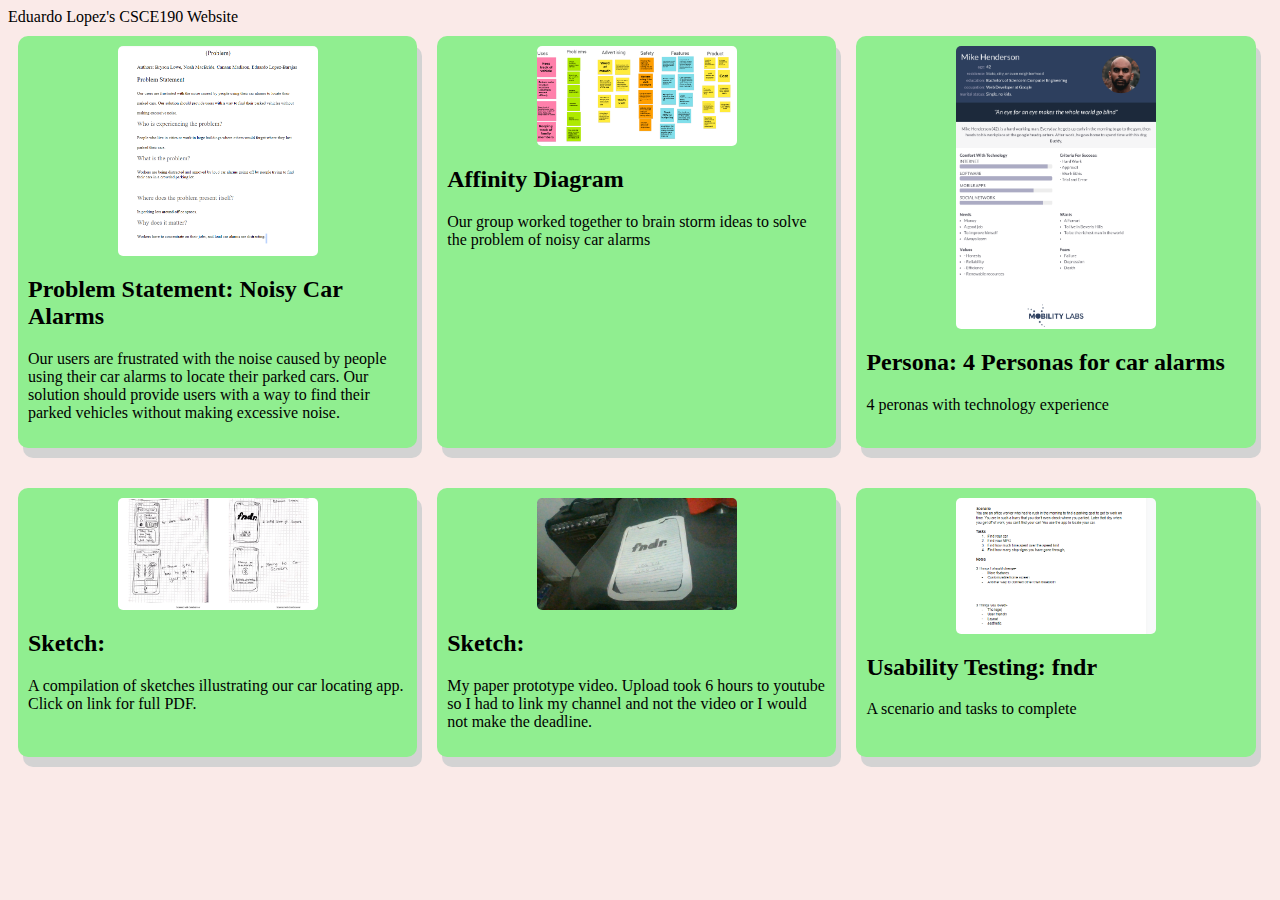
<file: index.html>
<!DOCTYPE html>
<html> 
    <head> 
        <title> Eduardo Lopez CSCE190 Website </title>
        <link rel="stylesheet" href="styles.css"
        >    
    </head>
        <body>
            <hl> Eduardo Lopez's CSCE190 Website </hl>
              
        <div class="assignments">
            <!-- Problem Statement Assignment-->
                <section class ="assignment">
                    <a href="files/problem-statement.pdf"><img src="Images/ss.png.png"></a>
                    <section class="ass-details">
                        <a href="files/problem-statement.pdf"><h2> Problem Statement: Noisy Car Alarms</h2></a>
                        <p> 
                            Our users are frustrated with the noise caused by people using their car alarms to locate their parked cars. Our solution should provide users with a way to find their parked vehicles without making excessive noise.
                        </p>
                    
                    </section>
                </section>
                <!--Affinity Diagram Assignment -->
                <section class ="assignment">
                    <a href="files/CSCE.pdf"><img src="Images/Screenshot (14).png"></a>
                    <section class="ass-details">
                        <a href="files/CSCE.pdf"><h2> Affinity Diagram </h2></a>
                        <p> 
                            Our group worked together to brain storm ideas to solve the problem of noisy car alarms 
                        </p>
                    
                    </section>
                </section> 

                <!--Persona Assignment -->
                <section class ="assignment">
                    <a href="files/combinepdf.pdf"><img src="Images/persona4.png"></a>
                    <section class="ass-details">
                        <a href="files/combinepdf.pdf"><h2> Persona: 4 Personas for car alarms </h2></a>
                        <p> 
                            4 peronas with technology experience
                        </p>
                    
                    </section> 
                </section> 
                <!--Sketching Assignment -->
                <section class ="assignment">
                    <a href="files/Sketch.pdf"><img src="Images/Sketch.png"></a>
                    <section class="ass-details">
                        <a href="files/Sketch.pdf"><h2> Sketch: </h2></a>
                        <p> 
                            A compilation of sketches illustrating our car locating app. Click on link for full PDF. 
                        </p>
                    
                    </section> 
                <!--Paper Prototype Assignment-->
                </section> 
                <section class ="assignment">
                    <a href="https://www.youtube.com/channel/UCJc8E-SKDl4Zlh_8WezN9YQ"><img src="Images/paper.jpg"></a>
                    <section class="ass-details">
                        <a href="https://www.youtube.com/channel/UCJc8E-SKDl4Zlh_8WezN9YQ"><h2> Sketch: </h2></a>
                        <p> 
                            My paper prototype video. Upload took 6 hours to youtube so I had to link my channel and not the video or I would not make the deadline.
                        </p>
                    
                    </section> 
                </section> 
                <!--Usability Testing Script Assignment-->
            </section> 
            <section class ="assignment">
                <a href="files/Usabilty Testing Script.pdf"><img src="Images/script.png"></a>
                <section class="ass-details">
                    <a href="files/Usabilty Testing Script.pdf"><h2> Usability Testing: fndr </h2></a>
                    <p> 
                       A scenario and tasks to complete
                    </p>
                
                </section> 
            </section> 
        </div>
        </body>
</file>
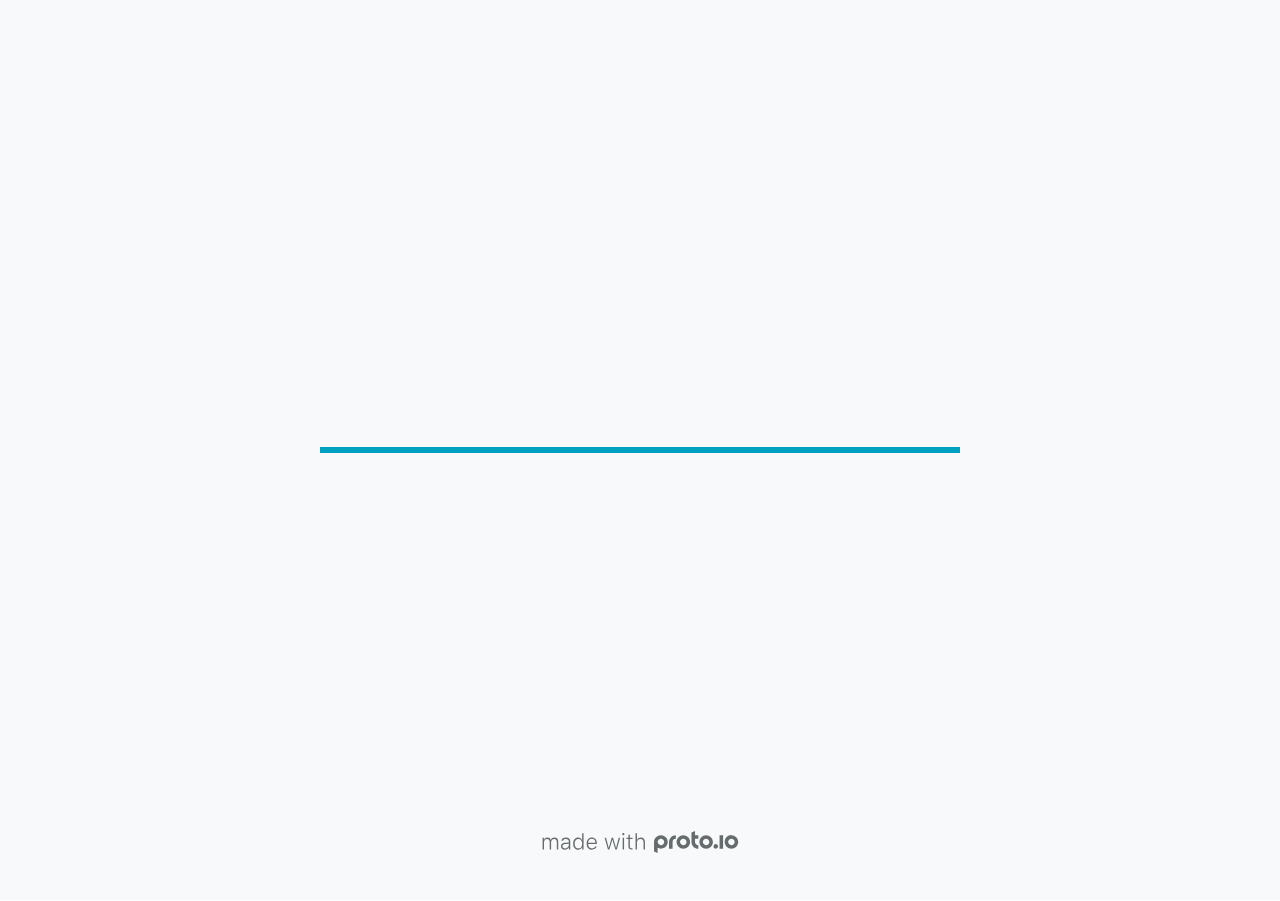
<file: CSCE190/HiFi/index.html>
<!DOCTYPE HTML>
	<head>

		<meta charset="utf-8">

		<title>FNDR. - Proto.io</title>

		
			<meta name="HandheldFriendly" content="True">
			<meta name="MobileOptimized" content="375"> 

			
			
			
			<meta name="viewport" content="minimum-scale=1.00, maximum-scale=1.00, initial-scale=1.00, user-scalable=no, shrink-to-fit=no" />

			
				<meta name="apple-mobile-web-app-capable" content="yes" />
				<meta name="apple-mobile-web-app-status-bar-style" content="black-translucent" />
			

			<meta name="format-detection" content="telephone=no">


			

            
            <link rel="icon" sizes="192x192" href="./assets/branding/android-icon-hires.png">
            <link rel="icon" sizes="128x128" href="./assets/branding/android-icon.png">

            
            <link href="./assets/branding/apple-touch-icon-retina180.png" sizes="180x180" rel="apple-touch-icon">

            
            <link href="./assets/branding/apple-touch-icon-retina.png" sizes="114x114" rel="apple-touch-icon">

            
            <link href="./assets/branding/apple-touch-icon.png" sizes="57x57" rel="apple-touch-icon">

            
            <link href="./assets/branding/startup.png" media="(device-width: 320px)" rel="apple-touch-startup-image">

            
            <link href="./assets/branding/startup-retina.png" media="(device-width: 320px) and (device-height: 480px) and (-webkit-device-pixel-ratio: 2)" rel="apple-touch-startup-image">

            
            <link href="./assets/branding/startup-568.png" media="(device-width: 320px) and (device-height: 568px) and (-webkit-device-pixel-ratio: 2)" rel="apple-touch-startup-image">

            
            <link href="./assets/branding/startup-retina-6.png" media="(device-width: 375px) and (device-height: 667px) and (orientation: portrait) and (-webkit-device-pixel-ratio: 2)" rel="apple-touch-startup-image">

            
            <link href="./assets/branding/startup-retina-6plus.png" media="(device-width: 414px) and (device-height: 736px) and (orientation: portrait) and (-webkit-device-pixel-ratio: 3)" rel="apple-touch-startup-image">

            
            <link href="./assets/branding/startup-retina-6plus-landscape.png" media="(device-width: 414px) and (device-height: 736px) and (orientation: landscape) and (-webkit-device-pixel-ratio: 3)" rel="apple-touch-startup-image">

            
            <link href="./assets/branding/startup-ipad.png" media="(device-width: 768px) and (orientation: portrait)" rel="apple-touch-startup-image">

            
            <link href="./assets/branding/startup-ipad-landscape.png" media="(device-width: 768px) and (orientation: landscape)" rel="apple-touch-startup-image">

            
            <link href="./assets/branding/startup-ipad-retina.png" media="(device-width: 768px) and (orientation: portrait) and (-webkit-device-pixel-ratio: 2)" rel="apple-touch-startup-image">

            
            <link href="./assets/branding/startup-ipad-landscape-retina.png" media="(device-width: 768px) and (orientation: landscape) and (-webkit-device-pixel-ratio: 2)" rel="apple-touch-startup-image">

            
            <link href="./assets/branding/startup-ipad-pro.png" media="(device-width: 1024px) and (orientation: portrait) and (-webkit-device-pixel-ratio: 2)" rel="apple-touch-startup-image">

            
            <link href="./assets/branding/startup-ipad-pro-landscape.png" media="(device-width: 1024px) and (orientation: landscape) and (-webkit-device-pixel-ratio: 2)" rel="apple-touch-startup-image">

			<meta http-equiv="cleartype" content="on"> 


			 
		    <script type="text/javascript" src="./scripts/plugins/jquery/jquery.js"></script>

			
				<link rel="stylesheet" href="./stylesheets/player-export.css" />
				<script type="text/javascript" src="./scripts/player-export.js"></script>
			

			
			<script type="text/javascript" src="./libraries/common/components.js"></script> 
			<link type="text/css" rel="Stylesheet" href="./libraries/common/components.1.00.css" /> 

			
					<script type="text/javascript" src="./libraries/metro/components.js"></script> 
					<link type="text/css" rel="Stylesheet" href="./libraries/metro/components.1.00.css" /> 
				
					<script type="text/javascript" src="./libraries/ios9/components.js"></script> 
					<link type="text/css" rel="Stylesheet" href="./libraries/ios9/components.1.00.css" /> 
				
				<script type="text/javascript" src="./data/data.js"></script> 
			

		<style>
			body { width: 375px; height: 667px; }
			.landscape, .landscape .prx-page { min-height: 375px; }
			.portrait, .portrait .prx-page { min-height: 667px; }
		</style>

		<script type="text/javascript">

			prx.ver = '6.6.60.0';
			prx.url.account = 'https://brysonlowe.proto.io';
			prx.url.staticassets = 'https://gal.proto.io';
			prx.url.devices = 'https://dteyv52hbg2at.cloudfront.net/devices';
			prx.url.static = 'https://dteyv52hbg2at.cloudfront.net';
			prx.url.siteurl = 'proto.io';
			prx.url.crossmsg = 'https://brysonlowe.proto.io';

			prx.nodejsassetsserver = {};
			prx.nodejsassetsserver.host = ".proto.io";
			prx.nodejsassetsserver.subdomainprefix = "https://at";
			prx.nodejsassetsserver.maxsubdomains = "20";

			prx.device_library = 'ios9';
			prx.devices[prx.device] = {
				name: prx.device
				,defaultOrientation: 'portrait'
				,portrait_applies: 1 //new
				,portrait: [375,667]
				,landscape_applies: 1 //new
				,landscape: [667,375]
				,allow_orientation_change: 1 //new
				,statusbar_skin: 'default' // new
				,statusbarheightportrait: 0
				,statusbarheightlandscape: 0
				,navigationbar_skin: 'default' //new
				,navigationbarheightportrait: 0
				,navigationbarheightlandscape: 0
				,normalportrait: [375,667]
				,normallandscape: [667,375]
				,device_s3bucket: 'd4ef61c1-1c68-4222-8ad5-0b8391e1843b'
				,dpr: '1.00'
				,deviceType: "default"
                ,showiPhoneXNotch: false
                ,hasCustomSkinNotch: false
				,appleWatchRoundedCorners: false
				,scrollType: "default"
				,initialscale: 1.00
				,targetdensitydpi: "device-dpi"
			}

			prx.projectsettings.id = 'ddecb836-3154-4238-9ae7-2954792974ac';
			prx.projectsettings.s3b = 'brysonlowe-1095878-proto';
			prx.projectsettings.account = 'brysonlowe';
			prx.projectsettings.statusbar = '0'; 
			prx.projectsettings.statusbarapplies = '0';
			prx.projectsettings.navigationbar = '0';
			prx.projectsettings.navigationbarapplies = '0';
			prx.projectsettings.initialpageid = -1;
			
			
			prx.projectsettings.flashactions = 1;
			prx.projectsettings.gatrackingcode = '';

			prx.export2html = '1' == true;
			prx.mobPlayer = 0;

			prx.user.country = 'US';

			prx.s3Links = []; 
			var sLinkedAssets = [];
			
				sLinkedAssets["p_7d44de2ef6087ce9bda629e68796c9de.jpg"]="https://cdn.imgbin.com/23/1/1/imgbin-traffic-light-yellow-traffic-light-ttwUqTQ06iKpvx9cHg3KnQWKz.jpg";
				

			prx.csrf_token = '8B951BB85D52D4EBD54BAFD44AE6296F1296CBE7A6E8C4429F1515EFF4882E6C';

            

            
                            prx.assetsAccessToken = "eyJ0eXAiOiJKV1QiLCJhbGciOiJIUzI1NiJ9.eyJkIjp7InVpZCI6Ii0xIiwicHJvamVjdF9pZCI6ImRkZWNiODM2LTMxNTQtNDIzOC05YWU3LTI5NTQ3OTI5NzRhYyJ9LCJ2IjowLCJleHAiOjE2MDYyODEzNzcsImlhdCI6MTYwNjEwMTM3N30.dOgbisnhWmtgglwzkDdjUQZQ5YEKbIwdm4BH3SOGLhk";

			prx.iniPlayer.iniPreLoad();

		</script>
	</head>

	

			<body class="player device-cursor-touch mobile-device-true " " id="mbd" >

				
				<div id="window-wrapper">
					<div id="dragarea"></div>
					<div id="statusbar"></div>
					<div id="underlay" style=""></div>

					<div class="prx-page" data-role="page" id="p-3" data-id="3"></div>
					
						<div class="prx-page" data-role="page" id="p-1" data-id="1"></div>
					
								<div class="prx-page" data-role="page" id="p-2" data-id="2"></div>
							
								<div class="prx-page" data-role="page" id="p-4" data-id="4"></div>
							
					<div id="navigationbar"></div>
					<div id="overlay"></div>
					<div id="trash"></div>
					<div id="quick-audios"></div>
				</div>

				 
			<div id="loader-wrapper">
				
				<div class="progress">
					<div class="progress-bar"></div>
				</div>
				<div id="poweredby"></div>
			</div>
			


			</body>
		

</html>
</file>
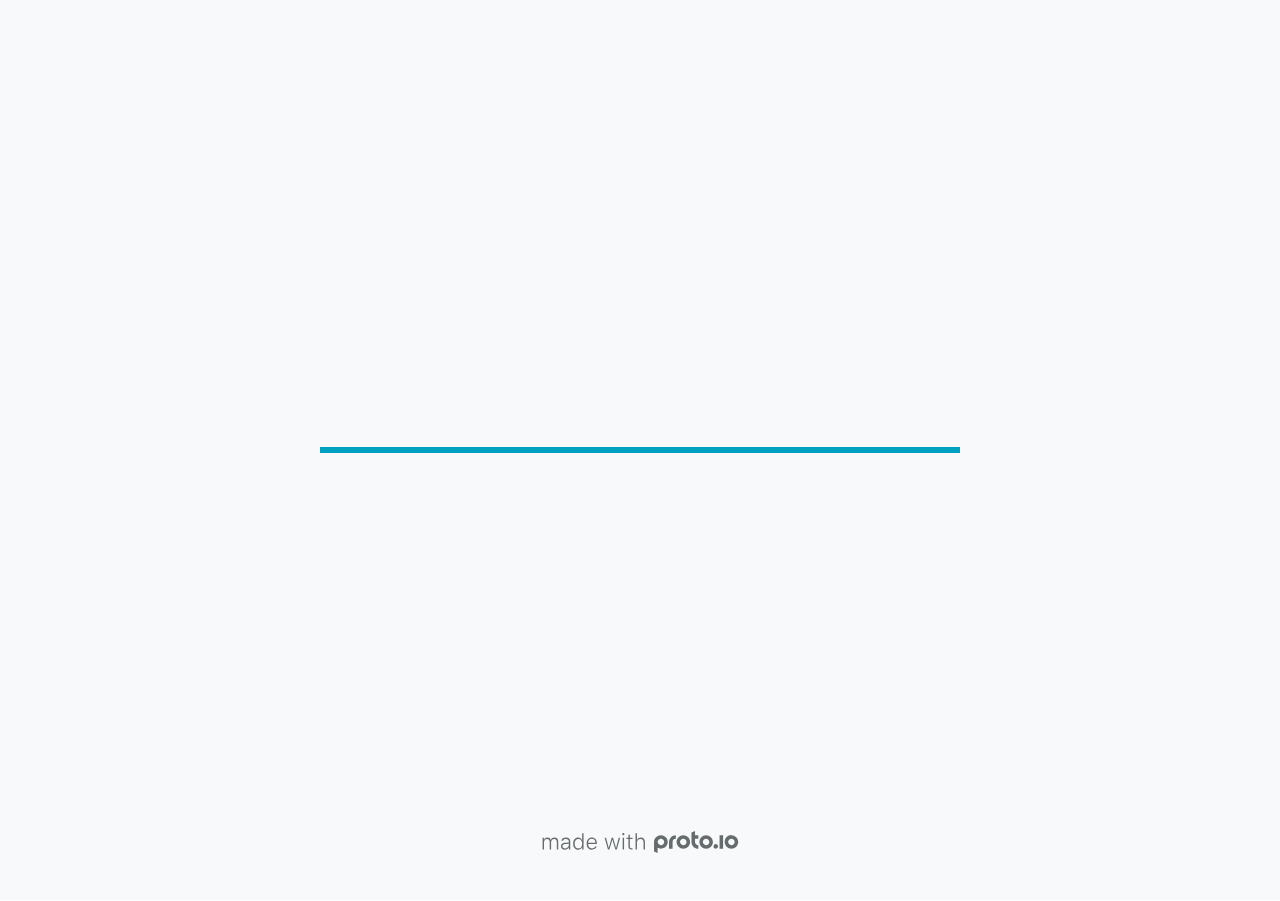
<file: files/lofi_Prototype (1)/index.html>
<!DOCTYPE HTML>
	<head>

		<meta charset="utf-8">

		<title>FNDR. - Proto.io</title>

		
			<meta name="HandheldFriendly" content="True">
			<meta name="MobileOptimized" content="375"> 

			
			
			
			<meta name="viewport" content="minimum-scale=1.00, maximum-scale=1.00, initial-scale=1.00, user-scalable=no, shrink-to-fit=no" />

			
				<meta name="apple-mobile-web-app-capable" content="yes" />
				<meta name="apple-mobile-web-app-status-bar-style" content="black-translucent" />
			

			<meta name="format-detection" content="telephone=no">


			

            
            <link rel="icon" sizes="192x192" href="./assets/branding/android-icon-hires.png">
            <link rel="icon" sizes="128x128" href="./assets/branding/android-icon.png">

            
            <link href="./assets/branding/apple-touch-icon-retina180.png" sizes="180x180" rel="apple-touch-icon">

            
            <link href="./assets/branding/apple-touch-icon-retina.png" sizes="114x114" rel="apple-touch-icon">

            
            <link href="./assets/branding/apple-touch-icon.png" sizes="57x57" rel="apple-touch-icon">

            
            <link href="./assets/branding/startup.png" media="(device-width: 320px)" rel="apple-touch-startup-image">

            
            <link href="./assets/branding/startup-retina.png" media="(device-width: 320px) and (device-height: 480px) and (-webkit-device-pixel-ratio: 2)" rel="apple-touch-startup-image">

            
            <link href="./assets/branding/startup-568.png" media="(device-width: 320px) and (device-height: 568px) and (-webkit-device-pixel-ratio: 2)" rel="apple-touch-startup-image">

            
            <link href="./assets/branding/startup-retina-6.png" media="(device-width: 375px) and (device-height: 667px) and (orientation: portrait) and (-webkit-device-pixel-ratio: 2)" rel="apple-touch-startup-image">

            
            <link href="./assets/branding/startup-retina-6plus.png" media="(device-width: 414px) and (device-height: 736px) and (orientation: portrait) and (-webkit-device-pixel-ratio: 3)" rel="apple-touch-startup-image">

            
            <link href="./assets/branding/startup-retina-6plus-landscape.png" media="(device-width: 414px) and (device-height: 736px) and (orientation: landscape) and (-webkit-device-pixel-ratio: 3)" rel="apple-touch-startup-image">

            
            <link href="./assets/branding/startup-ipad.png" media="(device-width: 768px) and (orientation: portrait)" rel="apple-touch-startup-image">

            
            <link href="./assets/branding/startup-ipad-landscape.png" media="(device-width: 768px) and (orientation: landscape)" rel="apple-touch-startup-image">

            
            <link href="./assets/branding/startup-ipad-retina.png" media="(device-width: 768px) and (orientation: portrait) and (-webkit-device-pixel-ratio: 2)" rel="apple-touch-startup-image">

            
            <link href="./assets/branding/startup-ipad-landscape-retina.png" media="(device-width: 768px) and (orientation: landscape) and (-webkit-device-pixel-ratio: 2)" rel="apple-touch-startup-image">

            
            <link href="./assets/branding/startup-ipad-pro.png" media="(device-width: 1024px) and (orientation: portrait) and (-webkit-device-pixel-ratio: 2)" rel="apple-touch-startup-image">

            
            <link href="./assets/branding/startup-ipad-pro-landscape.png" media="(device-width: 1024px) and (orientation: landscape) and (-webkit-device-pixel-ratio: 2)" rel="apple-touch-startup-image">

			<meta http-equiv="cleartype" content="on"> 


			 
		    <script type="text/javascript" src="./scripts/plugins/jquery/jquery.js"></script>

			
				<link rel="stylesheet" href="./stylesheets/player-export.css" />
				<script type="text/javascript" src="./scripts/player-export.js"></script>
			

			
			<script type="text/javascript" src="./libraries/common/components.js"></script> 
			<link type="text/css" rel="Stylesheet" href="./libraries/common/components.1.00.css" /> 

			
					<script type="text/javascript" src="./libraries/ios9/components.js"></script> 
					<link type="text/css" rel="Stylesheet" href="./libraries/ios9/components.1.00.css" /> 
				
				<script type="text/javascript" src="./data/data.js"></script> 
			

		<style>
			body { width: 375px; height: 667px; }
			.landscape, .landscape .prx-page { min-height: 375px; }
			.portrait, .portrait .prx-page { min-height: 667px; }
		</style>

		<script type="text/javascript">

			prx.ver = '6.6.59.0';
			prx.url.account = 'https://brysonlowe.proto.io';
			prx.url.staticassets = 'https://gal.proto.io';
			prx.url.devices = 'https://dteyv52hbg2at.cloudfront.net/devices';
			prx.url.static = 'https://dteyv52hbg2at.cloudfront.net';
			prx.url.siteurl = 'proto.io';
			prx.url.crossmsg = 'https://brysonlowe.proto.io';

			prx.nodejsassetsserver = {};
			prx.nodejsassetsserver.host = ".proto.io";
			prx.nodejsassetsserver.subdomainprefix = "https://at";
			prx.nodejsassetsserver.maxsubdomains = "20";

			prx.device_library = 'ios9';
			prx.devices[prx.device] = {
				name: prx.device
				,defaultOrientation: 'portrait'
				,portrait_applies: 1 //new
				,portrait: [375,667]
				,landscape_applies: 1 //new
				,landscape: [667,375]
				,allow_orientation_change: 1 //new
				,statusbar_skin: 'default' // new
				,statusbarheightportrait: 0
				,statusbarheightlandscape: 0
				,navigationbar_skin: 'default' //new
				,navigationbarheightportrait: 0
				,navigationbarheightlandscape: 0
				,normalportrait: [375,667]
				,normallandscape: [667,375]
				,device_s3bucket: 'd4ef61c1-1c68-4222-8ad5-0b8391e1843b'
				,dpr: '1.00'
				,deviceType: "default"
                ,showiPhoneXNotch: false
                ,hasCustomSkinNotch: false
				,appleWatchRoundedCorners: false
				,scrollType: "default"
				,initialscale: 1.00
				,targetdensitydpi: "device-dpi"
			}

			prx.projectsettings.id = 'ddecb836-3154-4238-9ae7-2954792974ac';
			prx.projectsettings.s3b = 'brysonlowe-1095878-proto';
			prx.projectsettings.account = 'brysonlowe';
			prx.projectsettings.statusbar = '0'; 
			prx.projectsettings.statusbarapplies = '0';
			prx.projectsettings.navigationbar = '0';
			prx.projectsettings.navigationbarapplies = '0';
			prx.projectsettings.initialpageid = -1;
			
			
			prx.projectsettings.flashactions = 1;
			prx.projectsettings.gatrackingcode = '';

			prx.export2html = '1' == true;
			prx.mobPlayer = 0;

			prx.user.country = 'US';

			prx.s3Links = []; 
			var sLinkedAssets = [];
			
				sLinkedAssets["p_7d44de2ef6087ce9bda629e68796c9de.jpg"]="https://cdn.imgbin.com/23/1/1/imgbin-traffic-light-yellow-traffic-light-ttwUqTQ06iKpvx9cHg3KnQWKz.jpg";
				

			prx.csrf_token = '26BA511F17EB8E945E847BFA54D4B855D544211B7D218EB12BF89B368EF2ED8B';

            

            
                            prx.assetsAccessToken = "eyJ0eXAiOiJKV1QiLCJhbGciOiJIUzI1NiJ9.eyJkIjp7InVpZCI6Ii0xIiwicHJvamVjdF9pZCI6ImRkZWNiODM2LTMxNTQtNDIzOC05YWU3LTI5NTQ3OTI5NzRhYyJ9LCJ2IjowLCJleHAiOjE2MDQ5OTE5MzMsImlhdCI6MTYwNDgxMTkzM30.rwMid_fXSN8hQ_b7a4ZKVxP0LUykrqlrzN5xBt6PKOg";

			prx.iniPlayer.iniPreLoad();

		</script>
	</head>

	

			<body class="player device-cursor-touch mobile-device-true " " id="mbd" >

				
				<div id="window-wrapper">
					<div id="dragarea"></div>
					<div id="statusbar"></div>
					<div id="underlay" style=""></div>

					<div class="prx-page" data-role="page" id="p-3" data-id="3"></div>
					
						<div class="prx-page" data-role="page" id="p-1" data-id="1"></div>
					
								<div class="prx-page" data-role="page" id="p-2" data-id="2"></div>
							
								<div class="prx-page" data-role="page" id="p-4" data-id="4"></div>
							
					<div id="navigationbar"></div>
					<div id="overlay"></div>
					<div id="trash"></div>
					<div id="quick-audios"></div>
				</div>

				 
			<div id="loader-wrapper">
				
				<div class="progress">
					<div class="progress-bar"></div>
				</div>
				<div id="poweredby"></div>
			</div>
			


			</body>
		

</html>
</file>
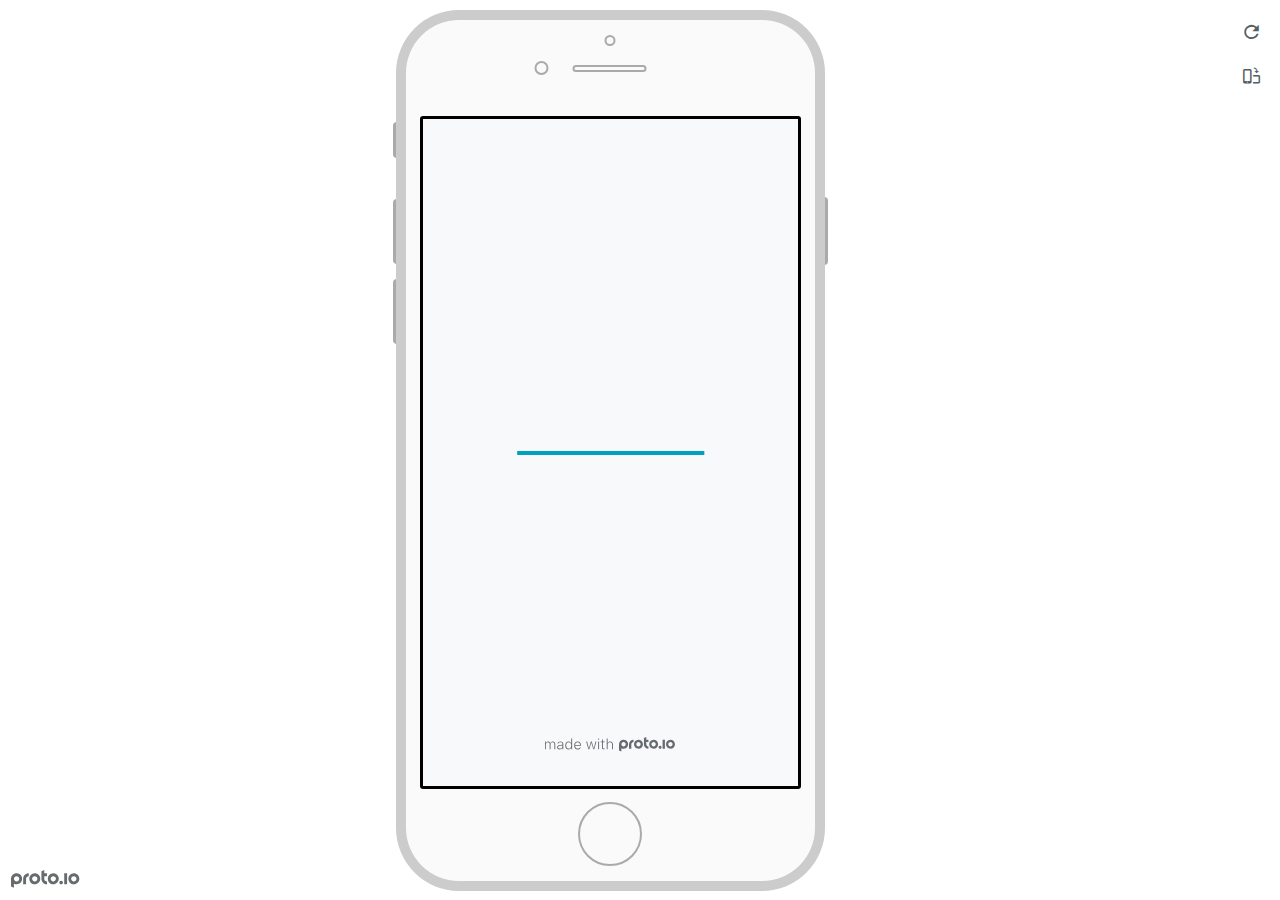
<file: CSCE190/HiFi/frame.html>
<!DOCTYPE HTML>
    <head>
    <meta charset="utf-8">

    <title>FNDR. - Proto.io player</title>

    

			<link type="text/css" rel="stylesheet" href="./stylesheets/preview-export-min.css">
			<script type="text/javascript" src="./scripts/preview-export-min.js"></script>

		

    <script type="text/javascript">
        var prx = window.prx || {};
        prx.orientation = 'portrait';
        prx.orientations = {};
        prx.orientations.portrait = 1;
        prx.orientations.landscape = 1;
        prx.project = {};
        prx.project.id = 'ddecb836-3154-4238-9ae7-2954792974ac';
        prx.project.title = 'FNDR.';
        prx.project.version = 0;
        prx.project.livepreview = 0;
        prx.project.account = "brysonlowe";
        prx.activePage = {};
        prx.usercountry = "us";
        
            prx.user = false;
        
        prx.skin = 'apple-phone-iphone8-1';
        prx.ver = '6.6.60.0';
        //prx.flashactions = 1;
		prx.flashactions = 1; //we are not using the DB value anymore

        prx.nodejsassetsserver = {};
        prx.nodejsassetsserver.host = ".proto.io";
        prx.nodejsassetsserver.subdomainprefix = "https://at";
        prx.nodejsassetsserver.maxsubdomains = "20";
        prx.account = "brysonlowe";
        prx.browserShowScreenshots = 'true';
        prx.url.crossmsg = 'https://brysonlowe.proto.io';
        prx.playerUrl = 'https://brysonlowe.proto.io/player/';
        prx.spaces = false;
        prx.csrf_token = '979D0EBFEF12F6ABEE43A5B51D767B70286F04FDEF73E62CFE7B2383558B9307';

        
    </script>

    

</head>


<body style="background-color:#FFFFFF">

    

    <div class="page-sidebar">
        
        <div class="sidebar-action-buttons">

            
                <span class="header-action-button player-icon-reload embed-icon-reload" id="refresh-preview">
                    <span class="tooltip">Refresh preview</span>
                </span>
                
                    <span  class="header-action-button player-icon-rotate embed-icon-rotate" id="change-orientation">
                        <span class="tooltip">Change orientation</span>
                    </span>
                

        </div>

    </div>

    <div id="maincontent" class="portrait">

        <div id="shortcut-pressed-outer">
            <div id="shortcut-pressed"></div>
        </div>
        

			<div class="frame_generic">
				
				<div class="body_generic skin_apple-phone-iphone8-1 skin-wrapper skin-os-apple skin-device-phone skin-model-iphone8 skin-size-1 skin-color-white skin-orientation-portrait skin-dimensions-375-667">

					<div class="buttons top"></div>
					<div class="detail-top"></div>
					<div class="web-search"></div>
					<div class="buttons left"></div>

					<div class="body_generic_inner">
						
						<iframe id="pio-playerframe" src="index.html" scrolling="NO" style="width: 375px; height: 667px;" webkitAllowFullScreen mozallowfullscreen allowFullScreen allowvr allow="autoplay"></iframe>
						
                                <script type="text/javascript">
                                    // remove parameter from address bar immediately if no changes
                                    let url = new URL(window.location.href);
                                    url.searchParams.delete('hc');
									url.searchParams.delete('ap');
                                    window.history.replaceState({}, document.title, url.toString());
                                </script>
                            
					</div>

					<div class="buttons right"></div>
					<div class="detail-bottom"></div>
				</div>
				
			</div>
		
    </div>

    

    
            <div id="branding"></div>
        
</body>


<script type="text/javascript">
    
</script>
</html>
</file>
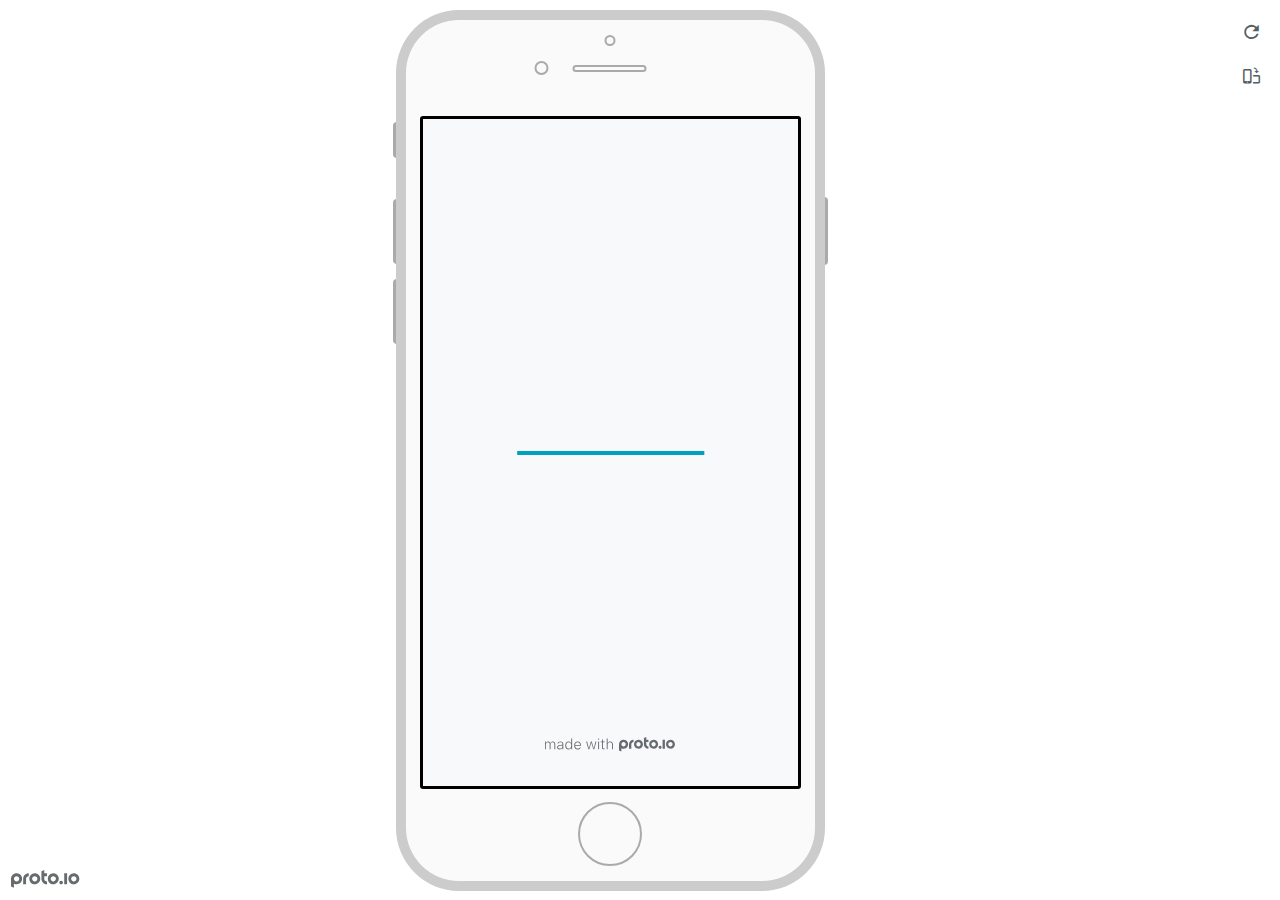
<file: files/lofi_Prototype (1)/frame.html>
<!DOCTYPE HTML>
    <head>
    <meta charset="utf-8">

    <title>FNDR. - Proto.io player</title>

    

			<link type="text/css" rel="stylesheet" href="./stylesheets/preview-export-min.css">
			<script type="text/javascript" src="./scripts/preview-export-min.js"></script>

		

    <script type="text/javascript">
        var prx = window.prx || {};
        prx.orientation = 'portrait';
        prx.orientations = {};
        prx.orientations.portrait = 1;
        prx.orientations.landscape = 1;
        prx.project = {};
        prx.project.id = 'ddecb836-3154-4238-9ae7-2954792974ac';
        prx.project.title = 'FNDR.';
        prx.project.version = 0;
        prx.project.livepreview = 0;
        prx.project.account = "brysonlowe";
        prx.activePage = {};
        prx.usercountry = "us";
        
            prx.user = false;
        
        prx.skin = 'apple-phone-iphone8-1';
        prx.ver = '6.6.59.0';
        //prx.flashactions = 1;
		prx.flashactions = 1; //we are not using the DB value anymore

        prx.nodejsassetsserver = {};
        prx.nodejsassetsserver.host = ".proto.io";
        prx.nodejsassetsserver.subdomainprefix = "https://at";
        prx.nodejsassetsserver.maxsubdomains = "20";
        prx.account = "brysonlowe";
        prx.browserShowScreenshots = 'true';
        prx.url.crossmsg = 'https://brysonlowe.proto.io';
        prx.playerUrl = 'https://brysonlowe.proto.io/player/';
        prx.spaces = false;
        prx.csrf_token = '54ECFE434C9FEDEDBB19301BA9D8C420319BF0A400FA635BB75209A5F6808179';

        
    </script>

    

</head>


<body style="background-color:#FFFFFF">

    

    <div class="page-sidebar">
        
        <div class="sidebar-action-buttons">

            
                <span class="header-action-button player-icon-reload embed-icon-reload" id="refresh-preview">
                    <span class="tooltip">Refresh preview</span>
                </span>
                
                    <span  class="header-action-button player-icon-rotate embed-icon-rotate" id="change-orientation">
                        <span class="tooltip">Change orientation</span>
                    </span>
                

        </div>

    </div>

    <div id="maincontent" class="portrait">

        <div id="shortcut-pressed-outer">
            <div id="shortcut-pressed"></div>
        </div>
        

			<div class="frame_generic">
				
				<div class="body_generic skin_apple-phone-iphone8-1 skin-wrapper skin-os-apple skin-device-phone skin-model-iphone8 skin-size-1 skin-color-white skin-orientation-portrait skin-dimensions-375-667">

					<div class="buttons top"></div>
					<div class="detail-top"></div>
					<div class="web-search"></div>
					<div class="buttons left"></div>

					<div class="body_generic_inner">
						
						<iframe id="pio-playerframe" src="index.html" scrolling="NO" style="width: 375px; height: 667px;" webkitAllowFullScreen mozallowfullscreen allowFullScreen allowvr allow="autoplay"></iframe>
						
                                <script type="text/javascript">
                                    // remove parameter from address bar immediately if no changes
                                    let url = new URL(window.location.href);
                                    url.searchParams.delete('hc');
									url.searchParams.delete('ap');
                                    window.history.replaceState({}, document.title, url.toString());
                                </script>
                            
					</div>

					<div class="buttons right"></div>
					<div class="detail-bottom"></div>
				</div>
				
			</div>
		
    </div>

    

    
            <div id="branding"></div>
        
</body>


<script type="text/javascript">
    
</script>
</html>
</file>
<file: styles.css>
body { 
    background: rgb(250, 234, 232); 
    font-family: 'Times New Roman', Times, serif
}
.assignments{
    display:flex;
    flex-wrap: wrap;
}
.assignment{
    width:30%;
    padding:10px;
    margin: 10px;
    background: lightgreen;
    margin-bottom: 30px;
    border-radius: 10px;
    box-shadow: 5px 10px lightgray;
}

.assignment img {
    width:200px; 
    border: 2px salmon;
    margin-right: 20px;
    border-radius: 5px;
    display:block;
    margin:auto;
    
}
h1 {
    color: purple;
    text-align: center
}

a {
    text-decoration: none;
    color: black 
}

.assignment a:hover {
    color: darkgray;
}
</file>
<file: CSCE190/HiFi/stylesheets/player-export.css>
/*!
 * 
 *                                                                       
 *                              ::;;;;                                   
 *    ::,,,,::    ::,,  ,,,,::::::11ii::,,::,,,,::      ::::,,::,,,,::   
 *  ,,111111ii,,::1111::111111ii::111111::111111ii,,    ii11,,ii111111,, 
 *  11ii::;;11;;ii11::iiii::;;11;;11ii::ii11::::11ii    ii11;;11;;::ii11 
 *  11;;  ::11ii11;;::11ii  ::11ii11ii,,iiii..  iiii    ii11;;11::  ;;11 
 *  1111;;ii11;;11;;,,ii11::ii11;;ii11;;;;11;;;;11;;;;;;ii11::11ii;;11ii 
 *  11111111;;::11;;  ::ii1111;;  ::ii11::ii1111ii::11ii;;11,,;;1111ii:: 
 *  11;;,,::  ,,::,,      ::,,        ::::  ::::    ,,,,::::    ::,,     
 *  ;;;;                                                                 
 *                                                                       
 *  Build: 11/11/2020, 10:54:08 AM
 */

/*!
 * Waves v0.5.5
 * http://fian.my.id/Waves
 *
 * Copyright 2014 Alfiana E. Sibuea and other contributors
 * Released under the MIT license
 * https://github.com/fians/Waves/blob/master/LICENSE
 */.mask-inner{position:relative;background-size:100% 100%;background-repeat:no-repeat}.mask-inner .mask-inner{transform:none!important}.mask-border .mborder,.mask-filter{height:100%;width:100%}.mask-border .mborder{border:1px solid hsla(0,0%,100%,.8);position:absolute;pointer-events:none}.mask-border .area-border{border:1px solid #00a1c0;left:0;top:0;position:absolute;transform-origin:0 0;box-sizing:border-box}.mask-border .mask-radius{width:100%;height:100%;overflow:hidden;position:absolute}.mask-border .mask-radius .mask-radius-border{position:relative;width:100%;height:100%;border:1px solid hsla(0,0%,100%,.8)}.mask-border.hide-handles .prx-resizable-handle{opacity:0;pointer-events:none!important}.mask-border.hide-handles .area-border{border:1px dashed #b4bcbf}.mask-wrapper{overflow:hidden;height:100%;pointer-events:none}.mask-wrapper.borderPos-inside{box-sizing:border-box}.mask-wrapper.borderPos-outside{width:100%;height:100%}.mask-wrapper.borderPos-outside .mask-inner{box-sizing:content-box}.mask-edit-mode-handles{pointer-events:none}.mask-edit-mode-handles.hide-handles .prx-resizable-handle,.mask-edit-mode-handles.hide-handles .prx-rotate-handle{opacity:0;pointer-events:none!important}.mask-edit-mode-handles.hide-handles .xborder{border-color:#b4bcbf!important}abbr,address,article,aside,audio,b,blockquote,body,caption,cite,code,dd,del,dfn,div,dl,dt,em,fieldset,figure,footer,form,h1,h2,h3,h4,h5,h6,header,hgroup,html,i,iframe,img,ins,kbd,label,legend,li,mark,menu,nav,object,ol,p,pre,q,samp,section,small,span,strong,sub,sup,table,tbody,td,tfoot,th,thead,time,tr,ul,var,video{margin:0;padding:0;border:0;outline:0;font-size:100%;background:transparent}article,aside,details,figcaption,figure,footer,header,hgroup,nav,section{display:block}audio,canvas,video{display:inline-block;*display:inline;*zoom:1}[hidden],audio:not([controls]){display:none}html{font-size:100%;-webkit-text-size-adjust:100%;-ms-text-size-adjust:100%}body{margin:0;font-size:13px}body,button,input,select,textarea{font-family:sans-serif;color:#222}a{color:#00e}a:visited{color:#551a8b}a:hover{color:#06e}a:focus{outline:thin dotted}a:active,a:hover{outline:0}abbr[title]{border-bottom:1px dotted}b,strong{font-weight:700}blockquote{margin:1em 40px}dfn{font-style:italic}hr{display:block;height:1px;border:0;border-top:1px solid #ccc;margin:1em 0;padding:0}ins{background:#ff9;text-decoration:none}ins,mark{color:#000}mark{background:#ff0;font-style:italic;font-weight:700}code,kbd,pre,samp{font-family:monospace,serif;_font-family:courier new,monospace;font-size:1em}pre{white-space:pre;white-space:pre-wrap;word-wrap:break-word}q{quotes:none}q:after,q:before{content:"";content:none}small{font-size:85%}sub,sup{font-size:75%;line-height:0;position:relative;vertical-align:baseline}sup{top:-.5em}sub{bottom:-.25em}ol,ul{margin:1em 0;padding:0 0 0 40px}dd{margin:0 0 0 40px}nav ol,nav ul{list-style:none;list-style-image:none;margin:0;padding:0}img{border:0;-ms-interpolation-mode:bicubic}svg:not(:root){overflow:hidden}figure,form{margin:0}fieldset{margin:0}fieldset,legend{border:0;padding:0}legend{*margin-left:-7px}button,input,select,textarea{font-size:100%;margin:0;vertical-align:baseline;*vertical-align:middle}button,input{line-height:normal;*overflow:visible}table button,table input{*overflow:auto}[role=button],button,input[type=button],input[type=reset],input[type=submit]{-webkit-appearance:button}input[type=checkbox],input[type=radio]{box-sizing:border-box;padding:0}input[type=search]{-webkit-appearance:textfield;-moz-box-sizing:content-box;-webkit-box-sizing:content-box;box-sizing:content-box}input[type=search]::-webkit-search-decoration{-webkit-appearance:none}button::-moz-focus-inner{border:0;padding:0}textarea{overflow:auto;vertical-align:top;resize:vertical}input:invalid,textarea:invalid{background-color:#f0dddd}table{border-collapse:collapse;border-spacing:0}td{vertical-align:top}.nocallout{-webkit-touch-callout:none}textarea[contenteditable]{-webkit-appearance:none}.gifhidden{position:absolute;left:-100%}.ir{display:block;border:0;text-indent:-999em;overflow:hidden;background-color:transparent;background-repeat:no-repeat;text-align:left;direction:ltr}.ir br{display:none}.hidden{display:none!important;visibility:hidden}.visuallyhidden{border:0;clip:rect(0 0 0 0);height:1px;margin:-1px;overflow:hidden;padding:0;position:absolute;width:1px}.visuallyhidden.focusable:active,.visuallyhidden.focusable:focus{clip:auto;height:auto;margin:0;overflow:visible;position:static;width:auto}.invisible{visibility:hidden}.clearfix:after,.clearfix:before{content:"";display:table}.clearfix:after{clear:both}.clearfix{*zoom:1}@media print{*{background:transparent!important;color:#000!important;text-shadow:none!important;filter:none!important;-ms-filter:none!important}a,a:visited{text-decoration:underline}a[href]:after{content:" (" attr(href) ")"}abbr[title]:after{content:" (" attr(title) ")"}.ir a:after,a[href^="#"]:after,a[href^="javascript:"]:after{content:""}blockquote,pre{border:1px solid #999;page-break-inside:avoid}thead{display:table-header-group}img,tr{page-break-inside:avoid}img{max-width:100%!important}@page{margin:.5cm}h2,h3,p{orphans:3;widows:3}h2,h3{page-break-after:avoid}}#eval-iframe{display:none}body{-webkit-appearance:none;-webkit-box-flex:1;-webkit-touch-callout:none;-webkit-tap-highlight-color:rgba(0,0,0,0)}*{-webkit-user-select:none;-khtml-user-select:none;-moz-user-select:-moz-none;-o-user-select:none;user-select:none}input,textarea{-webkit-user-select:text;-khtml-user-select:text;-moz-user-select:text;-o-user-select:text;user-select:text}#dragarea{font-family:Helvetica,Arial,sans-serif;text-align:left}.text{height:95%;overflow:auto}.wrap{overflow:hidden}.pos,.spos{position:absolute}.action-highlight{position:absolute;top:0;left:0;height:100%;width:100%;background:rgba(255,255,0,.5);background:rgba(64,208,255,.3);opacity:0;pointer-events:none;-webkit-transition:opacity .2s ease-in;transition:opacity .2s ease-in;border:2px solid #40c8f4;padding:3px;box-sizing:border-box}.action-highlight-simple-visible,.action-highlight-visible{opacity:1}#appModeNote{background-color:#333;border-top:5px solid #000;bottom:0;color:#f0f0f0;display:none;font-family:helvetica;left:0;padding:10px 0;position:fixed;text-align:center;width:100%}#appModeNote em{display:block;font-size:20px;font-weight:700;line-height:26px}#appModeNote span{display:block;font-size:14px;line-height:20px}.hidden{display:none}.prx-page.loadedFrom{display:block}.prx-page.loadedTo{z-index:999999}.prx-page.loadedTo-1{z-index:10000000}.prx-page.loadedTo-2{z-index:10000001}.prx-page.loadedTo-3{z-index:10000002}.prx-page.loadedTo-4{z-index:10000003}.prx-page.loadedTo-5{z-index:10000004}.prx-page.loadedTo-6{z-index:10000005}.prx-page.loadedTo-7{z-index:10000006}.prx-page.loadedTo-8{z-index:10000007}.prx-page.loadedTo-9{z-index:10000008}.prx-page.loadedTo-10{z-index:10000009}.prx-page.loadedTo-11{z-index:10000010}.prx-page.loadedTo-12{z-index:10000011}.prx-page.loadedTo-13{z-index:10000012}.prx-page.loadedTo-14{z-index:10000013}.prx-page.loadedTo-15{z-index:10000014}.prx-page.loadedTo-16{z-index:10000015}.prx-page.loadedTo-17{z-index:10000016}.prx-page.loadedTo-18{z-index:10000017}.prx-page.loadedTo-19{z-index:10000018}.prx-page.loadedTo-20{z-index:10000019}.prx-page.loadedTo-21{z-index:10000020}.prx-page.loadedTo-22{z-index:10000021}.prx-page.loadedTo-23{z-index:10000022}.prx-page.loadedTo-24{z-index:10000023}.prx-page.loadedTo-25{z-index:10000024}.prx-page.loadedTo-26{z-index:10000025}.prx-page.loadedTo-27{z-index:10000026}.prx-page.loadedTo-28{z-index:10000027}.prx-page.loadedTo-29{z-index:10000028}.prx-page.loadedTo-30{z-index:10000029}#navigationbar,#statusbar{background:transparent 0 0;display:block;width:100%;border:0;top:0;position:fixed;z-index:1}#loader-wrapper{background:#f8f9fa;height:100%;left:0;position:fixed;top:0;width:100%;z-index:99999;font-size:11px}#loader-wrapper .progress{position:absolute;top:50%;left:50%;transform:translate(-50%,-50%);-ms-transform:translate(-50%,-50%);-webkit-transform:translate(-50%,-50%);width:50%;height:4px;background-color:#ddd}#loader-wrapper .progress-bar{position:relative;width:0;height:4px;-webkit-transition:.4s linear;-moz-transition:.4s linear;-o-transition:.4s linear;transition:.4s linear;-webkit-transition-property:width,background-color;-moz-transition-property:width,background-color;-o-transition-property:width,background-color;transition-property:width,background-color}#loader-wrapper .progress-bar:before,.progress-bar:after{content:"";position:absolute;top:0;left:0;right:0}#loader-wrapper .progress-bar:before{bottom:0;background-color:#ddd}#loader-wrapper .progress-bar:after{z-index:2;bottom:0;background:#00a1c0}#loader-wrapper #app-icon{position:absolute;top:50%;left:50%;transform:translate(-50%,-150%);-ms-transform:translate(-50%,-150%);-webkit-transform:translate(-50%,-150%);width:114px;height:114px}#loader-wrapper #poweredby{position:absolute;bottom:5%;left:50%;transform:translate(-50%);-ms-transform:translate(-50%);-webkit-transform:translate(-50%);width:100%;height:16px;background-image:url(/images/player/player-logo.svg);background-repeat:no-repeat;background-position:top;background-size:auto 200%;z-index:99999}body{-moz-transition:opacity .3s linear;-o-transition:opacity .3s linear;-webkit-transition:opacity .3s linear;transition:opacity .3s linear}.reloading{background:#fff!important;opacity:0}@media (min-width:481px) and (max-width:1079px){#loader-wrapper .progress,#loader-wrapper .progress-bar{height:4px}}@media (min-width:1080px){#loader-wrapper #poweredby{height:24px}#loader-wrapper .progress,#loader-wrapper .progress-bar{height:6px}}@media (width:1280px) and (height:768px){#loader-wrapper .progress,#loader-wrapper .progress-bar{height:2px}}.pointer-events-none{pointer-events:none!important}body .prx-page{-webkit-trans1form:translate3d(0,0,0)}.prx-page .type-symbol .box{-w1ebkit-transform:translateZ(0)}html{background:transparent}body{background:#fff;overflow:hidden}body.mobile-device-true *{-webkit-text-size-adjust:100%}body.mobile-device-false *{-webkit-text-size-adjust:initial}#window-wrapper{width:100%;height:100%;overflow:hidden;position:relative}#dragarea{background:transparent;display:none}#overlay,#quick-audios,#trash,#underlay{position:absolute;top:0;left:0}#quick-audios,#trash{display:none}.visible{display:block!important}.iScrollHorizontalScrollbar,.iScrollVerticalScrollbar{z-index:auto!important}.overlay{position:fixed;left:0;right:0;bottom:0;top:0}.ui-mobile-viewport-transitioning,.ui-mobile-viewport-transitioning .prx-page{o1verflow:visible!important}.box[style*="z-index:0;"],.box[style*="z-index: 0;"]{z-index:auto!important}.box[data-mpoverlay="1"]{pos1ition:fixed}#temp-for-external-link{display:none}#dragarea,html{background:transparent!important}.hide{display:none!important}*{outline:none}.ghost-component,.ghost-component *,.ghost-component .box *{pointer-events:none!important}#statusbar{position:fixed!important}.prx-page{position:absolute;display:none}.prx-page.prx-page-active,.prx-page[class*=prx-page-transitioning-]{display:block}.prx-page[class*=prx-page-transitioning-]{overflow:hidden}.prx-page.prx-page-transitioning-overlay-in-source,.prx-page.prx-page-transitioning-overlay-out-target{overflow:visible}.prx-page.prx-page-below{z-index:10}.prx-page.prx-page-above{z-index:20}#overlay{z-index:30}.prx-page.prx-page-transition-flip,.prx-page.prx-page-transition-turn{-webkit-backface-visibility:hidden;-moz-backface-visibility:hidden;backface-visibility:hidden}.prx-page.prx-page-transition-turn{-webkit-transform:translateZ(0);-moz-transform:translateZ(0);-webkit-transform-origin:0 center;-moz-transform-origin:0 center;transform-origin:0 center;transform:translateZ(0)}.prx-page.prx-page-transition-flow:not(.prx-page-transition-flow-overlay),.prx-page.prx-page-transition-overlay-top{box-shadow:0 0 20px rgba(0,0,0,.4)}.prx-page-above.prx-page-transition-notificationInWatchOS{transition:background-color .45s ease-out}.prx-page-above.prx-page-transition-notificationInWatchOS.prx-page-transition-notificationInWatchOS-notification-in{background-color:transparent!important;transition:background-color 0s ease-out}.device-cursor-touch,.device-cursor-touch *{cursor:url(/images/player/touch-cursor-64.png) 32 32,default}.device-cursor-web,.device-cursor-web *{cursor:default}.device-cursor-web .delayedtap,.device-cursor-web .delayedtap *,.device-cursor-web .interaction-click,.device-cursor-web .interaction-click *,.device-cursor-web .interaction-tap,.device-cursor-web .interaction-tap *,.device-cursor-web .release,.device-cursor-web .release *,.device-cursor-web .touch,.device-cursor-web .touch *{cursor:pointer;cursor:hand}.device-cursor-web [data-component-type=text]{cursor:default}.device-cursor-web .move,.device-cursor-web .move *{cursor:move}.device-cursor-web input,.device-cursor-web textarea{cursor:text}.do-chrome-fix #window-wrapper{-webkit-perspective:1}.do-chrome-fix .pos{-webkit-backface-visibility:hidden;-webkit-transform:translateZ(0)}.do-chrome-fix *{-w1ebkit-transform:translateZ(0) scale(1) scaleX(1) skew(0deg,0deg) skewX(0deg) skewY(0deg) rotateX(0deg) rotateY(0deg) rotate(0deg)}.do-chrome-fix.dont-do-chrome-fix #window-wrapper{-webkit-perspective:none}.do-chrome-fix.dont-do-chrome-fix .pos{-webkit-backface-visibility:visible;-webkit-transform:none}.prx-page-transitioning:not(.prx-page-transitioning-overlay-in-source):not(.loadedFrom) [data-mpoverlay="1"]{display:none}#fps{position:fixed;z-index:9999;font-size:18px;top:20px;left:20px;background:rgba(0,0,0,.8);border-radius:6px;color:#fff;padding:3px 10px}#fps,.cbutton{pointer-events:none}.cbutton{position:absolute;display:inline-block;padding:0;border:none;background:none;color:#286aab;font-size:1.4em;overflow:visible;-webkit-transition:color .7s;transition:color .7s;-webkit-tap-highlight-color:rgba(0,0,0,0)}.cbutton.cbutton--click,.cbutton:focus{outline:none;color:#3c8ddc}.cbutton:after{position:absolute;width:100%;height:100%;border-radius:50%;content:"";opacity:0;pointer-events:none}.cbutton--effect-jelena:after{border:3px solid hsla(0,0%,82.7%,.7)}.cbutton--effect-jelena.cbutton--click:after{-webkit-animation:anim-effect-jelena .3s ease-out forwards;animation:anim-effect-jelena .3s ease-out forwards}@-webkit-keyframes anim-effect-jelena{0%{opacity:1;-webkit-transform:scale3d(.6,.6,1);transform:scale3d(.6,.6,1)}to{opacity:0;-webkit-transform:scale3d(1.2,1.2,1);transform:scale3d(1.2,1.2,1)}}@keyframes anim-effect-jelena{0%{opacity:1;-webkit-transform:scale3d(.5,.5,1);transform:scale3d(.5,.5,1)}to{opacity:0;-webkit-transform:scale3d(1.2,1.2,1);transform:scale3d(1.2,1.2,1)}}.cbutton--effect-sanja:after{background:hsla(0,0%,75.3%,.3)}.cbutton--effect-sanja.cbutton--click:after{-webkit-animation:anim-effect-sanja 1s ease-out forwards;animation:anim-effect-sanja 1s ease-out forwards}@-webkit-keyframes anim-effect-sanja{0%{opacity:1;-webkit-transform:scale3d(.5,.5,1);transform:scale3d(.5,.5,1)}25%{opacity:1;-webkit-transform:scaleX(1);transform:scaleX(1)}to{opacity:0;-webkit-transform:scaleX(1);transform:scaleX(1)}}@keyframes anim-effect-sanja{0%{opacity:1;-webkit-transform:scale3d(.5,.5,1);transform:scale3d(.5,.5,1)}25%{opacity:1;-webkit-transform:scaleX(1);transform:scaleX(1)}to{opacity:0;-webkit-transform:scaleX(1);transform:scaleX(1)}}#log{position:fixed;z-index:9999;font-size:24px;top:20px;right:20px;pointer-events:none}.watchOSscrollbars .iScrollVerticalScrollbar{position:fixed!important;width:12px!important;background-color:hsla(0,0%,100%,.3)!important;border-radius:8px!important;z-index:99999!important}.watchOSscrollbars .iScrollIndicator{background:#fff!important;border-radius:8px!important;left:2px!important;width:8px!important}.applewatch-rounded-corners{-webkit-clip-path:inset(0 0 0 0 round 63px);clip-path:inset(0 0 0 0 round 63px)}.group-action-prediv{position:absolute}.player .type-symbol.type-symbol-transparent .group-action-prediv{pointer-events:auto}.initialise-hidden-container{display:block!important;visibility:hidden!important}.a-enter-vr{height:0!important}.fullscreen-vr .prx-page{transform:none!important;position:fixed!important}

/*!
 * Waves v0.5.5
 * http://fian.my.id/Waves
 *
 * Copyright 2014 Alfiana E. Sibuea and other contributors
 * Released under the MIT license
 * https://github.com/fians/Waves/blob/master/LICENSE
 */.waves-effect{position:relative;overflow:hidden}.waves-effect.box{position:absolute}.waves-effect .waves-ripple{position:absolute;border-radius:50%;width:100px;height:100px;margin-top:-50px;margin-left:-50px;opacity:0;background-color:rgba(0,0,0,.2);pointer-events:none}.waves-effect.waves-light .waves-ripple{background-color:hsla(0,0%,100%,.4)}.waves-button,.waves-circle{-webkit-mask-image:-webkit-radial-gradient(circle,#fff 100%,#000 0);mask-image:radial-gradient(circle,#fff 100%,#000 0)}.waves-button,.waves-button-input,.waves-button:hover,.waves-button:link,.waves-button:visited{white-space:nowrap;vertical-align:middle;cursor:pointer;border:none;outline:none;color:inherit;background-color:transparent;font-size:14px;text-align:center;text-decoration:none;z-index:1}.waves-button{padding:10px 15px;border-radius:2px}.waves-button-input{margin:0;padding:10px 15px}.waves-input-wrapper{border-radius:2px;vertical-align:bottom}.waves-input-wrapper.waves-button{padding:0}.waves-input-wrapper .waves-button-input{position:relative;top:0;left:0;z-index:1}.waves-block{display:block}a.waves-effect .waves-ripple{z-index:-1}#loader-wrapper #poweredby{background-image:url(../images/player/player-logo.svg)!important}.device-cursor-touch,.device-cursor-touch *{cursor:url(../images/player/touch-cursor-64.png) 32 32,default!important}
</file>
<file: CSCE190/HiFi/libraries/common/components.1.00.css>
.type-shapes .shape-wrapper{width:100%;height:100%;-moz-box-sizing:border-box;-webkit-box-sizing:border-box;box-sizing:border-box;background-clip:content-box}.type-shapes .shapes-text-container{position:absolute;top:0;left:0;right:0;display:table;width:100%;height:100%;text-align:center}.type-shapes .shapes-text-container>span{display:table-cell;vertical-align:middle}.type-shapes svg{overflow:visible}.player .type-symbol{overflow:hidden}.player .type-symbol.symbol-scroll{-webkit-perspective:1000}.player .type-symbol.type-symbol-transparent{pointer-events:none !important}.player .type-symbol.type-symbol-transparent .box{pointer-events:auto}.type-symbol.fullscreen{transform:none !important;width:100vw !important;height:100vh !important}.type-symbol>.type-symbol-hover-message,.type-symbol.ui-draggable-dragging:hover>.type-symbol-hover-message,.type-symbol.prx-resizable-resizing:hover>.type-symbol-hover-message{display:none;position:absolute;color:#fff;font-family:Helvetica, Arial, sans-serif !important;background:rgba(0,0,0,0.7);top:50%;left:50%;text-align:center;position:absolute;pointer-events:none;width:70px;height:30px;line-height:15px;font-size:10px !important;border-radius:3px;margin:-20px 0 0 -40px;padding:5px}.type-symbol:hover>.type-symbol-hover-message{display:block}.type-vrsymbol.fullscreen{transform:none !important;width:100vw !important;height:100vh !important}.type-vrsymbol.fullscreen canvas{width:100vw !important;height:100vh !important}.type-vrsymbol>.type-vrsymbol-hover-message,.type-vrsymbol.ui-draggable-dragging:hover>.type-vrsymbol-hover-message,.type-vrsymbol.prx-resizable-resizing:hover>.type-vrsymbol-hover-message{display:none;position:absolute;color:#fff;font-family:Helvetica, Arial, sans-serif !important;background:rgba(0,0,0,0.7);top:50%;left:50%;text-align:center;position:absolute;pointer-events:none;width:70px;height:30px;line-height:15px;font-size:10px !important;border-radius:3px;margin:-20px 0 0 -40px;padding:5px}.type-vrsymbol:hover>.type-vrsymbol-hover-message{display:block}.type-text.v2-text .text-contents{o1verflow:hidden;width:100%;height:100%}.type-text.v2-text.box [data-editableProperty]{word-wrap:break-word !important}.type-text .autoresize{white-space:nowrap}.player .type-text .autoResize-true{white-space:nowrap}.type-richtext p{margin:0;line-height:normal}.type-rectangle .inner-rec{position:absolute;width:100%;height:100%;-moz-box-sizing:border-box;-webkit-box-sizing:border-box;box-sizing:border-box;background-clip:content-box}.type-rectangle .shapes-image-background{top:0;left:0;width:100%;height:100%;position:absolute;background-position:center;background-repeat:no-repeat}.type-rectangle[data-shape-type="oval"] .shapes-image-background{border-radius:50%}.type-rectangle .shapes-text-container{display:table;width:100%;height:100%;text-align:center}.type-rectangle .shapes-text-container>span{display:table-cell;vertical-align:middle}.type-horizontalline .inner{width:100%;height:0}.type-verticalline .inner{width:0;height:100%}.type-actionarea .inner-rec{width:100%;height:100%}.type-actionarea .inner-rec div{width:100%;height:100%;background:#40C8F4;opacity:0.4;-moz-box-sizing:border-box;-webkit-box-sizing:border-box;box-sizing:border-box}.type-actionarea .inner-rec div:before{content:" ";display:block;position:absolute;top:50%;left:50%;width:24px;height:24px;margin:-12px 0 0 -12px}.player .type-actionarea .inner-rec div{background:transparent}.player .type-actionarea .inner-rec div:before{background-image:none}.type-image,.type-image .type-image-wrapper{background:0 0 repeat;background-size:100% 100%;width:100%;height:100%;background-clip:content-box}.type-image .type-image-wrapper.type-image-svg{background:center center no-repeat;background-size:contain}.type-image .type-image-wrapper img{display:none}.player .type-image .type-image-wrapper.gif img{display:block !important;width:1px;height:1px;opacity:0.1}.type-image.type-image-repeater,.type-image.type-image-repeater .type-image-wrapper{background-size:auto}.type-image .image-inner{width:100%;height:100%}.type-image .image-inner.borderPos-inside .type-image-wrapper{box-sizing:border-box;background-origin:border-box}.type-image .image-inner.borderPos-outside{display:-webkit-box;display:-moz-box;display:-ms-flexbox;display:-webkit-flex;display:flex;-moz-flex-flow:row;-ms-flex-flow:row;-webkit-flex-flow:row;flex-flow:row;-moz-box-orient:horizontal;-ms-box-orient:horizontal;-webkit-box-orient:horizontal;box-orient:horizontal;-ms-align-items:center;-webkit-align-items:center;align-items:center;-ms-box-align:center;-webkit-box-align:center;box-align:center;-ms-flex-align:center;-webkit-flex-align:center;flex-align:center;-ms-justify-content:center;-webkit-justify-content:center;justify-content:center;-ms-box-pack:center;-webkit-box-pack:center;box-pack:center;-ms-flex-pack:center;-webkit-flex-pack:center;flex-pack:center}.type-image .image-inner.borderPos-outside .type-image-wrapper{-ms-flex-shrink:0;-webkit-flex-shrink:0;flex-shrink:0;box-sizing:content-box}.type-image>.type-image-hover-message,.type-image.ui-draggable-dragging:hover>.type-image-hover-message,.type-image.prx-resizable-resizing:hover>.type-image-hover-message{display:none;position:absolute;color:#fff;font-family:Helvetica, Arial, sans-serif !important;background:rgba(0,0,0,0.7);top:50%;left:50%;text-align:center;position:absolute;pointer-events:none;width:70px;height:30px;line-height:15px;font-size:10px !important;border-radius:3px;margin:-20px 0 0 -40px;padding:5px}.type-image:hover>.type-image-hover-message{display:block}.type-placeholder .bg{position:absolute;width:100%;height:100%;-moz-box-sizing:border-box;-webkit-box-sizing:border-box;box-sizing:border-box}.type-placeholder .diagonal{border:0px solid transparent;position:absolute;-moz-box-sizing:border-box;-webkit-box-sizing:border-box;box-sizing:border-box}.type-placeholder .diagonal1{-moz-transform-origin:0 0;-webkit-transform-origin:0 0;-o-transform-origin:0 0;transform-origin:0 0}.type-placeholder .diagonal2{-moz-transform-origin:right top;-webkit-transform-origin:right top;-o-transform-origin:right top;transform-origin:right top}.type-placeholder .contents{width:100%;height:100%;display:-webkit-box;display:-moz-box;display:-ms-flexbox;display:-webkit-flex;display:flex;-ms-justify-content:center;-webkit-justify-content:center;justify-content:center;-ms-box-pack:center;-webkit-box-pack:center;box-pack:center;-ms-flex-pack:center;-webkit-flex-pack:center;flex-pack:center;-ms-align-items:center;-webkit-align-items:center;align-items:center;-ms-box-align:center;-webkit-box-align:center;box-align:center;-ms-flex-align:center;-webkit-flex-align:center;flex-align:center}.type-placeholder .contents>span{display:inline-block}.type-placeholder .contents span[data-editableproperty]:empty{padding:0}.type-webview .webview-scroll-wrapper{width:100%;height:100%;-webkit-overflow-scrolling:touch;overflow:auto}.type-webview iframe{width:100%;height:100%;border:none}.type-html iframe{width:100%;height:100%;overflow:hidden;border:none}.type-animationtarget{position:relative}.type-animationtarget.type-animatiotarget-fixed-positioning{position:absolute}.type-animationtarget .animationtarget-circle{-moz-box-sizing:border-box;-webkit-box-sizing:border-box;box-sizing:border-box;width:0;height:0;position:absolute;top:0;left:0;border-radius:50%;display:none}.type-animationtarget .animationtarget-vertical{position:absolute;top:0}.type-animationtarget .animationtarget-horizontal{position:absolute;top:0%;left:0}.player .type-animationtarget{opacity:0 !important;pointer-events:none !important}.type-bannerad .bannerad-outer{display:table;height:100%;width:100%}.type-bannerad .bannerad-inner{display:table-cell;position:relative;text-align:center;vertical-align:middle;width:100%;background-size:100% 100%}.type-tooltip .tooltip-content-wrapper{width:100%;height:100%;position:relative}.type-tooltip .tooltip-content-wrapper .tooltip-outer{position:absolute;overflow:hidden}.type-tooltip .tooltip-content-wrapper .tooltip{position:absolute;-moz-transform:rotate(45deg);-webkit-transform:rotate(45deg);transform:rotate(45deg);filter:progid:DXImageTransform.Microsoft.Matrix(sizingMethod='auto expand', M11=0.7071067811865476, M12=-0.7071067811865475, M21=0.7071067811865475, M22=0.7071067811865476);-ms-filter:"progid:DXImageTransform.Microsoft.Matrix(SizingMethod='auto expand', M11=0.7071067811865476, M12=-0.7071067811865475, M21=0.7071067811865475, M22=0.7071067811865476)";-moz-box-sizing:border-box;-webkit-box-sizing:border-box;box-sizing:border-box}.type-tooltip .tooltip-content-wrapper .tooltip-content-outer{position:absolute;width:100%;height:100%;-moz-box-sizing:border-box;-webkit-box-sizing:border-box;box-sizing:border-box}.type-tooltip .tooltip-content-wrapper .tooltip-content{width:100%;height:100%;overflow:hidden;padding:10px;-moz-box-sizing:border-box;-webkit-box-sizing:border-box;box-sizing:border-box}.type-tooltip.verticalAlignCenter .tooltip-content{display:-webkit-box;display:-moz-box;display:-ms-flexbox;display:-webkit-flex;display:flex;-ms-box-align:center;-webkit-box-align:center;box-align:center;-ms-flex-align:center;-webkit-flex-align:center;flex-align:center;-ms-align-items:center;-webkit-align-items:center;align-items:center}.type-tooltip.verticalAlignCenter .tooltip-content .tooltip-text{width:100%}.type-vectoranimation .type-vectoranimation-wrapper{width:100%;height:100%}.type-vectoranimation .bodymovin,.type-vectoranimation .bodymovin-player{width:100%;height:100%}.type-vectoranimation .vector-inner{width:100%;height:100%}.type-vectoranimation .vector-inner.borderPos-inside .type-vectoranimation-wrapper{box-sizing:border-box;background-origin:border-box;overflow:hidden}.type-vectoranimation .vector-inner.borderPos-outside{display:-webkit-box;display:-moz-box;display:-ms-flexbox;display:-webkit-flex;display:flex;-moz-flex-flow:row;-ms-flex-flow:row;-webkit-flex-flow:row;flex-flow:row;-moz-box-orient:horizontal;-ms-box-orient:horizontal;-webkit-box-orient:horizontal;box-orient:horizontal;-ms-align-items:center;-webkit-align-items:center;align-items:center;-ms-box-align:center;-webkit-box-align:center;box-align:center;-ms-flex-align:center;-webkit-flex-align:center;flex-align:center;-ms-justify-content:center;-webkit-justify-content:center;justify-content:center;-ms-box-pack:center;-webkit-box-pack:center;box-pack:center;-ms-flex-pack:center;-webkit-flex-pack:center;flex-pack:center}.type-vectoranimation .vector-inner.borderPos-outside .type-vectoranimation-wrapper{-ms-flex-shrink:0;-webkit-flex-shrink:0;flex-shrink:0;box-sizing:content-box}.type-vectoranimation>.type-vectoranimation-hover-message,.type-vectoranimation.ui-draggable-dragging:hover>.type-vectoranimation-hover-message,.type-vectoranimation.prx-resizable-resizing:hover>.type-vectoranimation-hover-message{display:none;position:absolute;color:#fff;font-family:Helvetica, Arial, sans-serif !important;background:rgba(0,0,0,0.7);top:50%;left:50%;text-align:center;position:absolute;pointer-events:none;width:70px;height:45px;line-height:15px;font-size:10px !important;border-radius:3px;margin:-27px 0 0 -40px;padding:5px}.type-vectoranimation:hover>.type-vectoranimation-hover-message{display:block}.type-basic-tabbar ul{margin:0;padding:0;list-style:none;height:100%}.type-basic-tabbar ul li{margin:0;padding:0;float:left;text-align:center;height:100%;position:relative}.type-basic-tabbar ul li:first-child{border-left:0 none !important}.type-basic-tabbar ul li input{display:none}.type-basic-tabbar ul li label{width:100%;height:100%;display:block}.type-basic-tabbar ul li label .icon-wrapper{width:100%;height:100%;display:block}.type-basic-tabbar ul li label .icon{height:100%;background-position:center center;background-repeat:no-repeat;background-size:auto 60%;-webkit-mask-size:auto 60%;mask-size:auto 60%;-webkit-mask-repeat:no-repeat;mask-repeat:no-repeat;-webkit-mask-position:center center;mask-position:center center}.type-basic-tabbar.type-basic-tabbar-icon-top ul li label .icon{height:75%}.type-basic-tabbar.type-basic-tabbar-icon-top ul li label .caption{display:inline-block;width:100%;height:25%;float:left}.type-generic-onoffswitch input[type=checkbox]{display:none}.type-generic-onoffswitch label{display:block;overflow:hidden}.type-generic-onoffswitch .onoffswitch-inner{width:200%;margin-left:-100%;-moz-transition:margin 0.3s ease-in 0s;-webkit-transition:margin 0.3s ease-in 0s;-ms-transition:margin 0.3s ease-in 0s;-o-transition:margin 0.3s ease-in 0s;transition:margin 0.3s ease-in 0s}.type-generic-onoffswitch input:checked+label .onoffswitch-inner{margin-left:0}.type-generic-onoffswitch .onoffswitch-inner div{float:left;width:50%;color:white;font-family:Trebuchet, Arial, sans-serif;font-weight:bold;-moz-box-sizing:border-box;-webkit-box-sizing:border-box;-ms-box-sizing:border-box;-o-box-sizing:border-box;box-sizing:border-box}.type-generic-onoffswitch .onoffswitch-inner .active{background-color:#2FCCFF;color:#FFFFFF}.type-generic-onoffswitch .onoffswitch-inner .inactive{background-color:#EEEEEE;color:#999999;text-align:right}.type-generic-onoffswitch .onoffswitch-switch{background:#FFFFFF;position:absolute;top:0;bottom:0;-moz-transition:right 0.3s ease-in 0s;-webkit-transition:right 0.3s ease-in 0s;-ms-transition:right 0.3s ease-in 0s;-o-transition:right 0.3s ease-in 0s;transition:right 0.3s ease-in 0s}.type-generic-onoffswitch input:checked+label .onoffswitch-switch{right:0px !important}.type-datetime #background{box-sizing:border-box;margin:0;padding:0;height:100%;overflow:hidden;display:-webkit-box;display:-moz-box;display:-ms-flexbox;display:-webkit-flex;display:flex;-ms-justify-content:center;-webkit-justify-content:center;justify-content:center;-ms-box-pack:center;-webkit-box-pack:center;box-pack:center;-ms-flex-pack:center;-webkit-flex-pack:center;flex-pack:center;-ms-align-items:center;-webkit-align-items:center;align-items:center;-ms-box-align:center;-webkit-box-align:center;box-align:center;-ms-flex-align:center;-webkit-flex-align:center;flex-align:center}.type-datetime #datetime{width:100%}.type-basic-button .basic-button-inner{height:100%;width:100%;-moz-box-sizing:border-box;box-sizing:border-box;display:-webkit-box;display:-moz-box;display:-ms-flexbox;display:-webkit-flex;display:flex;-ms-box-pack:center;-webkit-box-pack:center;box-pack:center;-ms-flex-pack:center;-webkit-flex-pack:center;flex-pack:center;-ms-align-items:center;-webkit-align-items:center;align-items:center;-ms-box-align:center;-webkit-box-align:center;box-align:center;-ms-flex-align:center;-webkit-flex-align:center;flex-align:center;-moz-flex-flow:row;-ms-flex-flow:row;-webkit-flex-flow:row;flex-flow:row;-moz-box-orient:horizontal;-ms-box-orient:horizontal;-webkit-box-orient:horizontal;box-orient:horizontal;-ms-align-items:center;-webkit-align-items:center;align-items:center;-ms-box-align:center;-webkit-box-align:center;box-align:center;-ms-flex-align:center;-webkit-flex-align:center;flex-align:center}.type-basic-button .basic-button-icon{height:50%}.type-basic-button .basic-button-icon img{height:50%;vertical-align:middle}.type-basic-slider .slider-bar{position:absolute;top:50%;width:100%}.type-basic-slider .slider-bar-filled{height:100%}.type-basic-slider .slider-button{display:block;position:absolute;top:0;bottom:0}#iphoneX-notch-player{display:none}#iphoneX-notch,#iphoneX-notch-player{background:#000000;position:absolute;z-index:9999999;pointer-events:none}#iphoneX-notch:before,#iphoneX-notch:after,#iphoneX-notch-player:before,#iphoneX-notch-player:after{content:'';display:block;background-color:#191919;position:absolute}#iphoneX-notch:after,#iphoneX-notch-player:after{border-radius:50%}#iphoneX-notch.portrait,#iphoneX-notch.portrait-p,#iphoneX-notch-player.portrait,#iphoneX-notch-player.portrait-p{left:50%;transform:translateX(-50%)}#iphoneX-notch.portrait:before,#iphoneX-notch.portrait-p:before,#iphoneX-notch-player.portrait:before,#iphoneX-notch-player.portrait-p:before{left:50%;transform:translateX(-50%)}#iphoneX-notch.portrait-p,#iphoneX-notch-player.portrait-p{display:block !important}#iphoneX-notch.landscape,#iphoneX-notch.landscape-p,#iphoneX-notch-player.landscape,#iphoneX-notch-player.landscape-p{top:50%;left:0;transform:translateY(-50%)}#iphoneX-notch.landscape:before,#iphoneX-notch.landscape-p:before,#iphoneX-notch-player.landscape:before,#iphoneX-notch-player.landscape-p:before{top:50%;transform:translateY(-50%)}#iphoneX-notch.landscape .iphoneX-notch-corners:before,#iphoneX-notch.landscape .iphoneX-notch-corners:after,#iphoneX-notch.landscape-p .iphoneX-notch-corners:before,#iphoneX-notch.landscape-p .iphoneX-notch-corners:after,#iphoneX-notch-player.landscape .iphoneX-notch-corners:before,#iphoneX-notch-player.landscape .iphoneX-notch-corners:after,#iphoneX-notch-player.landscape-p .iphoneX-notch-corners:before,#iphoneX-notch-player.landscape-p .iphoneX-notch-corners:after{left:auto;top:auto;right:auto}#iphoneX-notch.landscape-p-minus90,#iphoneX-notch-player.landscape-p-minus90{display:block !important;top:50%;right:0 !important;transform:translateY(-50%) rotate(180deg) !important}#iphoneX-notch.landscape-p-minus90:before,#iphoneX-notch-player.landscape-p-minus90:before{top:50%;transform:translateY(-50%)}#iphoneX-notch.landscape-p-minus90 .iphoneX-notch-corners:before,#iphoneX-notch.landscape-p-minus90 .iphoneX-notch-corners:after,#iphoneX-notch-player.landscape-p-minus90 .iphoneX-notch-corners:before,#iphoneX-notch-player.landscape-p-minus90 .iphoneX-notch-corners:after{left:auto;top:auto;right:auto}#iphoneX-notch.landscape-p,#iphoneX-notch-player.landscape-p{display:block !important}#iphoneX-notch .iphoneX-notch-corners,#iphoneX-notch-player .iphoneX-notch-corners{width:100%;height:100%;display:block}#iphoneX-notch .iphoneX-notch-corners:before,#iphoneX-notch .iphoneX-notch-corners:after,#iphoneX-notch-player .iphoneX-notch-corners:before,#iphoneX-notch-player .iphoneX-notch-corners:after{content:" ";display:block;position:absolute;top:0;background-position:0 0;background-repeat:no-repeat}#dragarea,.timeline-dragarea{font-size:16px}.type-richtext{font-size:12px !important}.type-richtext .fr-element{font-size:12px !important;f1ont-family:'Arial,sans-serif'}.type-basic-button.generic .basic-button-inner{padding:0px 10px}.type-basic-button.generic .basic-button-icon,.type-basic-button.generic .basic-button-text{margin:0px 6px}.type-placeholder .bg{border:5px solid #999}.type-placeholder .diagonal1{left:2px}.type-placeholder .diagonal2{right:2px}.type-placeholder .contents>span{margin:0 1px}.type-placeholder .contents span[data-editableproperty]{padding:5px}.type-placeholder .contents span[data-editableproperty] textarea{margin-left:-5px}.type-animationtarget .animationtarget-circle{border:2px solid #09c}.type-animationtarget .animationtarget-vertical{border-left:2px solid #09c;height:24px;margin-top:-4px}.type-animationtarget .animationtarget-horizontal{border-top:2px solid #09c;width:24px;margin-left:-4px}.type-tooltip .tooltip-content-wrapper .tooltip{width:40px;height:40px}.type-tooltip .tooltip-content-wrapper .tooltip-content{padding:10px}.type-basic-tabbar.type-basic-tabbar-icon-top ul li label .caption{margin-top:-5px}.type-generic-onoffswitch label{border:2px solid #999;border-radius:20px}.type-generic-onoffswitch .onoffswitch-inner div{padding:0px 10px;line-height:30px}.type-generic-onoffswitch .onoffswitch-switch{width:32px;border:2px solid #999;border-radius:20px;right:56px;margin:-1px}#iphoneX-notch:before,#iphoneX-notch-player:before{border-radius:6px}#iphoneX-notch:after,#iphoneX-notch-player:after{width:11px;height:11px}#iphoneX-notch.portrait,#iphoneX-notch.portrait-p,#iphoneX-notch-player.portrait,#iphoneX-notch-player.portrait-p{width:210px;height:30px;border-radius:0 0 22px 22px}#iphoneX-notch.portrait:before,#iphoneX-notch.portrait-p:before,#iphoneX-notch-player.portrait:before,#iphoneX-notch-player.portrait-p:before{width:50px;height:6px;top:6px}#iphoneX-notch.portrait:after,#iphoneX-notch.portrait-p:after,#iphoneX-notch-player.portrait:after,#iphoneX-notch-player.portrait-p:after{top:4px;right:54px}#iphoneX-notch.landscape,#iphoneX-notch.landscape-p,#iphoneX-notch.landscape-p-minus90,#iphoneX-notch-player.landscape,#iphoneX-notch-player.landscape-p,#iphoneX-notch-player.landscape-p-minus90{width:30px;height:210px;border-radius:0 22px 22px 0}#iphoneX-notch.landscape:before,#iphoneX-notch.landscape-p:before,#iphoneX-notch.landscape-p-minus90:before,#iphoneX-notch-player.landscape:before,#iphoneX-notch-player.landscape-p:before,#iphoneX-notch-player.landscape-p-minus90:before{width:6px;height:50px;left:6px}#iphoneX-notch.landscape:after,#iphoneX-notch.landscape-p:after,#iphoneX-notch.landscape-p-minus90:after,#iphoneX-notch-player.landscape:after,#iphoneX-notch-player.landscape-p:after,#iphoneX-notch-player.landscape-p-minus90:after{left:4px;top:54px}#iphoneX-notch .iphoneX-notch-corners,#iphoneX-notch-player .iphoneX-notch-corners{width:100%;height:100%}#iphoneX-notch .iphoneX-notch-corners:before,#iphoneX-notch .iphoneX-notch-corners:after,#iphoneX-notch-player .iphoneX-notch-corners:before,#iphoneX-notch-player .iphoneX-notch-corners:after{width:6px;height:6px}#iphoneX-notch .iphoneX-notch-corners:before,#iphoneX-notch-player .iphoneX-notch-corners:before{left:-6px;background-image:radial-gradient(circle at 0 100%, transparent 6px, #000 7px)}#iphoneX-notch .iphoneX-notch-corners:after,#iphoneX-notch-player .iphoneX-notch-corners:after{right:-6px;background-image:radial-gradient(circle at 100% 100%, transparent 6px, #000 7px)}#iphoneX-notch.landscape .iphoneX-notch-corners:before,#iphoneX-notch.landscape-p .iphoneX-notch-corners:before,#iphoneX-notch-player.landscape .iphoneX-notch-corners:before,#iphoneX-notch-player.landscape-p .iphoneX-notch-corners:before{top:-6px;background-image:radial-gradient(circle at 100% 0, transparent 6px, #000 7px)}#iphoneX-notch.landscape .iphoneX-notch-corners:after,#iphoneX-notch.landscape-p .iphoneX-notch-corners:after,#iphoneX-notch-player.landscape .iphoneX-notch-corners:after,#iphoneX-notch-player.landscape-p .iphoneX-notch-corners:after{bottom:-6px;background-image:radial-gradient(circle at 100% 100%, transparent 6px, #000 7px)}a-scene.round-corners-device .a-enter-vr{margin-right:10px}.type-basic-segmentedcontrol .icon{margin:5px}
</file>
<file: CSCE190/HiFi/libraries/metro/components.1.00.css>
.type-metro-button .metro-button-table{display:table;width:100%;height:100%}.type-metro-button .metro-button{display:table-cell;vertical-align:middle;-moz-box-sizing:border-box;-webkit-box-sizing:border-box;-ms-box-sizing:border-box;-o-box-sizing:border-box;box-sizing:border-box}.type-metro-icon .metro-icon{height:100%;border-radius:50%;-moz-box-sizing:border-box;-webkit-box-sizing:border-box;-ms-box-sizing:border-box;-o-box-sizing:border-box;box-sizing:border-box}.type-metro-icon .metro-icon-image{height:100%;background:center center no-repeat;background-size:50%;-moz-box-sizing:border-box;-webkit-box-sizing:border-box;-ms-box-sizing:border-box;-o-box-sizing:border-box;box-sizing:border-box}.type-metro-badge .metro-badge-inner{display:table;width:100%;height:100%;background:center center no-repeat}.type-metro-badge .metro-badge-glyph{display:table;width:100%;height:100%;background:center center no-repeat}.type-metro-badge .metro-badge{display:table-cell;vertical-align:middle;text-align:center;font-weight:bold}.type-metro-tile-user .metro-tile-user-inner{text-align:right;font-family:Segoe UI, sans-serif;height:100%}.type-metro-tile-user .metro-tile-user-title{font-size:150%}.type-metro-tile-user .metro-tile-user-image{height:100%;float:right}.type-metro-tile-systeminfo .tile-systeminfo-inner{background:black;color:white;font-family:Segoe UI, sans-serif;height:100%;-moz-box-sizing:border-box;-webkit-box-sizing:border-box;box-sizing:border-box}.type-metro-tile-systeminfo .tile-systeminfo-icons,.type-metro-tile-systeminfo .tile-systeminfo-time{float:left}.type-metro-tile-systeminfo .tile-systeminfo-icons div{background:center center no-repeat;background-size:contain}.type-metro-tile-systeminfo .tile-systeminfo-icons .tile-systeminfo-icon-one{background-image:url("https://s3.amazonaws.com/gallery.proto.io/generated/8e6ae2a7749a4ca9db087ea0259bac34_ffffff.svg")}.type-metro-tile-systeminfo .tile-systeminfo-icons .tile-systeminfo-icon-two{background-image:url("https://s3.amazonaws.com/gallery.proto.io/generated/7e18347355c86704b357babfdced87b5_ffffff.svg")}.type-metro-appbar .metro-appbar-inner{overflow:hidden;height:100%;-moz-box-sizing:border-box;-webkit-box-sizing:border-box;-ms-box-sizing:border-box;-o-box-sizing:border-box;box-sizing:border-box}.type-metro-appbar .metro-appbar-button{text-align:center;position:relative}.type-metro-appbar .metro-appbar-separator{height:100%;background:white;background-clip:content-box;float:left}.type-metro-appbar .metro-appbar-button-icon{background:center center no-repeat;border-radius:50%;background-size:50%}.type-metro-appbar-mini .metro-appbar-mini-inner{overflow:hidden;height:100%;-moz-box-sizing:border-box;-webkit-box-sizing:border-box;-ms-box-sizing:border-box;-o-box-sizing:border-box;box-sizing:border-box;text-align:center}.type-metro-appbar-mini .metro-appbar-button{text-align:center;height:100%;display:inline-block;position:relative}.type-metro-appbar-mini .metro-appbar-button:last-child{margin-right:0}.type-metro-appbar-mini .metro-appbar-button-icon{width:100%;height:100%;background:center center no-repeat;border-radius:50%;background-size:50%;-moz-box-sizing:border-box;-webkit-box-sizing:border-box;-ms-box-sizing:border-box;-o-box-sizing:border-box;box-sizing:border-box}.type-metro-charms .metro-charms-outer{overflow:hidden;display:table;height:100%;width:100%;-moz-box-sizing:border-box;-webkit-box-sizing:border-box;-ms-box-sizing:border-box;-o-box-sizing:border-box;box-sizing:border-box}.type-metro-charms .metro-charms-inner{display:table-cell;vertical-align:middle}.type-metro-charms .metro-charms-button{text-align:center;position:relative}.type-metro-charms .metro-charms-button:last-child{margin-bottom:0}.type-metro-charms .metro-charms-button-icon{background:center center no-repeat;background-size:contain}.type-metro-filters .metro-filter{display:inline-block;position:relative}.type-metro-filters .metro-filter input{display:none}.type-metro-contextmenu{box-sizing:border-box}.type-metro-contextmenu .metro-contextmenu-item{position:relative}.type-metro-contextmenu .metro-contextmenu-item:first-child{padding-top:0}.type-metro-dropdown .metro-dropdown-contextmenu{float:right;display:none}.type-metro-dropdown.current-component .metro-dropdown-contextmenu{display:inline-block}.type-metro-dropdown .metro-dropdown-item{position:relative}.type-metro-dropdown .metro-dropdown-item:first-child{padding-top:0}.type-metro-dropdown .dropdown-trigger{background:right center no-repeat;background-size:auto 60%;height:100%}.type-metro-dialog-inner{height:100%;-moz-box-sizing:border-box;-webkit-box-sizing:border-box;-ms-box-sizing:border-box;-o-box-sizing:border-box;box-sizing:border-box}.type-metro-dialog-dialog .type-metro-dialog-inner{border:0 none !important}.type-metro-dialog-dialog .dialog-title,.type-metro-dialog-dialog .dialog-text,.type-metro-dialog-dialog .metro-dialog-buttons{width:80%;margin:0 auto}.type-metro-dialog-warningbar .type-metro-dialog-inner{border:0 none !important}.type-metro-dialog-warningbar .metro-dialog-buttons{float:right}.type-metro-dialog .dialog-title{font-size:150%}.type-metro-dialog .dialog-title:empty+.dialog-text{padding-top:0}.type-metro-dialog .metro-dialog-buttons{text-align:right;position:relative}.type-metro-dialog .metro-dialog-button{display:inline-block;position:relative}.type-metro-toast-mini .metro-toast-mini-inner{height:100%;-moz-box-sizing:border-box;-webkit-box-sizing:border-box;-ms-box-sizing:border-box;-o-box-sizing:border-box;box-sizing:border-box}.type-metro-toast-mini .metro-toast-mini-inner .toast-icon{height:100%;float:left;-moz-box-sizing:border-box;-webkit-box-sizing:border-box;-ms-box-sizing:border-box;-o-box-sizing:border-box;box-sizing:border-box}.type-metro-toast-mini .metro-toast-mini-inner .toast-title{font-weight:bold}.type-metro-toast-mini .metro-toast-mini-inner [data-editableproperty]{line-height:normal}.type-metro-toast .metro-toast-inner{height:100%;line-height:130%;-moz-box-sizing:border-box;-webkit-box-sizing:border-box;-ms-box-sizing:border-box;-o-box-sizing:border-box;box-sizing:border-box}.type-metro-toast .toast-thumb{height:100%;float:left}.type-metro-toast .toast-thumb img{height:100%}.type-metro-toast .toast-icon{position:absolute;background:right bottom no-repeat;background-size:contain}.type-metro-toast .toast-icon img{visibility:hidden}.type-metro-toast .metro-toast-inner .toast-title{font-weight:bold}.type-metro-toast .metro-toast-inner .toast-title:empty{margin-bottom:0}.type-metro-tile .metro-tile-branding{position:absolute;background:center center no-repeat;background-size:contain}.type-metro-tile .metro-tile-branding.metro-tile-branding-text{width:auto}.type-metro-tile .metro-tile-badge{position:absolute;bottom:0;text-align:center;background:center center no-repeat}.type-metro-tile .metro-tile-badge.metro-tile-badge-,.type-metro-tile .metro-tile-branding.metro-tile-branding-{display:none}.type-metro-tile-icon .metro-tile-icon-inner{width:100%;height:100%;background:center center no-repeat;background-size:contain;background-origin:content-box;-moz-box-sizing:border-box;-webkit-box-sizing:border-box;-ms-box-sizing:border-box;-o-box-sizing:border-box;box-sizing:border-box;position:relative}.type-metro-tile-icon .metro-tile-icon-image{width:100%;height:100%;background:center center no-repeat;background-size:contain;background-origin:content-box;-moz-box-sizing:border-box;-webkit-box-sizing:border-box;-ms-box-sizing:border-box;-o-box-sizing:border-box;box-sizing:border-box}.type-metro-tile-image .metro-tile-image-inner{width:100%;height:100%;background:center center no-repeat;background-size:cover;position:relative}.type-metro-tile-image-withcaption .metro-tile-caption{position:absolute;left:0;right:0;bottom:0}.type-metro-tile-image-withcaption .metro-tile-caption .metro-tile-branding{position:static;float:left}.type-metro-tile-text .metro-tile-text-inner{width:100%;height:100%;-moz-box-sizing:border-box;-webkit-box-sizing:border-box;-ms-box-sizing:border-box;-o-box-sizing:border-box;box-sizing:border-box;position:relative}.type-metro-tile-text .metro-tile-text-title{font-size:150%}.type-metro-tile-text .metro-tile-text-image{height:100%;background:top center no-repeat;background-size:contain;position:relative;float:left}.type-metro-textfield input,.type-metro-textarea textarea,.type-metro-textfield .faux-input,.type-metro-textarea .faux-input{-moz-box-sizing:border-box;-webkit-box-sizing:border-box;box-sizing:border-box;height:100%;width:100%;border:medium none;background:transparent;outline:none !important;box-shadow:none !important;white-space:nowrap;overflow:hidden;-webkit-appearance:none;-moz-appearance:none;appearance:none}.type-metro-textarea .faux-input{white-space:normal;word-break:break-word}.type-metro-textarea textarea{resize:none;margin:0;white-space:normal}.type-metro-textfield .faux-input:empty,.type-metro-textfield .faux-input.placeholder-input,.type-metro-textarea .faux-input:empty,.type-metro-textarea .faux-input.placeholder-input{display:none}.type-metro-textfield .faux-input:empty+.faux-input.placeholder-input,.type-metro-textarea .faux-input:empty+.faux-input.placeholder-input{display:block}.type-metro-textfield.box.current-component [data-editableProperty] textarea,.type-metro-textarea.box.current-component [data-editableProperty] textarea{height:100% !important}.type-metro-textfield-password.type-metro-textfield .faux-input:not(.placeholder-input),.type-metro-textfield-password.type-metro-textfield.box.current-component [data-editableProperty] textarea{-webkit-text-security:disc}.type-metro-checkbox input{display:none}.type-metro-checkbox label{display:block;width:100%;height:100%;-moz-box-sizing:border-box;-webkit-box-sizing:border-box;-ms-box-sizing:border-box;-o-box-sizing:border-box;box-sizing:border-box}.type-metro-checkbox label span{display:none;font-weight:bold;margin-top:-10%;text-align:center}.type-metro-checkbox input:checked+label span{display:block}.type-metro-radio label{display:block;width:100%;height:100%;-moz-border-radius:50%;-webkit-border-radius:50%;-o-border-radius:50%;border-radius:50%;-moz-box-sizing:border-box;-webkit-box-sizing:border-box;-ms-box-sizing:border-box;-o-box-sizing:border-box;box-sizing:border-box}.type-metro-radio input{display:none}.type-metro-radio label span{display:none;width:60%;height:60%;margin:20%;-moz-border-radius:50%;-webkit-border-radius:50%;-o-border-radius:50%;border-radius:50%}.type-metro-radio input:checked+label span{display:block}.type-metro-onoff input{display:none}.type-metro-onoff label{display:block;overflow:hidden;height:100%;-moz-box-sizing:border-box;-webkit-box-sizing:border-box;box-sizing:border-box}.type-metro-onoff .flipswitch-inner{display:block;width:200%;height:100%;margin-left:-100%;-moz-transition:margin 0.3s ease-in;-webkit-transition:margin 0.3s ease-in;transition:margin 0.3s ease-in}.type-metro-onoff .activelabel,.type-metro-onoff .inactivelabel{display:block;float:left;width:50%;height:100%}.type-metro-onoff .switch{display:block;width:20%;height:100%;position:absolute;top:0;right:100%;-moz-box-sizing:border-box;-webkit-box-sizing:border-box;box-sizing:border-box;-moz-transition:right 0.3s ease-in;-webkit-transition:right 0.3s ease-in;transition:right 0.3s ease-in}.type-metro-onoff input:checked+label .flipswitch-inner{margin-left:0}.type-metro-slider .slider-bar{width:100%;height:100%;position:absolute;top:0}.type-metro-slider.type-slider-vertical .slider-bar{top:auto;left:0}.type-metro-slider .slider-bar-filled{position:absolute;left:0;right:0;top:0;bottom:0}.type-metro-slider .slider-button{width:100%;height:100%;background:#ccc;display:block;position:absolute}.type-metro-progress .slider-bar-filled{position:absolute;left:0;right:0;top:0;bottom:0}.type-metro-select .metro-dropdown-contextmenu{display:none;border-top-width:0 !important}.type-metro-select.current-component .metro-dropdown-contextmenu{display:block}.type-metro-select .metro-dropdown-item{position:relative}.type-metro-select .metro-dropdown-item:first-child{padding-top:0}.type-metro-select .dropdown-trigger{overflow:hidden;height:100%;-moz-box-sizing:border-box;-webkit-box-sizing:border-box;box-sizing:border-box}.type-metro-select .dropdown-trigger-icon{height:100%;float:right;background:center center no-repeat;background-size:50%}.type-metro-button .metro-button{padding:0 10px}.type-metro-tile-user .metro-tile-user-inner{font-size:14px}.type-metro-tile-user .metro-tile-user-image{margin-left:10px}.type-metro-tile-systeminfo .tile-systeminfo-inner{font-size:20px;line-height:26px;padding:20px}.type-metro-tile-systeminfo .tile-systeminfo-icons,.type-metro-tile-systeminfo .tile-systeminfo-time{margin-right:20px}.type-metro-tile-systeminfo .tile-systeminfo-time{font-size:60px;line-height:50px}.type-metro-tile-systeminfo .tile-systeminfo-icons div{width:20px;height:20px;margin:3px 0 10px}.type-metro-appbar .metro-appbar-inner{padding:10px}.type-metro-appbar .metro-appbar-button{width:80px}.type-metro-appbar .metro-appbar-separator{width:1px;padding:0 10px}.type-metro-appbar .metro-appbar-button-icon{width:30px;height:30px;margin:0 auto 5px}.type-metro-appbar.box.current-component .dynamic-property:before{top:-2px;left:-2px;right:-2px;bottom:-2px}.type-metro-appbar.box.current-component .dynamic-property .dynamic-property-actions{bottom:-12px !important}.type-metro-appbar.box.current-component .dynamic-property.metro-appbar-separator .dynamic-property-actions{margin-right:-9px}.type-metro-appbar-mini .metro-appbar-mini-inner{padding:10px}.type-metro-appbar-mini .metro-appbar-button{margin-right:15px}.type-metro-appbar-mini .metro-appbar-button-icon{margin:0 auto 5px}.type-metro-appbar-mini.box.current-component .dynamic-property:before{top:-2px;left:-2px;right:-2px;bottom:-2px}.type-metro-appbar-mini #delete-dynamic-property,.type-metro-appbar-mini #duplicate-dynamic-property,.type-metro-appbar-mini #add-dynamic-property-after{bottom:2px}.type-metro-charms .metro-charms-outer{padding:10px}.type-metro-charms .metro-charms-button{margin-bottom:30px}.type-metro-charms .metro-charms-button-icon{width:40px;height:40px;margin:0 auto 15px}.type-metro-charms.box.current-component .dynamic-property:before{top:-2px;left:-2px;right:-2px;bottom:-2px}.type-metro-charms.box.current-component .dynamic-property .dynamic-property-actions{bottom:-12px !important}.type-metro-filters.box.current-component .dynamic-property:before{left:-8px;right:-8px;bottom:-1px}.type-metro-filters.box.current-component .dynamic-property .dynamic-property-actions{bottom:-11px !important;margin-right:-8px}.type-metro-contextmenu .metro-contextmenu-bg{box-sizing:border-box;padding:10px;height:100%}.type-metro-contextmenu .metro-contextmenu-item{padding:5px 10px}.type-metro-contextmenu.box.current-component .dynamic-property .dynamic-property-actions{bottom:-3px !important}.type-metro-dropdown .metro-dropdown-contextmenu{padding:10px}.type-metro-dropdown .metro-dropdown-item{padding:5px 10px}.type-metro-dropdown .metro-dropdown-active-value{margin-left:10px}.type-metro-dropdown.box.current-component .dynamic-property .dynamic-property-actions{bottom:-3px !important}.type-metro-dialog-inner{padding:20px}.type-metro-dialog .dialog-text{padding:20px 0 30px}.type-metro-dialog .metro-dialog-button{padding:5px 10px;margin-left:10px}.type-metro-dialog.box.current-component .dynamic-property .dynamic-property-actions{bottom:-13px !important}.type-metro-toast-mini .metro-toast-mini-inner{padding:0 10px}.type-metro-toast-mini .metro-toast-mini-inner .toast-icon{margin-right:20px;padding:5px 0}.type-metro-toast-mini .metro-toast-mini-inner .toast-title{margin-right:20px}.type-metro-toast .metro-toast-inner{padding:20px 20px 10px}.type-metro-toast .toast-thumb{margin-right:10px}.type-metro-toast .toast-icon{bottom:10px;right:10px;width:25px;height:25px}.type-metro-toast .metro-toast-inner .toast-title{margin-bottom:5px}.type-metro-tile .metro-tile-branding{bottom:10px;left:10px;padding-top:30px;width:30px;margin-right:10px}.type-metro-tile .metro-tile-branding.metro-tile-branding-text{padding-top:15px}.type-metro-tile .metro-tile-badge{right:10px;min-height:15px;min-width:10px}.type-metro-tile .metro-tile-badge-bg{padding:5px 10px}.type-metro-tile .metro-tile-badge-padding{padding:5px 10px}.type-metro-tile .metro-tile-badge-glyph{height:20px}.type-metro-tile-icon .metro-tile-icon-image{padding:30px}.type-metro-tile-image-withcaption .metro-tile-caption{padding:10px}.type-metro-tile-image-withcaption .metro-tile-caption .metro-tile-badge-number+.metro-tile-caption-text,.type-metro-tile-image-withcaption .metro-tile-caption .metro-tile-badge-glyph+.metro-tile-caption-text{padding-right:30px}.type-metro-tile-text .metro-tile-text-inner{padding:20px}.type-metro-tile-text .metro-tile-text-image{width:60px;margin-right:10px;margin-top:5px}.type-metro-textfield input,.type-metro-textarea textarea,.type-metro-textfield .faux-input,.type-metro-textarea .faux-input{padding:0 10px}.type-metro-textarea .faux-input{padding:5px 10px}.type-metro-textarea textarea{padding:10px}.type-metro-checkbox label{border:1px solid #000}.type-metro-radio label{border:1px solid #000}.type-metro-onoff label{border:2px solid #666;padding:1px}.type-metro-onoff input:checked+label .switch{right:-2px !important}.type-metro-select .metro-dropdown-contextmenu{padding:10px}.type-metro-select .metro-dropdown-item{padding:5px 10px}.type-metro-select .dropdown-trigger{padding-left:10px}
</file>
<file: CSCE190/HiFi/libraries/ios9/components.1.00.css>
.type-ios7-navbar .ios7-navbar-inner{width:100%;height:100%;-moz-box-sizing:border-box;box-sizing:border-box;background-clip:padding-box}.type-ios7-navbar .ios7-navbar-title{display:-webkit-box;display:-moz-box;display:-ms-flexbox;display:-webkit-flex;display:flex;-ms-justify-content:center;-webkit-justify-content:center;justify-content:center;-ms-box-pack:center;-webkit-box-pack:center;box-pack:center;-ms-flex-pack:center;-webkit-flex-pack:center;flex-pack:center;-ms-align-items:center;-webkit-align-items:center;align-items:center;-ms-box-align:center;-webkit-box-align:center;box-align:center;-ms-flex-align:center;-webkit-flex-align:center;flex-align:center;text-align:center;height:100%}.type-ios7-navbar .ios7-navbar-button{display:-webkit-box;display:-moz-box;display:-ms-flexbox;display:-webkit-flex;display:flex;-ms-align-items:center;-webkit-align-items:center;align-items:center;-ms-box-align:center;-webkit-box-align:center;box-align:center;-ms-flex-align:center;-webkit-flex-align:center;flex-align:center;height:100%}.type-ios7-navbar .ios7-navbar-button-left{position:absolute;top:0;-ms-justify-content:flex-start;-webkit-justify-content:flex-start;justify-content:flex-start;-ms-box-pack:start;-webkit-box-pack:start;box-pack:start;-ms-flex-pack:start;-webkit-flex-pack:start;flex-pack:start}.type-ios7-navbar .ios7-navbar-button-right{position:absolute;top:0;-ms-justify-content:flex-end;-webkit-justify-content:flex-end;justify-content:flex-end;-ms-box-pack:end;-webkit-box-pack:end;box-pack:end;-ms-flex-pack:end;-webkit-flex-pack:end;flex-pack:end}.type-ios7-navbar .ios7-navbar-button-icon{height:50%}.type-ios7-toolbar .ios7-toolbar-inner{height:100%;-moz-box-sizing:border-box;box-sizing:border-box;display:-webkit-box;-webkit-box-orient:horizontal;display:-webkit-flexbox;display:-ms-flexbox;display:-webkit-flex;display:flex}.type-ios7-toolbar .ios7-toolbar-button{position:relative;height:100%;float:left;background:no-repeat center center;background-size:auto 50%;-webkit-box-flex:1;-webkit-flex-grow:1;-ms-flex-grow:1;flex-grow:1;-webkit-flex-basis:1px;-ms-flex-basis:1px;flex-basis:1px}.type-ios7-statusbar .ios7-statusbar-inner{width:100%;height:100%;display:-webkit-box;-webkit-box-orient:horizontal;-webkit-box-pack:center;-webkit-box-align:center;display:-webkit-flexbox;display:-ms-flexbox;display:-webkit-flex;display:flex;-ms-justify-content:center;-webkit-justify-content:center;justify-content:center;-webkit-flex-align:center;-ms-flex-align:center;-webkit-align-items:center;align-items:center;position:relative}.type-ios7-statusbar .ios7-statusbar-signal{-webkit-box-flex:1;-webkit-flex-grow:1;-ms-flex-grow:1;flex-grow:1;-webkit-flex-basis:1px;-ms-flex-basis:1px;flex-basis:1px}.type-ios7-statusbar .ios7-statusbar-signal-dot{border-radius:50%;float:left}.type-ios7-statusbar .ios7-statusbar-signal-dot-empty{background-color:transparent !important}.type-ios7-statusbar .ios7-statusbar-provider{float:left;height:100%}.type-ios7-statusbar .ios7-statusbar-time{font-family:HelveticaNeue-Medium,Helvetica,Verdana,Arial,sans-serif;-webkit-box-flex:0;-webkit-flex-grow:0;-ms-flex-grow:0;flex-grow:0;text-align:center}.type-ios7-statusbar .ios7-statusbar-battery-life{-webkit-box-flex:1;-webkit-flex-grow:1;-ms-flex-grow:1;flex-grow:1;-webkit-flex-basis:1px;-ms-flex-basis:1px;flex-basis:1px;text-align:right}.type-ios7-statusbar .ios7-statusbar-battery-life-text{float:right;height:100%}.type-ios7-statusbar .ios7-statusbar-battery-life-icon{float:right;background:#000;background-clip:content-box;-moz-box-sizing:border-box;box-sizing:border-box;position:relative}.type-ios7-statusbar .ios7-statusbar-battery-life-icon-battery-pole{position:absolute;top:0;bottom:0;overflow:hidden}.type-ios7-statusbar .ios7-statusbar-battery-life-icon-battery-pole-inner{content:" ";display:block;position:absolute}.type-ios11-statusbar .ios11-statusbar-inner{display:-webkit-box;display:-moz-box;display:-ms-flexbox;display:-webkit-flex;display:flex;-ms-align-items:center;-webkit-align-items:center;align-items:center;-ms-box-align:center;-webkit-box-align:center;box-align:center;-ms-flex-align:center;-webkit-flex-align:center;flex-align:center;width:100%;height:100%;box-sizing:border-box}.type-ios11-statusbar .ios11-statusbar-inner .ios11-statusbar-time{-ms-flex-grow:1;-webkit-flex-grow:1;flex-grow:1;display:-webkit-box;display:-moz-box;display:-ms-flexbox;display:-webkit-flex;display:flex;-ms-align-items:center;-webkit-align-items:center;align-items:center;-ms-box-align:center;-webkit-box-align:center;box-align:center;-ms-flex-align:center;-webkit-flex-align:center;flex-align:center}.type-ios11-statusbar .ios11-statusbar-inner .ios11-statusbar-icons{-ms-flex-grow:0;-webkit-flex-grow:0;flex-grow:0;-ms-flex-shrink:0;-webkit-flex-shrink:0;flex-shrink:0;display:-webkit-box;display:-moz-box;display:-ms-flexbox;display:-webkit-flex;display:flex;-ms-align-items:center;-webkit-align-items:center;align-items:center;-ms-box-align:center;-webkit-box-align:center;box-align:center;-ms-flex-align:center;-webkit-flex-align:center;flex-align:center}.type-ios7-button .ios7-button-inner{height:100%;width:100%;-moz-box-sizing:border-box;box-sizing:border-box;display:-webkit-box;-webkit-box-orient:horizontal;-webkit-box-pack:center;-webkit-box-align:center;display:-webkit-flexbox;display:-ms-flexbox;display:-webkit-flex;display:flex;-webkit-flex-align:center;-ms-flex-align:center;-webkit-align-items:center;align-items:center}.type-ios7-button .ios7-button-icon{height:50%}.type-ios7-button .ios7-button-icon img{height:50%;v1ertical-align:middle}.type-ios7-segmentedcontrol .ios7-segmentedcontrol-inner{width:100%;height:100%;-moz-box-sizing:border-box;box-sizing:border-box;display:-webkit-box;display:-webkit-flexbox;display:-ms-flexbox;display:-webkit-flex;display:flex}.type-ios7-segmentedcontrol .ios7-segmentedcontrol-button{height:100%;-webkit-box-flex:1;-webkit-flex-grow:1;-ms-flex-grow:1;flex-grow:1;-webkit-flex-basis:1px;-ms-flex-basis:1px;flex-basis:1px;position:relative}.type-ios7-segmentedcontrol .ios7-segmentedcontrol-button:first-child{border-left:0 none !important}.type-ios7-segmentedcontrol .ios7-segmentedcontrol-button input{display:none}.type-ios7-segmentedcontrol .ios7-segmentedcontrol-button label{width:100%;height:100%;text-align:center;display:-webkit-box;-webkit-box-orient:horizontal;-webkit-box-pack:center;-webkit-box-align:center;display:-webkit-flexbox;display:-ms-flexbox;display:-webkit-flex;display:flex;-webkit-flex-align:center;-ms-flex-align:center;-webkit-align-items:center;align-items:center;-ms-justify-content:center;-webkit-justify-content:center;justify-content:center}.type-ios7-segmentedcontrol.type-ios13-segmentedcontrol{overflow:hidden}.type-ios7-segmentedcontrol.type-ios13-segmentedcontrol .ios7-segmentedcontrol-inner{overflow:hidden}.type-ios7-segmentedcontrol.type-ios13-segmentedcontrol .ios7-segmentedcontrol-button input:not(:checked)+label .label-separator{content:"";height:40%;width:0;position:absolute}.type-ios7-pagecontroller .ios7-pagecontroller-inner{width:100%;height:100%;-moz-box-sizing:border-box;box-sizing:border-box;display:-webkit-box;display:-webkit-flexbox;display:-ms-flexbox;display:-webkit-flex;display:flex}.type-ios7-pagecontroller .ios7-pagecontroller-button{height:100%;-webkit-box-flex:1;-webkit-flex-grow:1;-ms-flex-grow:1;flex-grow:1;display:-webkit-box;-webkit-box-orient:horizontal;-webkit-box-pack:center;-webkit-box-align:center;display:-webkit-flexbox;display:-ms-flexbox;display:-webkit-flex;display:flex;-ms-justify-content:center;-webkit-justify-content:center;justify-content:center}.type-ios7-pagecontroller .ios7-pagecontroller-button input{display:none}.type-ios7-pagecontroller .ios7-pagecontroller-button label{height:100%;display:block}.type-ios7-label .ios7-label-inner{height:100%;width:100%;display:-webkit-box;-webkit-box-orient:horizontal;-webkit-box-pack:center;-webkit-box-align:center;display:-webkit-flexbox;display:-ms-flexbox;display:-webkit-flex;display:flex;-webkit-flex-align:center;-ms-flex-align:center;-webkit-align-items:center;align-items:center}.type-ios7-textfield input,.type-ios7-textfield .faux-input{-moz-box-sizing:border-box;-webkit-box-sizing:border-box;box-sizing:border-box;height:100%;width:100%;border:medium none;-webkit-appearance:none;-moz-appearance:none;appearance:none;overflow:hidden}.type-ios7-textfield .faux-input{display:-webkit-box;-webkit-box-orient:horizontal;-webkit-box-pack:center;-webkit-box-align:center;display:-webkit-flexbox;display:-ms-flexbox;display:-webkit-flex;display:flex;-webkit-flex-align:center;-ms-flex-align:center;-webkit-align-items:center;align-items:center;white-space:nowrap;overflow:hidden}.type-ios7-textfield .faux-input:empty,.type-ios7-textfield .faux-input.placeholder-input{display:none}.type-ios7-textfield .faux-input:empty+.faux-input.placeholder-input{display:-webkit-box;display:-webkit-flexbox;display:-ms-flexbox;display:-webkit-flex;display:flex}.type-ios7-textfield.box.current-component [data-editableProperty] textarea{height:100% !important}.type-ios7-textfield.type-ios7-textfield-password .faux-input:not(.placeholder-input),.type-ios7-textfield.type-ios7-textfield-password.box.current-component [data-editableProperty] textarea{-webkit-text-security:disc}.type-ios7-textfield input[type=number]::-webkit-inner-spin-button,.type-ios7-textfield input[type=number]::-webkit-outer-spin-button{-webkit-appearance:none;margin:0}.type-ios7-textarea>textarea,.type-ios7-textarea .faux-input{-moz-box-sizing:border-box;-webkit-box-sizing:border-box;box-sizing:border-box;height:100%;width:100%;resize:none;border:medium none;-webkit-appearance:none;-moz-appearance:none;appearance:none}.type-ios7-textarea .faux-input:empty,.type-ios7-textarea .faux-input.placeholder-input{display:none}.type-ios7-textarea .faux-input:empty+.faux-input.placeholder-input{display:block}.type-ios7-checkbox .ios7-checkbox-inner{height:100%;width:100%;-moz-box-sizing:border-box;box-sizing:border-box;display:-webkit-box;-webkit-box-orient:horizontal;-webkit-box-pack:center;-webkit-box-align:center;display:-webkit-flexbox;display:-ms-flexbox;display:-webkit-flex;display:flex;-webkit-flex-align:center;-ms-flex-align:center;-webkit-align-items:center;align-items:center;-ms-justify-content:center;-webkit-justify-content:center;justify-content:center}.type-ios7-checkbox input{display:none}.type-ios7-checkbox input:checked+.ios7-checkbox-inner{border-width:0 !important}.type-ios7-checkbox .ios7-checkbox-icon{display:none;height:50%}.type-ios7-checkbox input:checked+.ios7-checkbox-inner .ios7-checkbox-icon{display:block}.type-ios7-switch input{display:none}.type-ios7-switch label{display:block;width:100%;height:100%;-moz-box-sizing:border-box;-webkit-box-sizing:border-box;box-sizing:border-box;-moz-transition:all 0.3s ease-in;-webkit-transition:all 0.3s ease-in;transition:all 0.3s ease-in}.type-ios7-switch .switch{position:absolute;border-radius:50%;-moz-box-sizing:border-box;-webkit-box-sizing:border-box;box-sizing:border-box;-moz-transition:all 0.3s ease-in;-webkit-transition:all 0.3s ease-in;transition:all 0.3s ease-in}.type-ios7-slider .slider-bar{position:absolute;top:50%;width:100%}.type-ios7-slider .slider-bar-filled{height:100%}.type-ios7-slider .slider-button{display:block;position:absolute;top:0;bottom:0}.player .type-ios7-picker ul{-webkit-perspective:1000;margin:0;right:0}.type-ios7-picker .outer{height:100%}.type-ios7-picker .inner{height:100%;overflow:hidden;position:relative;background:white}.type-ios7-picker .inner ul{list-style:none}.type-ios7-picker .inner ul input{display:none}.type-ios7-picker .inner ul label{display:inline;white-space:nowrap;overflow:hidden;text-overflow:ellipsis}.type-ios7-picker .inner ul input:checked+label{color:#2A3666;font-size:120%}.type-ios7-picker .inner ul input+label span{visibility:hidden;float:left;display:inline-block}.type-ios7-picker .inner ul input:checked+label span{visibility:visible}.type-ios7-picker .bar{width:100%;position:absolute;top:50%;pointer-events:none}.type-ios8-searchbar input,.type-ios8-searchbar .ios8-searchbar-faux-input{-moz-box-sizing:border-box;-webkit-box-sizing:border-box;box-sizing:border-box;height:100%;width:100%;border:medium none;-webkit-appearance:none;-moz-appearance:none;appearance:none}.type-ios8-searchbar .ios8-searchbar-faux-input{overflow:hidden}.type-ios8-searchbar.box.current-component [data-editableProperty] textarea{height:100% !important}.type-ios8-searchbar .ios8-searchbar-icon{background:center center no-repeat;background-size:contain;display:block;height:100%}.type-ios8-searchbar .ios8-searchbar-icon-faux{height:100%}.type-ios8-searchbar .ios8-searchbar-icon-erase{height:40%;background:center center no-repeat;background-size:contain;display:none}.type-ios8-searchbar input,.type-ios8-searchbar .ios8-searchbar-faux-input{background-color:transparent;text-align:left !important}.type-ios8-searchbar input:valid+.ios8-searchbar-input-overlay,.type-ios8-searchbar input:focus+.ios8-searchbar-input-overlay,.type-ios8-searchbar .ios8-searchbar-faux-input:not(:empty)+.ios8-searchbar-faux-input-overlay{-webkit-box-pack:start;-webkit-box-align:start;-ms-justify-content:flex-start;-webkit-justify-content:flex-start;justify-content:flex-start}.type-ios8-searchbar input:valid ~ .ios8-searchbar-icon-erase,.type-ios8-searchbar .ios8-searchbar-faux-input:not(:empty) ~ .ios8-searchbar-icon-erase{display:block}.type-ios8-searchbar .ios8-searchbar-faux-input:not(:empty)+.ios8-searchbar-faux-input-overlay .placeholder-input{display:none}.type-ios8-searchbar input:invalid{box-shadow:none}.type-ios8-searchbar .ios8-searchbar-input-overlay,.type-ios8-searchbar .ios8-searchbar-faux-input-overlay{width:100%;height:100%;position:absolute;left:0;top:0;pointer-events:none;display:-webkit-box;display:-moz-box;display:-ms-flexbox;display:-webkit-flex;display:flex;-ms-justify-content:center;-webkit-justify-content:center;justify-content:center;-ms-box-pack:center;-webkit-box-pack:center;box-pack:center;-ms-flex-pack:center;-webkit-flex-pack:center;flex-pack:center;-ms-align-items:center;-webkit-align-items:center;align-items:center;-ms-box-align:center;-webkit-box-align:center;box-align:center;-ms-flex-align:center;-webkit-flex-align:center;flex-align:center}.type-ios8-searchbar .ios8-searchbar-input-overlay.ios13,.type-ios8-searchbar .ios8-searchbar-faux-input-overlay.ios13{-ms-justify-content:flex-start;-webkit-justify-content:flex-start;justify-content:flex-start;-ms-box-pack:start;-webkit-box-pack:start;box-pack:start;-ms-flex-pack:start;-webkit-flex-pack:start;flex-pack:start}.type-ios8-searchbar .ios8-searchbar-input-flex{width:100%;height:100%;position:absolute;-moz-box-sizing:border-box;-webkit-box-sizing:border-box;box-sizing:border-box;display:-webkit-box;-webkit-box-orient:horizontal;-webkit-box-pack:center;-webkit-box-align:center;display:-webkit-flexbox;display:-ms-flexbox;display:-webkit-flex;display:flex;-webkit-flex-align:center;-ms-flex-align:center;-webkit-align-items:center;align-items:center;-ms-justify-content:flex-start;-webkit-justify-content:flex-start;justify-content:flex-start}.type-ios8-searchbar .ios8-searchbar-input-flex .ios8-searchbar-icon,.type-ios8-searchbar .ios8-searchbar-input-flex .ios8-searchbar-icon-faux{-webkit-flex-grow:0;-ms-flex-grow:0;flex-grow:0;-webkit-flex-shrink:0;-ms-flex-shrink:0;flex-shrink:0}.type-ios7-list .ios7-list-inner{display:-webkit-box;-webkit-box-orient:vertical;-webkit-box-pack:center;-webkit-box-align:center;display:-webkit-flexbox;display:-ms-flexbox;display:-webkit-flex;display:flex;-webkit-flex-align:center;-ms-flex-align:center;-webkit-align-items:center;align-items:center;-ms-justify-content:center;-webkit-justify-content:center;justify-content:center;-webkit-flex-direction:column;-ms-flex-direction:column;flex-direction:column;height:100%;-moz-box-sizing:border-box;box-sizing:border-box;border-left:0 none !important;border-right:0 none !important}.type-ios7-list .ios7-list-listitem{width:100%;-webkit-box-flex:1;-webkit-flex-grow:1;-ms-flex-grow:1;flex-grow:1;-webkit-flex-basis:1px;-ms-flex-basis:1px;flex-basis:1px;position:relative}.type-ios7-list .ios7-list-listitem label{-moz-box-sizing:border-box;box-sizing:border-box;display:-webkit-box;-webkit-box-orient:horizontal;-webkit-box-pack:center;-webkit-box-align:center;display:-webkit-flexbox;display:-ms-flexbox;display:-webkit-flex;display:flex;-ms-justify-content:center;-webkit-justify-content:center;justify-content:center;-webkit-flex-align:center;-ms-flex-align:center;-webkit-align-items:center;align-items:center;position:absolute;top:0;left:0;right:0;bottom:0}.type-ios7-list .ios7-list-listitem input{display:none}.type-ios7-list .ios7-list-thumb,.type-ios7-list .ios7-list-icon{background:center center no-repeat;background-clip:content-box;background-size:contain;-ms-flex-shrink:0;-webkit-flex-shrink:0;flex-shrink:0}.type-ios7-list .ios7-list-thumb{height:60%}.type-ios7-list .ios7-list-listitem .bordered-container{-webkit-box-flex:1;-webkit-flex-grow:1;-ms-flex-grow:1;flex-grow:1;display:-webkit-box;-webkit-box-orient:horizontal;-webkit-box-pack:center;-webkit-box-align:center;display:-webkit-flexbox;display:-ms-flexbox;display:-webkit-flex;display:flex;-ms-justify-content:center;-webkit-justify-content:center;justify-content:center;-webkit-flex-align:center;-ms-flex-align:center;-webkit-align-items:center;align-items:center;height:100%}.type-ios7-list .ios7-list-listitem:first-child .bordered-container{border-top:0 none !important}.type-ios7-list .ios7-list-listitem .bordered-container .text-and-subtitle{-webkit-box-flex:1;-webkit-flex-grow:1;-ms-flex-grow:1;flex-grow:1}.type-ios7-list .ios7-list-listitem-type-checkbox .ios7-list-icon,.type-ios7-list .ios7-list-listitem-type-radio .ios7-list-icon{visibility:hidden}.type-ios7-list .ios7-list-listitem-type-checkbox input:checked+label .ios7-list-icon,.type-ios7-list .ios7-list-listitem-type-radio input:checked+label .ios7-list-icon{visibility:visible}.type-ios7-list label,.type-ios7-list label .ios7-list-subtitle,.type-ios7-list label .ios7-list-value{-webkit-transition:all 0.2s ease-in;-moz-transition:all 0.2s ease-in;-o-transition:all 0.2s ease-in;transition:all 0.2s ease-in}.type-ios7-list label:active,.type-ios7-list label:active .ios7-list-subtitle,.type-ios7-list label:active .ios7-list-value{-webkit-transition:all 0s ease-in;-moz-transition:all 0s ease-in;-o-transition:all 0s ease-in;transition:all 0s ease-in}.type-ios7-list-header .ios7-list-header-inner{text-align:center;display:-webkit-box;-webkit-box-orient:horizontal;-webkit-box-pack:center;-webkit-box-align:center;display:-webkit-flexbox;display:-ms-flexbox;display:-webkit-flex;display:flex;-webkit-flex-align:center;-ms-flex-align:center;-webkit-align-items:center;align-items:center;-ms-justify-content:center;-webkit-justify-content:center;justify-content:center;height:100%;width:100%;-moz-box-sizing:border-box;box-sizing:border-box}.type-ios7-alert .ios7-alert-inner{height:100%;overflow:hidden}.type-ios7-alert .ios7-alert-text,.type-ios7-alert .ios7-alert-title{text-align:center}.type-ios7-alert .ios7-alert-buttons{position:absolute;bottom:0;left:0;right:0;display:-webkit-box;display:-webkit-box;display:-moz-box;display:-ms-flexbox;display:-webkit-flex;display:flex}.type-ios7-alert .ios7-alert-button{-webkit-box-flex:1;-ms-flex-grow:1;-webkit-flex-grow:1;flex-grow:1;-ms-flex-basis:1px;-webkit-flex-basis:1px;flex-basis:1px;display:-webkit-box;display:-moz-box;display:-ms-flexbox;display:-webkit-flex;display:flex;-ms-justify-content:center;-webkit-justify-content:center;justify-content:center;-ms-box-pack:center;-webkit-box-pack:center;box-pack:center;-ms-flex-pack:center;-webkit-flex-pack:center;flex-pack:center;-ms-align-items:center;-webkit-align-items:center;align-items:center;-ms-box-align:center;-webkit-box-align:center;box-align:center;-ms-flex-align:center;-webkit-flex-align:center;flex-align:center;position:relative}.type-ios7-alert .ios7-alert-button:first-child{border-left:0 none}.type-ios10-vertical-alert .ios7-alert-buttons{-moz-flex-flow:column;-ms-flex-flow:column;-webkit-flex-flow:column;flex-flow:column;-moz-box-orient:vertical;-ms-box-orient:vertical;-webkit-box-orient:vertical;box-orient:vertical}.type-ios10-vertical-alert .ios7-alert-button{-ms-flex-basis:auto;-webkit-flex-basis:auto;flex-basis:auto;box-sizing:border-box}.type-ios10-vertical-alert .ios7-alert-button:first-child{border-top:0 none}.type-ios7-actionsheet .ios7-actionsheet-inner{display:-webkit-box;-webkit-box-orient:vertical;-webkit-box-pack:center;-webkit-box-align:center;display:-webkit-flexbox;display:-ms-flexbox;display:-webkit-flex;display:flex;-webkit-flex-align:center;-ms-flex-align:center;-webkit-align-items:center;align-items:center;-ms-justify-content:center;-webkit-justify-content:center;justify-content:center;-webkit-flex-direction:column;-ms-flex-direction:column;flex-direction:column;height:100%}.type-ios7-actionsheet .ios7-actionsheet-buttons{width:100%;text-align:center;display:-webkit-box;-webkit-box-orient:vertical;-webkit-box-pack:center;-webkit-box-align:center;display:-webkit-flexbox;display:-ms-flexbox;display:-webkit-flex;display:flex;-webkit-flex-align:center;-ms-flex-align:center;-webkit-align-items:center;align-items:center;-ms-justify-content:center;-webkit-justify-content:center;justify-content:center;-webkit-flex-direction:column;-ms-flex-direction:column;flex-direction:column;-webkit-box-flex:1;-webkit-flex-grow:1;-ms-flex-grow:1;flex-grow:1}.type-ios7-actionsheet .ios7-actionsheet-button{-webkit-box-flex:1;-webkit-flex-grow:1;-ms-flex-grow:1;flex-grow:1;display:-webkit-box;-webkit-box-orient:vertical;-webkit-box-pack:center;-webkit-box-align:center;display:-webkit-flexbox;display:-ms-flexbox;display:-webkit-flex;display:flex;-webkit-flex-align:center;-ms-flex-align:center;-webkit-align-items:center;align-items:center;-ms-justify-content:center;-webkit-justify-content:center;justify-content:center;-webkit-flex-direction:column;-ms-flex-direction:column;flex-direction:column;width:100%;position:relative}.type-ios7-actionsheet .ios7-actionsheet-button:first-child{border-top:0 none}.type-ios7-actionsheet .ios7-actionsheet-button-title{-webkit-box-flex:1;-webkit-flex-grow:1;-ms-flex-grow:1;flex-grow:1;-moz-box-sizing:border-box;box-sizing:border-box}.type-ios7-control-popover .ios7-control-popover-inner{width:100%;height:100%;-moz-box-sizing:border-box;box-sizing:border-box;display:-webkit-box;display:-webkit-flexbox;display:-ms-flexbox;display:-webkit-flex;display:flex;border:0px solid transparent}.type-ios7-control-popover .ios7-control-popover-buttons{width:100%;height:100%;display:-webkit-box;display:-webkit-flexbox;display:-ms-flexbox;display:-webkit-flex;display:flex}.type-ios7-control-popover .ios7-control-popover-button{height:100%;-webkit-box-flex:1;-webkit-flex-grow:1;-ms-flex-grow:1;flex-grow:1;text-align:center;display:-webkit-box;-webkit-box-orient:horizontal;-webkit-box-pack:center;-webkit-box-align:center;display:-webkit-flexbox;display:-ms-flexbox;display:-webkit-flex;display:flex;-webkit-flex-align:center;-ms-flex-align:center;-webkit-align-items:center;align-items:center;-ms-justify-content:center;-webkit-justify-content:center;justify-content:center}.type-ios7-control-popover .ios7-control-popover-button:first-child{border-left:0 none !important}.type-ios7-control-popover .ios7-control-popover-tooltip{position:absolute;bottom:0;overflow:hidden}.type-ios7-control-popover .ios7-control-popover-tooltip-inner{width:100%;height:200%;-moz-transform:rotate(45deg);-webkit-transform:rotate(45deg);-o-transform:rotate(45deg);-ms-transform:rotate(45deg);transform:rotate(45deg)}.type-ios7-popover .ios7-popover-inner{width:100%;height:100%;-moz-box-sizing:border-box;box-sizing:border-box;border:0px solid transparent;position:absolute}.type-ios7-popover .ios7-popover-body{width:100%;height:100%}.type-ios7-popover .ios7-popover-tooltip{position:absolute;overflow:hidden}.type-ios7-popover .ios7-popover-tooltip-inner{width:100%;height:100%;-moz-transform:rotate(45deg);-webkit-transform:rotate(45deg);-o-transform:rotate(45deg);-ms-transform:rotate(45deg);transform:rotate(45deg)}.type-ios7-progressbar .progressbar-bar{width:100%;height:100%}.type-ios7-progressbar .progressbar-bar-filled{height:100%}.type-ios7-badge .ios7-badge-inner{width:100%;height:100%;display:-webkit-box;-webkit-box-orient:horizontal;-webkit-box-pack:center;-webkit-box-align:center;display:-webkit-flexbox;display:-ms-flexbox;display:-webkit-flex;display:flex;-webkit-flex-align:center;-ms-flex-align:center;-webkit-align-items:center;align-items:center;-ms-justify-content:center;-webkit-justify-content:center;justify-content:center}.type-ios8-map-tag .ios8-map-tag-wrapper{display:-webkit-box;-webkit-box-orient:horizontal;-webkit-box-pack:center;-webkit-box-align:center;display:-webkit-flexbox;display:-ms-flexbox;display:-webkit-flex;display:flex;-webkit-flex-align:center;-ms-flex-align:center;-webkit-align-items:center;align-items:center;-ms-justify-content:center;-webkit-justify-content:center;justify-content:center;height:100%;position:relative}.type-ios8-map-tag .ios8-map-tag-point{display:block;width:0;height:0;border-style:solid;border-right-color:transparent !important;border-bottom-color:transparent !important;border-left-color:transparent !important;position:absolute;left:50%}.type-ios8-map-tag .ios8-map-tag-icon-right{background:center center no-repeat;background-size:contain}.type-ios8-map-tag .ios8-map-tag-text{-webkit-box-flex:1;-webkit-flex-grow:1;-ms-flex-grow:1;flex-grow:1}.type-ios8-map-tag .ios8-map-tag-left-info{height:100%;position:relative;-webkit-flex-shrink:0;-ms-flex-shrink:0;flex-shrink:0;display:-webkit-box;-webkit-box-orient:vertical;-webkit-box-pack:center;-webkit-box-align:center;display:-webkit-flexbox;display:-ms-flexbox;display:-webkit-flex;display:flex;-webkit-flex-align:center;-ms-flex-align:center;-webkit-align-items:center;align-items:center;-ms-justify-content:center;-webkit-justify-content:center;justify-content:center;-webkit-flex-direction:column;-ms-flex-direction:column;flex-direction:column}.type-ios8-map-tag .ios8-map-tag-icon-left{width:100%;background:center center no-repeat;background-size:contain;background-clip:content-box;background-origin:content-box;margin:0 auto;-webkit-box-flex:1;-webkit-flex-grow:1;-ms-flex-grow:1;flex-grow:1;-webkit-box-sizing:border-box;-moz-box-sizing:border-box;box-sizing:border-box}.type-ios8-map-tag .ios8-map-tag-duration{text-align:center}.type-ios8-map-tag .ios8-map-tag-duration:empty{padding:0}.type-ios8-message-bubble .ios8-message-bubble-wrapper{position:relative;border-style:solid;border-width:0px;width:100%;height:100%;-moz-box-sizing:border-box;-webkit-box-sizing:border-box;box-sizing:border-box;overflow:hidden;text-align:left}.type-ios8-message-bubble .ios8-message-bubble-wrapper:before,.type-ios8-message-bubble .ios8-message-bubble-wrapper:after{content:"";display:table}.type-ios8-message-bubble .ios8-message-bubble-wrapper:after{clear:both}.type-ios8-message-bubble .ios8-message-bubble-thumb{background-size:cover;background-position:center center;display:inline-block}.type-ios8-message-bubble .ios8-message-bubble-tip{position:absolute;border:0 solid transparent;-webkit-transform:rotate(-81deg);-moz-transform:rotate(-81deg);-ms-transform:rotate(-81deg);-o-transform:rotate(-81deg)}.type-ios8-message-bubble .ios8-message-bubble-tip.right{left:auto;-webkit-transform:rotate(81deg);-moz-transform:rotate(81deg);-ms-transform:rotate(81deg);-o-transform:rotate(81deg)}.type-ios10-widget .ios10-widget-wrapper{width:100%;height:100%}.type-ios10-widget .ios10-widget-wrapper .ios10-widget-title-bar{display:-webkit-box;display:-moz-box;display:-ms-flexbox;display:-webkit-flex;display:flex;-ms-align-items:center;-webkit-align-items:center;align-items:center;-ms-box-align:center;-webkit-box-align:center;box-align:center;-ms-flex-align:center;-webkit-flex-align:center;flex-align:center;box-sizing:border-box}.type-ios10-widget .ios10-widget-wrapper .ios10-widget-title-bar .ios10-widget-title-bar-icon{-ms-flex-grow:0;-webkit-flex-grow:0;flex-grow:0;-ms-flex-shrink:0;-webkit-flex-shrink:0;flex-shrink:0;background:rgba(255,255,255,0.5);background-size:contain !important;background-position:center center !important}.type-ios10-widget .ios10-widget-wrapper .ios10-widget-title-bar .ios10-widget-title-bar-title{-ms-flex-grow:1;-webkit-flex-grow:1;flex-grow:1}.type-ios10-widget .ios10-widget-wrapper .ios10-widget-title-bar .ios10-widget-title-bar-more{-ms-flex-grow:0;-webkit-flex-grow:0;flex-grow:0;-ms-flex-shrink:0;-webkit-flex-shrink:0;flex-shrink:0}.type-ios10-widget .ios10-widget-wrapper .ios10-widget-content{box-sizing:border-box}.type-ios11-home-indicator .ios11-home-indicator-wrapper{width:100%;height:100%;box-sizing:border-box}.type-ios11-home-indicator .ios11-home-indicator-wrapper .ios11-home-indicator-inner{margin:0 auto}.type-ios13-contextmenu .ios7-list-listitem label{padding-left:0 !important;padding-right:0 !important}.player .type-ios11-home-indicator{pointer-events:none}.player .type-ios11-home-indicator .ios11-home-indicator-inner{pointer-events:auto}.type-ios7-navbar .ios7-navbar-inner{padding:0 8px}.type-ios7-navbar .ios7-navbar-button-left{left:8px}.type-ios7-navbar .ios7-navbar-button-right{right:8px}.type-ios7-navbar .ios7-navbar-button-left .ios7-navbar-button-icon{margin-right:3px}.type-ios7-navbar .ios7-navbar-button-right .ios7-navbar-button-icon{margin-left:3px}.ios7-statusbar-signal{padding-left:8px}.type-ios7-statusbar .ios7-statusbar-inner{font-size:12px}.type-ios7-statusbar .ios7-statusbar-signal-dot{height:5px;width:5px;margin:auto 2px auto 0;border:1px solid #000}.type-ios7-statusbar .ios7-statusbar-signal-dot-empty{margin-right:5px}.type-ios7-statusbar .ios7-statusbar-battery-life{padding-right:8px}.type-ios7-statusbar .ios7-statusbar-battery-life-icon{border:1px solid #000;border-radius:2px;padding:1px 2px 1px 1px;margin:auto 2px 0 5px}.type-ios7-statusbar .ios7-statusbar-battery-life-icon-battery-pole{right:-3px;width:2px}.type-ios7-statusbar .ios7-statusbar-battery-life-icon-battery-pole-inner{width:3px;height:3px;border-radius:25px;left:-2px;top:3px}.type-ios11-statusbar .ios11-statusbar-inner{padding:12px 14px 9px 29px}.type-ios11-statusbar .ios11-statusbar-inner .ios11-statusbar-time{font-size:15px}.type-ios11-statusbar .ios11-statusbar-inner .ios11-statusbar-icons{padding-top:2px}.type-ios11-statusbar .ios11-statusbar-inner .ios11-statusbar-icons>div{display:-webkit-box;display:-moz-box;display:-ms-flexbox;display:-webkit-flex;display:flex}.type-ios11-statusbar .ios11-statusbar-inner .ios11-statusbar-icons .ios11-statusbar-signal{margin-right:4px}.type-ios11-statusbar .ios11-statusbar-inner .ios11-statusbar-icons .ios11-statusbar-wifi{margin-right:5px}.type-ios7-textfield input,.type-ios7-textfield .faux-input{padding:0 8px}.type-ios7-textarea>textarea,.type-ios7-textarea .faux-input{padding:4px}.type-ios7-slider .slider-bar,.type-ios7-slider .slider-bar-filled{border-radius:2px}.type-ios7-slider .slider-button{box-shadow:0 0 1px 1px rgba(0,0,0,0.3)}.type-ios7-picker .inner{font-size:16px}.type-ios7-picker .inner ul li{height:32px;line-height:32px;padding:0 20px}.type-ios7-picker .inner ul input+label span{padding:0 10px 0 0}.type-ios7-picker .bar{height:32px;margin:-16px 0 auto;border:1px solid #000;border-width:1px 0}.type-ios8-searchbar input,.type-ios8-searchbar .ios8-searchbar-faux-input{margin:0 5px}.type-ios8-searchbar .ios8-searchbar-icon{margin-left:5px}.type-ios8-searchbar .ios8-searchbar-icon-faux{margin-left:5px}.type-ios8-searchbar .ios8-searchbar-icon-erase{margin-right:2px}.type-ios8-searchbar .ios8-searchbar-input-overlay .placeholder-input,.type-ios8-searchbar .ios8-searchbar-faux-input-overlay .placeholder-input{margin-left:5px}.type-ios7-list .ios7-list-listitem label{padding-left:15px}.type-ios7-list .ios7-list-listitem label .bordered-container{padding-right:15px}.type-ios7-list .ios7-list-thumb{margin-right:15px}.type-ios7-list .ios7-list-icon-left{margin-right:15px}.type-ios7-list .ios7-list-icon-right{margin-left:15px}.type-ios7-list .ios7-list-value{margin-left:15px}.type-ios7-list .ios7-list-badge{border-radius:10px;padding:1px 4px;margin-left:15px}.type-ios7-list-header .ios7-list-header-inner{padding:0 15px}.type-ios7-alert .ios7-alert-text,.type-ios7-alert .ios7-alert-title{margin:15px 15px 0}.type-ios7-alert .ios7-alert-text{margin-top:8px}.type-ios7-alert .ios7-alert-buttons{border-top:1px solid #ccc}.type-ios7-alert .ios7-alert-button{border-left:1px solid #ccc;padding:10px 3px}.type-ios10-vertical-alert .ios7-alert-button{height:40px}.type-ios10-vertical-alert .ios7-alert-button{border-left:0 none;border-top:1px solid #ccc;padding:10px 3px}.type-ios7-actionsheet .ios7-actionsheet-buttons+.ios7-actionsheet-buttons{margin-top:5px}.type-ios7-actionsheet .ios7-actionsheet-button{border-top:1px solid transparent}.type-ios7-actionsheet .ios7-actionsheet-button-title{padding:5px 10px}.type-ios7-progressbar .progressbar-bar,.type-ios7-progressbar .progressbar-bar-filled{border-radius:2px}.type-ios8-map-tag .ios8-map-tag-icon-right{width:8px;height:8px;margin-right:5px}.type-ios8-map-tag .ios8-map-tag-text{padding:0 5px}.type-ios8-map-tag .ios8-map-tag-icon-left{padding:5px}.type-ios8-map-tag .ios8-map-tag-duration{padding:0 3px 3px 3px}.type-ios8-map-tag .ios8-map-tag-duration:first-child{padding-top:3px}.type-ios8-message-bubble .ios8-message-bubble-wrapper{padding:8px;border-radius:10px 10px 10px 5px}.type-ios8-message-bubble .ios8-message-bubble-wrapper.right{border-radius:10px 10px 5px 10px}.type-ios8-message-bubble .ios8-message-bubble-thumb-wrapper{margin-top:5px}.type-ios8-message-bubble .ios8-message-bubble-thumb{width:50px;height:50px}.type-ios8-message-bubble .ios8-message-bubble-tip{border-bottom:4px solid;border-radius:0 0 0 10px;bottom:-3px;left:-5px;width:8px;height:5px}.type-ios8-message-bubble .ios8-message-bubble-tip.right{border-radius:0 0 10px 0;right:-5px}.type-ios10-widget .ios10-widget-title-bar{padding:6px 8px}.type-ios10-widget .ios10-widget-title-bar .ios10-widget-title-bar-icon{width:20px;height:20px;margin-right:10px;border-radius:5px}.type-ios10-widget .ios10-widget-title-bar .ios10-widget-title-bar-more{margin-left:10px}.type-ios10-widget .ios10-widget-content{padding:12px 14px}.type-ios11-home-indicator .ios11-home-indicator-wrapper{padding:9px 0 0}.type-ios11-home-indicator .ios11-home-indicator-wrapper .ios11-home-indicator-inner{width:134px;height:5px;padding:10px 5px}.type-ios11-home-indicator .ios11-home-indicator-wrapper .ios11-home-indicator-inner .ios11-home-indicator-icon{width:134px;height:5px;border-radius:100px}.type-ios13-contextmenu .ios7-list-inner{border-radius:15px;border:none !important}.type-ios13-contextmenu .ios7-list-inner .ios7-list-listitem label .bordered-container{padding-left:15px !important;padding-right:15px !important}.type-ios13-contextmenu .ios7-list-inner .ios7-list-listitem:first-child label{border-radius:15px 15px 0 0}.type-ios13-contextmenu .ios7-list-inner .ios7-list-listitem:last-child label{border-radius:0 0 15px 15px}.type-ios13-segmentedcontrol .ios7-segmentedcontrol-button label{border-radius:7px;border:1px solid transparent}.type-ios13-segmentedcontrol .ios7-segmentedcontrol-button input:checked+label{box-shadow:0px 3px 3px rgba(0,0,0,0.12)}.type-ios13-segmentedcontrol .ios7-segmentedcontrol-inner{padding:1px}.type-ios13-segmentedcontrol .ios7-segmentedcontrol-button:not(:last-child) input:not(:checked)+label .label-separator{border-right:1px solid rgba(142,142,147,0.3);right:-3px}
</file>
<file: files/lofi_Prototype (1)/stylesheets/player-export.css>
/*!
 * 
 *                                                                       
 *                              ::;;;;                                   
 *    ::,,,,::    ::,,  ,,,,::::::11ii::,,::,,,,::      ::::,,::,,,,::   
 *  ,,111111ii,,::1111::111111ii::111111::111111ii,,    ii11,,ii111111,, 
 *  11ii::;;11;;ii11::iiii::;;11;;11ii::ii11::::11ii    ii11;;11;;::ii11 
 *  11;;  ::11ii11;;::11ii  ::11ii11ii,,iiii..  iiii    ii11;;11::  ;;11 
 *  1111;;ii11;;11;;,,ii11::ii11;;ii11;;;;11;;;;11;;;;;;ii11::11ii;;11ii 
 *  11111111;;::11;;  ::ii1111;;  ::ii11::ii1111ii::11ii;;11,,;;1111ii:: 
 *  11;;,,::  ,,::,,      ::,,        ::::  ::::    ,,,,::::    ::,,     
 *  ;;;;                                                                 
 *                                                                       
 *  Build: 11/4/2020, 11:04:57 AM
 */

/*!
 * Waves v0.5.5
 * http://fian.my.id/Waves
 *
 * Copyright 2014 Alfiana E. Sibuea and other contributors
 * Released under the MIT license
 * https://github.com/fians/Waves/blob/master/LICENSE
 */.mask-inner{position:relative;background-size:100% 100%;background-repeat:no-repeat}.mask-inner .mask-inner{transform:none!important}.mask-border .mborder,.mask-filter{height:100%;width:100%}.mask-border .mborder{border:1px solid hsla(0,0%,100%,.8);position:absolute;pointer-events:none}.mask-border .area-border{border:1px solid #00a1c0;left:0;top:0;position:absolute;transform-origin:0 0;box-sizing:border-box}.mask-border .mask-radius{width:100%;height:100%;overflow:hidden;position:absolute}.mask-border .mask-radius .mask-radius-border{position:relative;width:100%;height:100%;border:1px solid hsla(0,0%,100%,.8)}.mask-border.hide-handles .prx-resizable-handle{opacity:0;pointer-events:none!important}.mask-border.hide-handles .area-border{border:1px dashed #b4bcbf}.mask-wrapper{overflow:hidden;height:100%;pointer-events:none}.mask-wrapper.borderPos-inside{box-sizing:border-box}.mask-wrapper.borderPos-outside{width:100%;height:100%}.mask-wrapper.borderPos-outside .mask-inner{box-sizing:content-box}.mask-edit-mode-handles{pointer-events:none}.mask-edit-mode-handles.hide-handles .prx-resizable-handle,.mask-edit-mode-handles.hide-handles .prx-rotate-handle{opacity:0;pointer-events:none!important}.mask-edit-mode-handles.hide-handles .xborder{border-color:#b4bcbf!important}abbr,address,article,aside,audio,b,blockquote,body,caption,cite,code,dd,del,dfn,div,dl,dt,em,fieldset,figure,footer,form,h1,h2,h3,h4,h5,h6,header,hgroup,html,i,iframe,img,ins,kbd,label,legend,li,mark,menu,nav,object,ol,p,pre,q,samp,section,small,span,strong,sub,sup,table,tbody,td,tfoot,th,thead,time,tr,ul,var,video{margin:0;padding:0;border:0;outline:0;font-size:100%;background:transparent}article,aside,details,figcaption,figure,footer,header,hgroup,nav,section{display:block}audio,canvas,video{display:inline-block;*display:inline;*zoom:1}[hidden],audio:not([controls]){display:none}html{font-size:100%;-webkit-text-size-adjust:100%;-ms-text-size-adjust:100%}body{margin:0;font-size:13px}body,button,input,select,textarea{font-family:sans-serif;color:#222}a{color:#00e}a:visited{color:#551a8b}a:hover{color:#06e}a:focus{outline:thin dotted}a:active,a:hover{outline:0}abbr[title]{border-bottom:1px dotted}b,strong{font-weight:700}blockquote{margin:1em 40px}dfn{font-style:italic}hr{display:block;height:1px;border:0;border-top:1px solid #ccc;margin:1em 0;padding:0}ins{background:#ff9;text-decoration:none}ins,mark{color:#000}mark{background:#ff0;font-style:italic;font-weight:700}code,kbd,pre,samp{font-family:monospace,serif;_font-family:courier new,monospace;font-size:1em}pre{white-space:pre;white-space:pre-wrap;word-wrap:break-word}q{quotes:none}q:after,q:before{content:"";content:none}small{font-size:85%}sub,sup{font-size:75%;line-height:0;position:relative;vertical-align:baseline}sup{top:-.5em}sub{bottom:-.25em}ol,ul{margin:1em 0;padding:0 0 0 40px}dd{margin:0 0 0 40px}nav ol,nav ul{list-style:none;list-style-image:none;margin:0;padding:0}img{border:0;-ms-interpolation-mode:bicubic}svg:not(:root){overflow:hidden}figure,form{margin:0}fieldset{margin:0}fieldset,legend{border:0;padding:0}legend{*margin-left:-7px}button,input,select,textarea{font-size:100%;margin:0;vertical-align:baseline;*vertical-align:middle}button,input{line-height:normal;*overflow:visible}table button,table input{*overflow:auto}[role=button],button,input[type=button],input[type=reset],input[type=submit]{-webkit-appearance:button}input[type=checkbox],input[type=radio]{box-sizing:border-box;padding:0}input[type=search]{-webkit-appearance:textfield;-moz-box-sizing:content-box;-webkit-box-sizing:content-box;box-sizing:content-box}input[type=search]::-webkit-search-decoration{-webkit-appearance:none}button::-moz-focus-inner{border:0;padding:0}textarea{overflow:auto;vertical-align:top;resize:vertical}input:invalid,textarea:invalid{background-color:#f0dddd}table{border-collapse:collapse;border-spacing:0}td{vertical-align:top}.nocallout{-webkit-touch-callout:none}textarea[contenteditable]{-webkit-appearance:none}.gifhidden{position:absolute;left:-100%}.ir{display:block;border:0;text-indent:-999em;overflow:hidden;background-color:transparent;background-repeat:no-repeat;text-align:left;direction:ltr}.ir br{display:none}.hidden{display:none!important;visibility:hidden}.visuallyhidden{border:0;clip:rect(0 0 0 0);height:1px;margin:-1px;overflow:hidden;padding:0;position:absolute;width:1px}.visuallyhidden.focusable:active,.visuallyhidden.focusable:focus{clip:auto;height:auto;margin:0;overflow:visible;position:static;width:auto}.invisible{visibility:hidden}.clearfix:after,.clearfix:before{content:"";display:table}.clearfix:after{clear:both}.clearfix{*zoom:1}@media print{*{background:transparent!important;color:#000!important;text-shadow:none!important;filter:none!important;-ms-filter:none!important}a,a:visited{text-decoration:underline}a[href]:after{content:" (" attr(href) ")"}abbr[title]:after{content:" (" attr(title) ")"}.ir a:after,a[href^="#"]:after,a[href^="javascript:"]:after{content:""}blockquote,pre{border:1px solid #999;page-break-inside:avoid}thead{display:table-header-group}img,tr{page-break-inside:avoid}img{max-width:100%!important}@page{margin:.5cm}h2,h3,p{orphans:3;widows:3}h2,h3{page-break-after:avoid}}#eval-iframe{display:none}body{-webkit-appearance:none;-webkit-box-flex:1;-webkit-touch-callout:none;-webkit-tap-highlight-color:rgba(0,0,0,0)}*{-webkit-user-select:none;-khtml-user-select:none;-moz-user-select:-moz-none;-o-user-select:none;user-select:none}input,textarea{-webkit-user-select:text;-khtml-user-select:text;-moz-user-select:text;-o-user-select:text;user-select:text}#dragarea{font-family:Helvetica,Arial,sans-serif;text-align:left}.text{height:95%;overflow:auto}.wrap{overflow:hidden}.pos,.spos{position:absolute}.action-highlight{position:absolute;top:0;left:0;height:100%;width:100%;background:rgba(255,255,0,.5);background:rgba(64,208,255,.3);opacity:0;pointer-events:none;-webkit-transition:opacity .2s ease-in;transition:opacity .2s ease-in;border:2px solid #40c8f4;padding:3px;box-sizing:border-box}.action-highlight-simple-visible,.action-highlight-visible{opacity:1}#appModeNote{background-color:#333;border-top:5px solid #000;bottom:0;color:#f0f0f0;display:none;font-family:helvetica;left:0;padding:10px 0;position:fixed;text-align:center;width:100%}#appModeNote em{display:block;font-size:20px;font-weight:700;line-height:26px}#appModeNote span{display:block;font-size:14px;line-height:20px}.hidden{display:none}.prx-page.loadedFrom{display:block}.prx-page.loadedTo{z-index:999999}.prx-page.loadedTo-1{z-index:10000000}.prx-page.loadedTo-2{z-index:10000001}.prx-page.loadedTo-3{z-index:10000002}.prx-page.loadedTo-4{z-index:10000003}.prx-page.loadedTo-5{z-index:10000004}.prx-page.loadedTo-6{z-index:10000005}.prx-page.loadedTo-7{z-index:10000006}.prx-page.loadedTo-8{z-index:10000007}.prx-page.loadedTo-9{z-index:10000008}.prx-page.loadedTo-10{z-index:10000009}.prx-page.loadedTo-11{z-index:10000010}.prx-page.loadedTo-12{z-index:10000011}.prx-page.loadedTo-13{z-index:10000012}.prx-page.loadedTo-14{z-index:10000013}.prx-page.loadedTo-15{z-index:10000014}.prx-page.loadedTo-16{z-index:10000015}.prx-page.loadedTo-17{z-index:10000016}.prx-page.loadedTo-18{z-index:10000017}.prx-page.loadedTo-19{z-index:10000018}.prx-page.loadedTo-20{z-index:10000019}.prx-page.loadedTo-21{z-index:10000020}.prx-page.loadedTo-22{z-index:10000021}.prx-page.loadedTo-23{z-index:10000022}.prx-page.loadedTo-24{z-index:10000023}.prx-page.loadedTo-25{z-index:10000024}.prx-page.loadedTo-26{z-index:10000025}.prx-page.loadedTo-27{z-index:10000026}.prx-page.loadedTo-28{z-index:10000027}.prx-page.loadedTo-29{z-index:10000028}.prx-page.loadedTo-30{z-index:10000029}#navigationbar,#statusbar{background:transparent 0 0;display:block;width:100%;border:0;top:0;position:fixed;z-index:1}#loader-wrapper{background:#f8f9fa;height:100%;left:0;position:fixed;top:0;width:100%;z-index:99999;font-size:11px}#loader-wrapper .progress{position:absolute;top:50%;left:50%;transform:translate(-50%,-50%);-ms-transform:translate(-50%,-50%);-webkit-transform:translate(-50%,-50%);width:50%;height:4px;background-color:#ddd}#loader-wrapper .progress-bar{position:relative;width:0;height:4px;-webkit-transition:.4s linear;-moz-transition:.4s linear;-o-transition:.4s linear;transition:.4s linear;-webkit-transition-property:width,background-color;-moz-transition-property:width,background-color;-o-transition-property:width,background-color;transition-property:width,background-color}#loader-wrapper .progress-bar:before,.progress-bar:after{content:"";position:absolute;top:0;left:0;right:0}#loader-wrapper .progress-bar:before{bottom:0;background-color:#ddd}#loader-wrapper .progress-bar:after{z-index:2;bottom:0;background:#00a1c0}#loader-wrapper #app-icon{position:absolute;top:50%;left:50%;transform:translate(-50%,-150%);-ms-transform:translate(-50%,-150%);-webkit-transform:translate(-50%,-150%);width:114px;height:114px}#loader-wrapper #poweredby{position:absolute;bottom:5%;left:50%;transform:translate(-50%);-ms-transform:translate(-50%);-webkit-transform:translate(-50%);width:100%;height:16px;background-image:url(/images/player/player-logo.svg);background-repeat:no-repeat;background-position:top;background-size:auto 200%;z-index:99999}body{-moz-transition:opacity .3s linear;-o-transition:opacity .3s linear;-webkit-transition:opacity .3s linear;transition:opacity .3s linear}.reloading{background:#fff!important;opacity:0}@media (min-width:481px) and (max-width:1079px){#loader-wrapper .progress,#loader-wrapper .progress-bar{height:4px}}@media (min-width:1080px){#loader-wrapper #poweredby{height:24px}#loader-wrapper .progress,#loader-wrapper .progress-bar{height:6px}}@media (width:1280px) and (height:768px){#loader-wrapper .progress,#loader-wrapper .progress-bar{height:2px}}.pointer-events-none{pointer-events:none!important}body .prx-page{-webkit-trans1form:translate3d(0,0,0)}.prx-page .type-symbol .box{-w1ebkit-transform:translateZ(0)}html{background:transparent}body{background:#fff;overflow:hidden}body.mobile-device-true *{-webkit-text-size-adjust:100%}body.mobile-device-false *{-webkit-text-size-adjust:initial}#window-wrapper{width:100%;height:100%;overflow:hidden;position:relative}#dragarea{background:transparent;display:none}#overlay,#quick-audios,#trash,#underlay{position:absolute;top:0;left:0}#quick-audios,#trash{display:none}.visible{display:block!important}.iScrollHorizontalScrollbar,.iScrollVerticalScrollbar{z-index:auto!important}.overlay{position:fixed;left:0;right:0;bottom:0;top:0}.ui-mobile-viewport-transitioning,.ui-mobile-viewport-transitioning .prx-page{o1verflow:visible!important}.box[style*="z-index:0;"],.box[style*="z-index: 0;"]{z-index:auto!important}.box[data-mpoverlay="1"]{pos1ition:fixed}#temp-for-external-link{display:none}#dragarea,html{background:transparent!important}.hide{display:none!important}*{outline:none}.ghost-component,.ghost-component *,.ghost-component .box *{pointer-events:none!important}#statusbar{position:fixed!important}.prx-page{position:absolute;display:none}.prx-page.prx-page-active,.prx-page[class*=prx-page-transitioning-]{display:block}.prx-page[class*=prx-page-transitioning-]{overflow:hidden}.prx-page.prx-page-transitioning-overlay-in-source,.prx-page.prx-page-transitioning-overlay-out-target{overflow:visible}.prx-page.prx-page-below{z-index:10}.prx-page.prx-page-above{z-index:20}#overlay{z-index:30}.prx-page.prx-page-transition-flip,.prx-page.prx-page-transition-turn{-webkit-backface-visibility:hidden;-moz-backface-visibility:hidden;backface-visibility:hidden}.prx-page.prx-page-transition-turn{-webkit-transform:translateZ(0);-moz-transform:translateZ(0);-webkit-transform-origin:0 center;-moz-transform-origin:0 center;transform-origin:0 center;transform:translateZ(0)}.prx-page.prx-page-transition-flow:not(.prx-page-transition-flow-overlay),.prx-page.prx-page-transition-overlay-top{box-shadow:0 0 20px rgba(0,0,0,.4)}.prx-page-above.prx-page-transition-notificationInWatchOS{transition:background-color .45s ease-out}.prx-page-above.prx-page-transition-notificationInWatchOS.prx-page-transition-notificationInWatchOS-notification-in{background-color:transparent!important;transition:background-color 0s ease-out}.device-cursor-touch,.device-cursor-touch *{cursor:url(/images/player/touch-cursor-64.png) 32 32,default}.device-cursor-web,.device-cursor-web *{cursor:default}.device-cursor-web .delayedtap,.device-cursor-web .delayedtap *,.device-cursor-web .interaction-click,.device-cursor-web .interaction-click *,.device-cursor-web .interaction-tap,.device-cursor-web .interaction-tap *,.device-cursor-web .release,.device-cursor-web .release *,.device-cursor-web .touch,.device-cursor-web .touch *{cursor:pointer;cursor:hand}.device-cursor-web [data-component-type=text]{cursor:default}.device-cursor-web .move,.device-cursor-web .move *{cursor:move}.device-cursor-web input,.device-cursor-web textarea{cursor:text}.do-chrome-fix #window-wrapper{-webkit-perspective:1}.do-chrome-fix .pos{-webkit-backface-visibility:hidden;-webkit-transform:translateZ(0)}.do-chrome-fix *{-w1ebkit-transform:translateZ(0) scale(1) scaleX(1) skew(0deg,0deg) skewX(0deg) skewY(0deg) rotateX(0deg) rotateY(0deg) rotate(0deg)}.do-chrome-fix.dont-do-chrome-fix #window-wrapper{-webkit-perspective:none}.do-chrome-fix.dont-do-chrome-fix .pos{-webkit-backface-visibility:visible;-webkit-transform:none}.prx-page-transitioning:not(.prx-page-transitioning-overlay-in-source):not(.loadedFrom) [data-mpoverlay="1"]{display:none}#fps{position:fixed;z-index:9999;font-size:18px;top:20px;left:20px;background:rgba(0,0,0,.8);border-radius:6px;color:#fff;padding:3px 10px}#fps,.cbutton{pointer-events:none}.cbutton{position:absolute;display:inline-block;padding:0;border:none;background:none;color:#286aab;font-size:1.4em;overflow:visible;-webkit-transition:color .7s;transition:color .7s;-webkit-tap-highlight-color:rgba(0,0,0,0)}.cbutton.cbutton--click,.cbutton:focus{outline:none;color:#3c8ddc}.cbutton:after{position:absolute;width:100%;height:100%;border-radius:50%;content:"";opacity:0;pointer-events:none}.cbutton--effect-jelena:after{border:3px solid hsla(0,0%,82.7%,.7)}.cbutton--effect-jelena.cbutton--click:after{-webkit-animation:anim-effect-jelena .3s ease-out forwards;animation:anim-effect-jelena .3s ease-out forwards}@-webkit-keyframes anim-effect-jelena{0%{opacity:1;-webkit-transform:scale3d(.6,.6,1);transform:scale3d(.6,.6,1)}to{opacity:0;-webkit-transform:scale3d(1.2,1.2,1);transform:scale3d(1.2,1.2,1)}}@keyframes anim-effect-jelena{0%{opacity:1;-webkit-transform:scale3d(.5,.5,1);transform:scale3d(.5,.5,1)}to{opacity:0;-webkit-transform:scale3d(1.2,1.2,1);transform:scale3d(1.2,1.2,1)}}.cbutton--effect-sanja:after{background:hsla(0,0%,75.3%,.3)}.cbutton--effect-sanja.cbutton--click:after{-webkit-animation:anim-effect-sanja 1s ease-out forwards;animation:anim-effect-sanja 1s ease-out forwards}@-webkit-keyframes anim-effect-sanja{0%{opacity:1;-webkit-transform:scale3d(.5,.5,1);transform:scale3d(.5,.5,1)}25%{opacity:1;-webkit-transform:scaleX(1);transform:scaleX(1)}to{opacity:0;-webkit-transform:scaleX(1);transform:scaleX(1)}}@keyframes anim-effect-sanja{0%{opacity:1;-webkit-transform:scale3d(.5,.5,1);transform:scale3d(.5,.5,1)}25%{opacity:1;-webkit-transform:scaleX(1);transform:scaleX(1)}to{opacity:0;-webkit-transform:scaleX(1);transform:scaleX(1)}}#log{position:fixed;z-index:9999;font-size:24px;top:20px;right:20px;pointer-events:none}.watchOSscrollbars .iScrollVerticalScrollbar{position:fixed!important;width:12px!important;background-color:hsla(0,0%,100%,.3)!important;border-radius:8px!important;z-index:99999!important}.watchOSscrollbars .iScrollIndicator{background:#fff!important;border-radius:8px!important;left:2px!important;width:8px!important}.applewatch-rounded-corners{-webkit-clip-path:inset(0 0 0 0 round 63px);clip-path:inset(0 0 0 0 round 63px)}.group-action-prediv{position:absolute}.player .type-symbol.type-symbol-transparent .group-action-prediv{pointer-events:auto}.initialise-hidden-container{display:block!important;visibility:hidden!important}.a-enter-vr{height:0!important}.fullscreen-vr .prx-page{transform:none!important;position:fixed!important}

/*!
 * Waves v0.5.5
 * http://fian.my.id/Waves
 *
 * Copyright 2014 Alfiana E. Sibuea and other contributors
 * Released under the MIT license
 * https://github.com/fians/Waves/blob/master/LICENSE
 */.waves-effect{position:relative;overflow:hidden}.waves-effect.box{position:absolute}.waves-effect .waves-ripple{position:absolute;border-radius:50%;width:100px;height:100px;margin-top:-50px;margin-left:-50px;opacity:0;background-color:rgba(0,0,0,.2);pointer-events:none}.waves-effect.waves-light .waves-ripple{background-color:hsla(0,0%,100%,.4)}.waves-button,.waves-circle{-webkit-mask-image:-webkit-radial-gradient(circle,#fff 100%,#000 0);mask-image:radial-gradient(circle,#fff 100%,#000 0)}.waves-button,.waves-button-input,.waves-button:hover,.waves-button:link,.waves-button:visited{white-space:nowrap;vertical-align:middle;cursor:pointer;border:none;outline:none;color:inherit;background-color:transparent;font-size:14px;text-align:center;text-decoration:none;z-index:1}.waves-button{padding:10px 15px;border-radius:2px}.waves-button-input{margin:0;padding:10px 15px}.waves-input-wrapper{border-radius:2px;vertical-align:bottom}.waves-input-wrapper.waves-button{padding:0}.waves-input-wrapper .waves-button-input{position:relative;top:0;left:0;z-index:1}.waves-block{display:block}a.waves-effect .waves-ripple{z-index:-1}#loader-wrapper #poweredby{background-image:url(../images/player/player-logo.svg)!important}.device-cursor-touch,.device-cursor-touch *{cursor:url(../images/player/touch-cursor-64.png) 32 32,default!important}
</file>
<file: files/lofi_Prototype (1)/libraries/common/components.1.00.css>
.type-shapes .shape-wrapper{width:100%;height:100%;-moz-box-sizing:border-box;-webkit-box-sizing:border-box;box-sizing:border-box;background-clip:content-box}.type-shapes .shapes-text-container{position:absolute;top:0;left:0;right:0;display:table;width:100%;height:100%;text-align:center}.type-shapes .shapes-text-container>span{display:table-cell;vertical-align:middle}.type-shapes svg{overflow:visible}.player .type-symbol{overflow:hidden}.player .type-symbol.symbol-scroll{-webkit-perspective:1000}.player .type-symbol.type-symbol-transparent{pointer-events:none !important}.player .type-symbol.type-symbol-transparent .box{pointer-events:auto}.type-symbol.fullscreen{transform:none !important;width:100vw !important;height:100vh !important}.type-symbol>.type-symbol-hover-message,.type-symbol.ui-draggable-dragging:hover>.type-symbol-hover-message,.type-symbol.prx-resizable-resizing:hover>.type-symbol-hover-message{display:none;position:absolute;color:#fff;font-family:Helvetica, Arial, sans-serif !important;background:rgba(0,0,0,0.7);top:50%;left:50%;text-align:center;position:absolute;pointer-events:none;width:70px;height:30px;line-height:15px;font-size:10px !important;border-radius:3px;margin:-20px 0 0 -40px;padding:5px}.type-symbol:hover>.type-symbol-hover-message{display:block}.type-vrsymbol.fullscreen{transform:none !important;width:100vw !important;height:100vh !important}.type-vrsymbol.fullscreen canvas{width:100vw !important;height:100vh !important}.type-vrsymbol>.type-vrsymbol-hover-message,.type-vrsymbol.ui-draggable-dragging:hover>.type-vrsymbol-hover-message,.type-vrsymbol.prx-resizable-resizing:hover>.type-vrsymbol-hover-message{display:none;position:absolute;color:#fff;font-family:Helvetica, Arial, sans-serif !important;background:rgba(0,0,0,0.7);top:50%;left:50%;text-align:center;position:absolute;pointer-events:none;width:70px;height:30px;line-height:15px;font-size:10px !important;border-radius:3px;margin:-20px 0 0 -40px;padding:5px}.type-vrsymbol:hover>.type-vrsymbol-hover-message{display:block}.type-text.v2-text .text-contents{o1verflow:hidden;width:100%;height:100%}.type-text.v2-text.box [data-editableProperty]{word-wrap:break-word !important}.type-text .autoresize{white-space:nowrap}.player .type-text .autoResize-true{white-space:nowrap}.type-richtext p{margin:0;line-height:normal}.type-rectangle .inner-rec{position:absolute;width:100%;height:100%;-moz-box-sizing:border-box;-webkit-box-sizing:border-box;box-sizing:border-box;background-clip:content-box}.type-rectangle .shapes-image-background{top:0;left:0;width:100%;height:100%;position:absolute;background-position:center;background-repeat:no-repeat}.type-rectangle[data-shape-type="oval"] .shapes-image-background{border-radius:50%}.type-rectangle .shapes-text-container{display:table;width:100%;height:100%;text-align:center}.type-rectangle .shapes-text-container>span{display:table-cell;vertical-align:middle}.type-horizontalline .inner{width:100%;height:0}.type-verticalline .inner{width:0;height:100%}.type-actionarea .inner-rec{width:100%;height:100%}.type-actionarea .inner-rec div{width:100%;height:100%;background:#40C8F4;opacity:0.4;-moz-box-sizing:border-box;-webkit-box-sizing:border-box;box-sizing:border-box}.type-actionarea .inner-rec div:before{content:" ";display:block;position:absolute;top:50%;left:50%;width:24px;height:24px;margin:-12px 0 0 -12px}.player .type-actionarea .inner-rec div{background:transparent}.player .type-actionarea .inner-rec div:before{background-image:none}.type-image,.type-image .type-image-wrapper{background:0 0 repeat;background-size:100% 100%;width:100%;height:100%;background-clip:content-box}.type-image .type-image-wrapper.type-image-svg{background:center center no-repeat;background-size:contain}.type-image .type-image-wrapper img{display:none}.player .type-image .type-image-wrapper.gif img{display:block !important;width:1px;height:1px;opacity:0.1}.type-image.type-image-repeater,.type-image.type-image-repeater .type-image-wrapper{background-size:auto}.type-image .image-inner{width:100%;height:100%}.type-image .image-inner.borderPos-inside .type-image-wrapper{box-sizing:border-box;background-origin:border-box}.type-image .image-inner.borderPos-outside{display:-webkit-box;display:-moz-box;display:-ms-flexbox;display:-webkit-flex;display:flex;-moz-flex-flow:row;-ms-flex-flow:row;-webkit-flex-flow:row;flex-flow:row;-moz-box-orient:horizontal;-ms-box-orient:horizontal;-webkit-box-orient:horizontal;box-orient:horizontal;-ms-align-items:center;-webkit-align-items:center;align-items:center;-ms-box-align:center;-webkit-box-align:center;box-align:center;-ms-flex-align:center;-webkit-flex-align:center;flex-align:center;-ms-justify-content:center;-webkit-justify-content:center;justify-content:center;-ms-box-pack:center;-webkit-box-pack:center;box-pack:center;-ms-flex-pack:center;-webkit-flex-pack:center;flex-pack:center}.type-image .image-inner.borderPos-outside .type-image-wrapper{-ms-flex-shrink:0;-webkit-flex-shrink:0;flex-shrink:0;box-sizing:content-box}.type-image>.type-image-hover-message,.type-image.ui-draggable-dragging:hover>.type-image-hover-message,.type-image.prx-resizable-resizing:hover>.type-image-hover-message{display:none;position:absolute;color:#fff;font-family:Helvetica, Arial, sans-serif !important;background:rgba(0,0,0,0.7);top:50%;left:50%;text-align:center;position:absolute;pointer-events:none;width:70px;height:30px;line-height:15px;font-size:10px !important;border-radius:3px;margin:-20px 0 0 -40px;padding:5px}.type-image:hover>.type-image-hover-message{display:block}.type-placeholder .bg{position:absolute;width:100%;height:100%;-moz-box-sizing:border-box;-webkit-box-sizing:border-box;box-sizing:border-box}.type-placeholder .diagonal{border:0px solid transparent;position:absolute;-moz-box-sizing:border-box;-webkit-box-sizing:border-box;box-sizing:border-box}.type-placeholder .diagonal1{-moz-transform-origin:0 0;-webkit-transform-origin:0 0;-o-transform-origin:0 0;transform-origin:0 0}.type-placeholder .diagonal2{-moz-transform-origin:right top;-webkit-transform-origin:right top;-o-transform-origin:right top;transform-origin:right top}.type-placeholder .contents{width:100%;height:100%;display:-webkit-box;display:-moz-box;display:-ms-flexbox;display:-webkit-flex;display:flex;-ms-justify-content:center;-webkit-justify-content:center;justify-content:center;-ms-box-pack:center;-webkit-box-pack:center;box-pack:center;-ms-flex-pack:center;-webkit-flex-pack:center;flex-pack:center;-ms-align-items:center;-webkit-align-items:center;align-items:center;-ms-box-align:center;-webkit-box-align:center;box-align:center;-ms-flex-align:center;-webkit-flex-align:center;flex-align:center}.type-placeholder .contents>span{display:inline-block}.type-placeholder .contents span[data-editableproperty]:empty{padding:0}.type-webview .webview-scroll-wrapper{width:100%;height:100%;-webkit-overflow-scrolling:touch;overflow:auto}.type-webview iframe{width:100%;height:100%;border:none}.type-html iframe{width:100%;height:100%;overflow:hidden;border:none}.type-animationtarget{position:relative}.type-animationtarget.type-animatiotarget-fixed-positioning{position:absolute}.type-animationtarget .animationtarget-circle{-moz-box-sizing:border-box;-webkit-box-sizing:border-box;box-sizing:border-box;width:0;height:0;position:absolute;top:0;left:0;border-radius:50%;display:none}.type-animationtarget .animationtarget-vertical{position:absolute;top:0}.type-animationtarget .animationtarget-horizontal{position:absolute;top:0%;left:0}.player .type-animationtarget{opacity:0 !important;pointer-events:none !important}.type-bannerad .bannerad-outer{display:table;height:100%;width:100%}.type-bannerad .bannerad-inner{display:table-cell;position:relative;text-align:center;vertical-align:middle;width:100%;background-size:100% 100%}.type-tooltip .tooltip-content-wrapper{width:100%;height:100%;position:relative}.type-tooltip .tooltip-content-wrapper .tooltip-outer{position:absolute;overflow:hidden}.type-tooltip .tooltip-content-wrapper .tooltip{position:absolute;-moz-transform:rotate(45deg);-webkit-transform:rotate(45deg);transform:rotate(45deg);filter:progid:DXImageTransform.Microsoft.Matrix(sizingMethod='auto expand', M11=0.7071067811865476, M12=-0.7071067811865475, M21=0.7071067811865475, M22=0.7071067811865476);-ms-filter:"progid:DXImageTransform.Microsoft.Matrix(SizingMethod='auto expand', M11=0.7071067811865476, M12=-0.7071067811865475, M21=0.7071067811865475, M22=0.7071067811865476)";-moz-box-sizing:border-box;-webkit-box-sizing:border-box;box-sizing:border-box}.type-tooltip .tooltip-content-wrapper .tooltip-content-outer{position:absolute;width:100%;height:100%;-moz-box-sizing:border-box;-webkit-box-sizing:border-box;box-sizing:border-box}.type-tooltip .tooltip-content-wrapper .tooltip-content{width:100%;height:100%;overflow:hidden;padding:10px;-moz-box-sizing:border-box;-webkit-box-sizing:border-box;box-sizing:border-box}.type-tooltip.verticalAlignCenter .tooltip-content{display:-webkit-box;display:-moz-box;display:-ms-flexbox;display:-webkit-flex;display:flex;-ms-box-align:center;-webkit-box-align:center;box-align:center;-ms-flex-align:center;-webkit-flex-align:center;flex-align:center;-ms-align-items:center;-webkit-align-items:center;align-items:center}.type-tooltip.verticalAlignCenter .tooltip-content .tooltip-text{width:100%}.type-vectoranimation .type-vectoranimation-wrapper{width:100%;height:100%}.type-vectoranimation .bodymovin,.type-vectoranimation .bodymovin-player{width:100%;height:100%}.type-vectoranimation .vector-inner{width:100%;height:100%}.type-vectoranimation .vector-inner.borderPos-inside .type-vectoranimation-wrapper{box-sizing:border-box;background-origin:border-box;overflow:hidden}.type-vectoranimation .vector-inner.borderPos-outside{display:-webkit-box;display:-moz-box;display:-ms-flexbox;display:-webkit-flex;display:flex;-moz-flex-flow:row;-ms-flex-flow:row;-webkit-flex-flow:row;flex-flow:row;-moz-box-orient:horizontal;-ms-box-orient:horizontal;-webkit-box-orient:horizontal;box-orient:horizontal;-ms-align-items:center;-webkit-align-items:center;align-items:center;-ms-box-align:center;-webkit-box-align:center;box-align:center;-ms-flex-align:center;-webkit-flex-align:center;flex-align:center;-ms-justify-content:center;-webkit-justify-content:center;justify-content:center;-ms-box-pack:center;-webkit-box-pack:center;box-pack:center;-ms-flex-pack:center;-webkit-flex-pack:center;flex-pack:center}.type-vectoranimation .vector-inner.borderPos-outside .type-vectoranimation-wrapper{-ms-flex-shrink:0;-webkit-flex-shrink:0;flex-shrink:0;box-sizing:content-box}.type-vectoranimation>.type-vectoranimation-hover-message,.type-vectoranimation.ui-draggable-dragging:hover>.type-vectoranimation-hover-message,.type-vectoranimation.prx-resizable-resizing:hover>.type-vectoranimation-hover-message{display:none;position:absolute;color:#fff;font-family:Helvetica, Arial, sans-serif !important;background:rgba(0,0,0,0.7);top:50%;left:50%;text-align:center;position:absolute;pointer-events:none;width:70px;height:45px;line-height:15px;font-size:10px !important;border-radius:3px;margin:-27px 0 0 -40px;padding:5px}.type-vectoranimation:hover>.type-vectoranimation-hover-message{display:block}.type-basic-tabbar ul{margin:0;padding:0;list-style:none;height:100%}.type-basic-tabbar ul li{margin:0;padding:0;float:left;text-align:center;height:100%;position:relative}.type-basic-tabbar ul li:first-child{border-left:0 none !important}.type-basic-tabbar ul li input{display:none}.type-basic-tabbar ul li label{width:100%;height:100%;display:block}.type-basic-tabbar ul li label .icon-wrapper{width:100%;height:100%;display:block}.type-basic-tabbar ul li label .icon{height:100%;background-position:center center;background-repeat:no-repeat;background-size:auto 60%;-webkit-mask-size:auto 60%;mask-size:auto 60%;-webkit-mask-repeat:no-repeat;mask-repeat:no-repeat;-webkit-mask-position:center center;mask-position:center center}.type-basic-tabbar.type-basic-tabbar-icon-top ul li label .icon{height:75%}.type-basic-tabbar.type-basic-tabbar-icon-top ul li label .caption{display:inline-block;width:100%;height:25%;float:left}.type-generic-onoffswitch input[type=checkbox]{display:none}.type-generic-onoffswitch label{display:block;overflow:hidden}.type-generic-onoffswitch .onoffswitch-inner{width:200%;margin-left:-100%;-moz-transition:margin 0.3s ease-in 0s;-webkit-transition:margin 0.3s ease-in 0s;-ms-transition:margin 0.3s ease-in 0s;-o-transition:margin 0.3s ease-in 0s;transition:margin 0.3s ease-in 0s}.type-generic-onoffswitch input:checked+label .onoffswitch-inner{margin-left:0}.type-generic-onoffswitch .onoffswitch-inner div{float:left;width:50%;color:white;font-family:Trebuchet, Arial, sans-serif;font-weight:bold;-moz-box-sizing:border-box;-webkit-box-sizing:border-box;-ms-box-sizing:border-box;-o-box-sizing:border-box;box-sizing:border-box}.type-generic-onoffswitch .onoffswitch-inner .active{background-color:#2FCCFF;color:#FFFFFF}.type-generic-onoffswitch .onoffswitch-inner .inactive{background-color:#EEEEEE;color:#999999;text-align:right}.type-generic-onoffswitch .onoffswitch-switch{background:#FFFFFF;position:absolute;top:0;bottom:0;-moz-transition:right 0.3s ease-in 0s;-webkit-transition:right 0.3s ease-in 0s;-ms-transition:right 0.3s ease-in 0s;-o-transition:right 0.3s ease-in 0s;transition:right 0.3s ease-in 0s}.type-generic-onoffswitch input:checked+label .onoffswitch-switch{right:0px !important}.type-datetime #background{box-sizing:border-box;margin:0;padding:0;height:100%;overflow:hidden;display:-webkit-box;display:-moz-box;display:-ms-flexbox;display:-webkit-flex;display:flex;-ms-justify-content:center;-webkit-justify-content:center;justify-content:center;-ms-box-pack:center;-webkit-box-pack:center;box-pack:center;-ms-flex-pack:center;-webkit-flex-pack:center;flex-pack:center;-ms-align-items:center;-webkit-align-items:center;align-items:center;-ms-box-align:center;-webkit-box-align:center;box-align:center;-ms-flex-align:center;-webkit-flex-align:center;flex-align:center}.type-datetime #datetime{width:100%}.type-basic-button .basic-button-inner{height:100%;width:100%;-moz-box-sizing:border-box;box-sizing:border-box;display:-webkit-box;display:-moz-box;display:-ms-flexbox;display:-webkit-flex;display:flex;-ms-box-pack:center;-webkit-box-pack:center;box-pack:center;-ms-flex-pack:center;-webkit-flex-pack:center;flex-pack:center;-ms-align-items:center;-webkit-align-items:center;align-items:center;-ms-box-align:center;-webkit-box-align:center;box-align:center;-ms-flex-align:center;-webkit-flex-align:center;flex-align:center;-moz-flex-flow:row;-ms-flex-flow:row;-webkit-flex-flow:row;flex-flow:row;-moz-box-orient:horizontal;-ms-box-orient:horizontal;-webkit-box-orient:horizontal;box-orient:horizontal;-ms-align-items:center;-webkit-align-items:center;align-items:center;-ms-box-align:center;-webkit-box-align:center;box-align:center;-ms-flex-align:center;-webkit-flex-align:center;flex-align:center}.type-basic-button .basic-button-icon{height:50%}.type-basic-button .basic-button-icon img{height:50%;vertical-align:middle}.type-basic-slider .slider-bar{position:absolute;top:50%;width:100%}.type-basic-slider .slider-bar-filled{height:100%}.type-basic-slider .slider-button{display:block;position:absolute;top:0;bottom:0}#iphoneX-notch-player{display:none}#iphoneX-notch,#iphoneX-notch-player{background:#000000;position:absolute;z-index:9999999;pointer-events:none}#iphoneX-notch:before,#iphoneX-notch:after,#iphoneX-notch-player:before,#iphoneX-notch-player:after{content:'';display:block;background-color:#191919;position:absolute}#iphoneX-notch:after,#iphoneX-notch-player:after{border-radius:50%}#iphoneX-notch.portrait,#iphoneX-notch.portrait-p,#iphoneX-notch-player.portrait,#iphoneX-notch-player.portrait-p{left:50%;transform:translateX(-50%)}#iphoneX-notch.portrait:before,#iphoneX-notch.portrait-p:before,#iphoneX-notch-player.portrait:before,#iphoneX-notch-player.portrait-p:before{left:50%;transform:translateX(-50%)}#iphoneX-notch.portrait-p,#iphoneX-notch-player.portrait-p{display:block !important}#iphoneX-notch.landscape,#iphoneX-notch.landscape-p,#iphoneX-notch-player.landscape,#iphoneX-notch-player.landscape-p{top:50%;left:0;transform:translateY(-50%)}#iphoneX-notch.landscape:before,#iphoneX-notch.landscape-p:before,#iphoneX-notch-player.landscape:before,#iphoneX-notch-player.landscape-p:before{top:50%;transform:translateY(-50%)}#iphoneX-notch.landscape .iphoneX-notch-corners:before,#iphoneX-notch.landscape .iphoneX-notch-corners:after,#iphoneX-notch.landscape-p .iphoneX-notch-corners:before,#iphoneX-notch.landscape-p .iphoneX-notch-corners:after,#iphoneX-notch-player.landscape .iphoneX-notch-corners:before,#iphoneX-notch-player.landscape .iphoneX-notch-corners:after,#iphoneX-notch-player.landscape-p .iphoneX-notch-corners:before,#iphoneX-notch-player.landscape-p .iphoneX-notch-corners:after{left:auto;top:auto;right:auto}#iphoneX-notch.landscape-p-minus90,#iphoneX-notch-player.landscape-p-minus90{display:block !important;top:50%;right:0 !important;transform:translateY(-50%) rotate(180deg) !important}#iphoneX-notch.landscape-p-minus90:before,#iphoneX-notch-player.landscape-p-minus90:before{top:50%;transform:translateY(-50%)}#iphoneX-notch.landscape-p-minus90 .iphoneX-notch-corners:before,#iphoneX-notch.landscape-p-minus90 .iphoneX-notch-corners:after,#iphoneX-notch-player.landscape-p-minus90 .iphoneX-notch-corners:before,#iphoneX-notch-player.landscape-p-minus90 .iphoneX-notch-corners:after{left:auto;top:auto;right:auto}#iphoneX-notch.landscape-p,#iphoneX-notch-player.landscape-p{display:block !important}#iphoneX-notch .iphoneX-notch-corners,#iphoneX-notch-player .iphoneX-notch-corners{width:100%;height:100%;display:block}#iphoneX-notch .iphoneX-notch-corners:before,#iphoneX-notch .iphoneX-notch-corners:after,#iphoneX-notch-player .iphoneX-notch-corners:before,#iphoneX-notch-player .iphoneX-notch-corners:after{content:" ";display:block;position:absolute;top:0;background-position:0 0;background-repeat:no-repeat}#dragarea,.timeline-dragarea{font-size:16px}.type-richtext{font-size:12px !important}.type-richtext .fr-element{font-size:12px !important;f1ont-family:'Arial,sans-serif'}.type-basic-button.generic .basic-button-inner{padding:0px 10px}.type-basic-button.generic .basic-button-icon,.type-basic-button.generic .basic-button-text{margin:0px 6px}.type-placeholder .bg{border:5px solid #999}.type-placeholder .diagonal1{left:2px}.type-placeholder .diagonal2{right:2px}.type-placeholder .contents>span{margin:0 1px}.type-placeholder .contents span[data-editableproperty]{padding:5px}.type-placeholder .contents span[data-editableproperty] textarea{margin-left:-5px}.type-animationtarget .animationtarget-circle{border:2px solid #09c}.type-animationtarget .animationtarget-vertical{border-left:2px solid #09c;height:24px;margin-top:-4px}.type-animationtarget .animationtarget-horizontal{border-top:2px solid #09c;width:24px;margin-left:-4px}.type-tooltip .tooltip-content-wrapper .tooltip{width:40px;height:40px}.type-tooltip .tooltip-content-wrapper .tooltip-content{padding:10px}.type-basic-tabbar.type-basic-tabbar-icon-top ul li label .caption{margin-top:-5px}.type-generic-onoffswitch label{border:2px solid #999;border-radius:20px}.type-generic-onoffswitch .onoffswitch-inner div{padding:0px 10px;line-height:30px}.type-generic-onoffswitch .onoffswitch-switch{width:32px;border:2px solid #999;border-radius:20px;right:56px;margin:-1px}#iphoneX-notch:before,#iphoneX-notch-player:before{border-radius:6px}#iphoneX-notch:after,#iphoneX-notch-player:after{width:11px;height:11px}#iphoneX-notch.portrait,#iphoneX-notch.portrait-p,#iphoneX-notch-player.portrait,#iphoneX-notch-player.portrait-p{width:210px;height:30px;border-radius:0 0 22px 22px}#iphoneX-notch.portrait:before,#iphoneX-notch.portrait-p:before,#iphoneX-notch-player.portrait:before,#iphoneX-notch-player.portrait-p:before{width:50px;height:6px;top:6px}#iphoneX-notch.portrait:after,#iphoneX-notch.portrait-p:after,#iphoneX-notch-player.portrait:after,#iphoneX-notch-player.portrait-p:after{top:4px;right:54px}#iphoneX-notch.landscape,#iphoneX-notch.landscape-p,#iphoneX-notch.landscape-p-minus90,#iphoneX-notch-player.landscape,#iphoneX-notch-player.landscape-p,#iphoneX-notch-player.landscape-p-minus90{width:30px;height:210px;border-radius:0 22px 22px 0}#iphoneX-notch.landscape:before,#iphoneX-notch.landscape-p:before,#iphoneX-notch.landscape-p-minus90:before,#iphoneX-notch-player.landscape:before,#iphoneX-notch-player.landscape-p:before,#iphoneX-notch-player.landscape-p-minus90:before{width:6px;height:50px;left:6px}#iphoneX-notch.landscape:after,#iphoneX-notch.landscape-p:after,#iphoneX-notch.landscape-p-minus90:after,#iphoneX-notch-player.landscape:after,#iphoneX-notch-player.landscape-p:after,#iphoneX-notch-player.landscape-p-minus90:after{left:4px;top:54px}#iphoneX-notch .iphoneX-notch-corners,#iphoneX-notch-player .iphoneX-notch-corners{width:100%;height:100%}#iphoneX-notch .iphoneX-notch-corners:before,#iphoneX-notch .iphoneX-notch-corners:after,#iphoneX-notch-player .iphoneX-notch-corners:before,#iphoneX-notch-player .iphoneX-notch-corners:after{width:6px;height:6px}#iphoneX-notch .iphoneX-notch-corners:before,#iphoneX-notch-player .iphoneX-notch-corners:before{left:-6px;background-image:radial-gradient(circle at 0 100%, transparent 6px, #000 7px)}#iphoneX-notch .iphoneX-notch-corners:after,#iphoneX-notch-player .iphoneX-notch-corners:after{right:-6px;background-image:radial-gradient(circle at 100% 100%, transparent 6px, #000 7px)}#iphoneX-notch.landscape .iphoneX-notch-corners:before,#iphoneX-notch.landscape-p .iphoneX-notch-corners:before,#iphoneX-notch-player.landscape .iphoneX-notch-corners:before,#iphoneX-notch-player.landscape-p .iphoneX-notch-corners:before{top:-6px;background-image:radial-gradient(circle at 100% 0, transparent 6px, #000 7px)}#iphoneX-notch.landscape .iphoneX-notch-corners:after,#iphoneX-notch.landscape-p .iphoneX-notch-corners:after,#iphoneX-notch-player.landscape .iphoneX-notch-corners:after,#iphoneX-notch-player.landscape-p .iphoneX-notch-corners:after{bottom:-6px;background-image:radial-gradient(circle at 100% 100%, transparent 6px, #000 7px)}a-scene.round-corners-device .a-enter-vr{margin-right:10px}.type-basic-segmentedcontrol .icon{margin:5px}
</file>
<file: files/lofi_Prototype (1)/libraries/ios9/components.1.00.css>
.type-ios7-navbar .ios7-navbar-inner{width:100%;height:100%;-moz-box-sizing:border-box;box-sizing:border-box;background-clip:padding-box}.type-ios7-navbar .ios7-navbar-title{display:-webkit-box;display:-moz-box;display:-ms-flexbox;display:-webkit-flex;display:flex;-ms-justify-content:center;-webkit-justify-content:center;justify-content:center;-ms-box-pack:center;-webkit-box-pack:center;box-pack:center;-ms-flex-pack:center;-webkit-flex-pack:center;flex-pack:center;-ms-align-items:center;-webkit-align-items:center;align-items:center;-ms-box-align:center;-webkit-box-align:center;box-align:center;-ms-flex-align:center;-webkit-flex-align:center;flex-align:center;text-align:center;height:100%}.type-ios7-navbar .ios7-navbar-button{display:-webkit-box;display:-moz-box;display:-ms-flexbox;display:-webkit-flex;display:flex;-ms-align-items:center;-webkit-align-items:center;align-items:center;-ms-box-align:center;-webkit-box-align:center;box-align:center;-ms-flex-align:center;-webkit-flex-align:center;flex-align:center;height:100%}.type-ios7-navbar .ios7-navbar-button-left{position:absolute;top:0;-ms-justify-content:flex-start;-webkit-justify-content:flex-start;justify-content:flex-start;-ms-box-pack:start;-webkit-box-pack:start;box-pack:start;-ms-flex-pack:start;-webkit-flex-pack:start;flex-pack:start}.type-ios7-navbar .ios7-navbar-button-right{position:absolute;top:0;-ms-justify-content:flex-end;-webkit-justify-content:flex-end;justify-content:flex-end;-ms-box-pack:end;-webkit-box-pack:end;box-pack:end;-ms-flex-pack:end;-webkit-flex-pack:end;flex-pack:end}.type-ios7-navbar .ios7-navbar-button-icon{height:50%}.type-ios7-toolbar .ios7-toolbar-inner{height:100%;-moz-box-sizing:border-box;box-sizing:border-box;display:-webkit-box;-webkit-box-orient:horizontal;display:-webkit-flexbox;display:-ms-flexbox;display:-webkit-flex;display:flex}.type-ios7-toolbar .ios7-toolbar-button{position:relative;height:100%;float:left;background:no-repeat center center;background-size:auto 50%;-webkit-box-flex:1;-webkit-flex-grow:1;-ms-flex-grow:1;flex-grow:1;-webkit-flex-basis:1px;-ms-flex-basis:1px;flex-basis:1px}.type-ios7-statusbar .ios7-statusbar-inner{width:100%;height:100%;display:-webkit-box;-webkit-box-orient:horizontal;-webkit-box-pack:center;-webkit-box-align:center;display:-webkit-flexbox;display:-ms-flexbox;display:-webkit-flex;display:flex;-ms-justify-content:center;-webkit-justify-content:center;justify-content:center;-webkit-flex-align:center;-ms-flex-align:center;-webkit-align-items:center;align-items:center;position:relative}.type-ios7-statusbar .ios7-statusbar-signal{-webkit-box-flex:1;-webkit-flex-grow:1;-ms-flex-grow:1;flex-grow:1;-webkit-flex-basis:1px;-ms-flex-basis:1px;flex-basis:1px}.type-ios7-statusbar .ios7-statusbar-signal-dot{border-radius:50%;float:left}.type-ios7-statusbar .ios7-statusbar-signal-dot-empty{background-color:transparent !important}.type-ios7-statusbar .ios7-statusbar-provider{float:left;height:100%}.type-ios7-statusbar .ios7-statusbar-time{font-family:HelveticaNeue-Medium,Helvetica,Verdana,Arial,sans-serif;-webkit-box-flex:0;-webkit-flex-grow:0;-ms-flex-grow:0;flex-grow:0;text-align:center}.type-ios7-statusbar .ios7-statusbar-battery-life{-webkit-box-flex:1;-webkit-flex-grow:1;-ms-flex-grow:1;flex-grow:1;-webkit-flex-basis:1px;-ms-flex-basis:1px;flex-basis:1px;text-align:right}.type-ios7-statusbar .ios7-statusbar-battery-life-text{float:right;height:100%}.type-ios7-statusbar .ios7-statusbar-battery-life-icon{float:right;background:#000;background-clip:content-box;-moz-box-sizing:border-box;box-sizing:border-box;position:relative}.type-ios7-statusbar .ios7-statusbar-battery-life-icon-battery-pole{position:absolute;top:0;bottom:0;overflow:hidden}.type-ios7-statusbar .ios7-statusbar-battery-life-icon-battery-pole-inner{content:" ";display:block;position:absolute}.type-ios11-statusbar .ios11-statusbar-inner{display:-webkit-box;display:-moz-box;display:-ms-flexbox;display:-webkit-flex;display:flex;-ms-align-items:center;-webkit-align-items:center;align-items:center;-ms-box-align:center;-webkit-box-align:center;box-align:center;-ms-flex-align:center;-webkit-flex-align:center;flex-align:center;width:100%;height:100%;box-sizing:border-box}.type-ios11-statusbar .ios11-statusbar-inner .ios11-statusbar-time{-ms-flex-grow:1;-webkit-flex-grow:1;flex-grow:1;display:-webkit-box;display:-moz-box;display:-ms-flexbox;display:-webkit-flex;display:flex;-ms-align-items:center;-webkit-align-items:center;align-items:center;-ms-box-align:center;-webkit-box-align:center;box-align:center;-ms-flex-align:center;-webkit-flex-align:center;flex-align:center}.type-ios11-statusbar .ios11-statusbar-inner .ios11-statusbar-icons{-ms-flex-grow:0;-webkit-flex-grow:0;flex-grow:0;-ms-flex-shrink:0;-webkit-flex-shrink:0;flex-shrink:0;display:-webkit-box;display:-moz-box;display:-ms-flexbox;display:-webkit-flex;display:flex;-ms-align-items:center;-webkit-align-items:center;align-items:center;-ms-box-align:center;-webkit-box-align:center;box-align:center;-ms-flex-align:center;-webkit-flex-align:center;flex-align:center}.type-ios7-button .ios7-button-inner{height:100%;width:100%;-moz-box-sizing:border-box;box-sizing:border-box;display:-webkit-box;-webkit-box-orient:horizontal;-webkit-box-pack:center;-webkit-box-align:center;display:-webkit-flexbox;display:-ms-flexbox;display:-webkit-flex;display:flex;-webkit-flex-align:center;-ms-flex-align:center;-webkit-align-items:center;align-items:center}.type-ios7-button .ios7-button-icon{height:50%}.type-ios7-button .ios7-button-icon img{height:50%;v1ertical-align:middle}.type-ios7-segmentedcontrol .ios7-segmentedcontrol-inner{width:100%;height:100%;-moz-box-sizing:border-box;box-sizing:border-box;display:-webkit-box;display:-webkit-flexbox;display:-ms-flexbox;display:-webkit-flex;display:flex}.type-ios7-segmentedcontrol .ios7-segmentedcontrol-button{height:100%;-webkit-box-flex:1;-webkit-flex-grow:1;-ms-flex-grow:1;flex-grow:1;-webkit-flex-basis:1px;-ms-flex-basis:1px;flex-basis:1px;position:relative}.type-ios7-segmentedcontrol .ios7-segmentedcontrol-button:first-child{border-left:0 none !important}.type-ios7-segmentedcontrol .ios7-segmentedcontrol-button input{display:none}.type-ios7-segmentedcontrol .ios7-segmentedcontrol-button label{width:100%;height:100%;text-align:center;display:-webkit-box;-webkit-box-orient:horizontal;-webkit-box-pack:center;-webkit-box-align:center;display:-webkit-flexbox;display:-ms-flexbox;display:-webkit-flex;display:flex;-webkit-flex-align:center;-ms-flex-align:center;-webkit-align-items:center;align-items:center;-ms-justify-content:center;-webkit-justify-content:center;justify-content:center}.type-ios7-segmentedcontrol.type-ios13-segmentedcontrol{overflow:hidden}.type-ios7-segmentedcontrol.type-ios13-segmentedcontrol .ios7-segmentedcontrol-inner{overflow:hidden}.type-ios7-segmentedcontrol.type-ios13-segmentedcontrol .ios7-segmentedcontrol-button input:not(:checked)+label .label-separator{content:"";height:40%;width:0;position:absolute}.type-ios7-pagecontroller .ios7-pagecontroller-inner{width:100%;height:100%;-moz-box-sizing:border-box;box-sizing:border-box;display:-webkit-box;display:-webkit-flexbox;display:-ms-flexbox;display:-webkit-flex;display:flex}.type-ios7-pagecontroller .ios7-pagecontroller-button{height:100%;-webkit-box-flex:1;-webkit-flex-grow:1;-ms-flex-grow:1;flex-grow:1;display:-webkit-box;-webkit-box-orient:horizontal;-webkit-box-pack:center;-webkit-box-align:center;display:-webkit-flexbox;display:-ms-flexbox;display:-webkit-flex;display:flex;-ms-justify-content:center;-webkit-justify-content:center;justify-content:center}.type-ios7-pagecontroller .ios7-pagecontroller-button input{display:none}.type-ios7-pagecontroller .ios7-pagecontroller-button label{height:100%;display:block}.type-ios7-label .ios7-label-inner{height:100%;width:100%;display:-webkit-box;-webkit-box-orient:horizontal;-webkit-box-pack:center;-webkit-box-align:center;display:-webkit-flexbox;display:-ms-flexbox;display:-webkit-flex;display:flex;-webkit-flex-align:center;-ms-flex-align:center;-webkit-align-items:center;align-items:center}.type-ios7-textfield input,.type-ios7-textfield .faux-input{-moz-box-sizing:border-box;-webkit-box-sizing:border-box;box-sizing:border-box;height:100%;width:100%;border:medium none;-webkit-appearance:none;-moz-appearance:none;appearance:none;overflow:hidden}.type-ios7-textfield .faux-input{display:-webkit-box;-webkit-box-orient:horizontal;-webkit-box-pack:center;-webkit-box-align:center;display:-webkit-flexbox;display:-ms-flexbox;display:-webkit-flex;display:flex;-webkit-flex-align:center;-ms-flex-align:center;-webkit-align-items:center;align-items:center;white-space:nowrap;overflow:hidden}.type-ios7-textfield .faux-input:empty,.type-ios7-textfield .faux-input.placeholder-input{display:none}.type-ios7-textfield .faux-input:empty+.faux-input.placeholder-input{display:-webkit-box;display:-webkit-flexbox;display:-ms-flexbox;display:-webkit-flex;display:flex}.type-ios7-textfield.box.current-component [data-editableProperty] textarea{height:100% !important}.type-ios7-textfield.type-ios7-textfield-password .faux-input:not(.placeholder-input),.type-ios7-textfield.type-ios7-textfield-password.box.current-component [data-editableProperty] textarea{-webkit-text-security:disc}.type-ios7-textfield input[type=number]::-webkit-inner-spin-button,.type-ios7-textfield input[type=number]::-webkit-outer-spin-button{-webkit-appearance:none;margin:0}.type-ios7-textarea>textarea,.type-ios7-textarea .faux-input{-moz-box-sizing:border-box;-webkit-box-sizing:border-box;box-sizing:border-box;height:100%;width:100%;resize:none;border:medium none;-webkit-appearance:none;-moz-appearance:none;appearance:none}.type-ios7-textarea .faux-input:empty,.type-ios7-textarea .faux-input.placeholder-input{display:none}.type-ios7-textarea .faux-input:empty+.faux-input.placeholder-input{display:block}.type-ios7-checkbox .ios7-checkbox-inner{height:100%;width:100%;-moz-box-sizing:border-box;box-sizing:border-box;display:-webkit-box;-webkit-box-orient:horizontal;-webkit-box-pack:center;-webkit-box-align:center;display:-webkit-flexbox;display:-ms-flexbox;display:-webkit-flex;display:flex;-webkit-flex-align:center;-ms-flex-align:center;-webkit-align-items:center;align-items:center;-ms-justify-content:center;-webkit-justify-content:center;justify-content:center}.type-ios7-checkbox input{display:none}.type-ios7-checkbox input:checked+.ios7-checkbox-inner{border-width:0 !important}.type-ios7-checkbox .ios7-checkbox-icon{display:none;height:50%}.type-ios7-checkbox input:checked+.ios7-checkbox-inner .ios7-checkbox-icon{display:block}.type-ios7-switch input{display:none}.type-ios7-switch label{display:block;width:100%;height:100%;-moz-box-sizing:border-box;-webkit-box-sizing:border-box;box-sizing:border-box;-moz-transition:all 0.3s ease-in;-webkit-transition:all 0.3s ease-in;transition:all 0.3s ease-in}.type-ios7-switch .switch{position:absolute;border-radius:50%;-moz-box-sizing:border-box;-webkit-box-sizing:border-box;box-sizing:border-box;-moz-transition:all 0.3s ease-in;-webkit-transition:all 0.3s ease-in;transition:all 0.3s ease-in}.type-ios7-slider .slider-bar{position:absolute;top:50%;width:100%}.type-ios7-slider .slider-bar-filled{height:100%}.type-ios7-slider .slider-button{display:block;position:absolute;top:0;bottom:0}.player .type-ios7-picker ul{-webkit-perspective:1000;margin:0;right:0}.type-ios7-picker .outer{height:100%}.type-ios7-picker .inner{height:100%;overflow:hidden;position:relative;background:white}.type-ios7-picker .inner ul{list-style:none}.type-ios7-picker .inner ul input{display:none}.type-ios7-picker .inner ul label{display:inline;white-space:nowrap;overflow:hidden;text-overflow:ellipsis}.type-ios7-picker .inner ul input:checked+label{color:#2A3666;font-size:120%}.type-ios7-picker .inner ul input+label span{visibility:hidden;float:left;display:inline-block}.type-ios7-picker .inner ul input:checked+label span{visibility:visible}.type-ios7-picker .bar{width:100%;position:absolute;top:50%;pointer-events:none}.type-ios8-searchbar input,.type-ios8-searchbar .ios8-searchbar-faux-input{-moz-box-sizing:border-box;-webkit-box-sizing:border-box;box-sizing:border-box;height:100%;width:100%;border:medium none;-webkit-appearance:none;-moz-appearance:none;appearance:none}.type-ios8-searchbar .ios8-searchbar-faux-input{overflow:hidden}.type-ios8-searchbar.box.current-component [data-editableProperty] textarea{height:100% !important}.type-ios8-searchbar .ios8-searchbar-icon{background:center center no-repeat;background-size:contain;display:block;height:100%}.type-ios8-searchbar .ios8-searchbar-icon-faux{height:100%}.type-ios8-searchbar .ios8-searchbar-icon-erase{height:40%;background:center center no-repeat;background-size:contain;display:none}.type-ios8-searchbar input,.type-ios8-searchbar .ios8-searchbar-faux-input{background-color:transparent;text-align:left !important}.type-ios8-searchbar input:valid+.ios8-searchbar-input-overlay,.type-ios8-searchbar input:focus+.ios8-searchbar-input-overlay,.type-ios8-searchbar .ios8-searchbar-faux-input:not(:empty)+.ios8-searchbar-faux-input-overlay{-webkit-box-pack:start;-webkit-box-align:start;-ms-justify-content:flex-start;-webkit-justify-content:flex-start;justify-content:flex-start}.type-ios8-searchbar input:valid ~ .ios8-searchbar-icon-erase,.type-ios8-searchbar .ios8-searchbar-faux-input:not(:empty) ~ .ios8-searchbar-icon-erase{display:block}.type-ios8-searchbar .ios8-searchbar-faux-input:not(:empty)+.ios8-searchbar-faux-input-overlay .placeholder-input{display:none}.type-ios8-searchbar input:invalid{box-shadow:none}.type-ios8-searchbar .ios8-searchbar-input-overlay,.type-ios8-searchbar .ios8-searchbar-faux-input-overlay{width:100%;height:100%;position:absolute;left:0;top:0;pointer-events:none;display:-webkit-box;display:-moz-box;display:-ms-flexbox;display:-webkit-flex;display:flex;-ms-justify-content:center;-webkit-justify-content:center;justify-content:center;-ms-box-pack:center;-webkit-box-pack:center;box-pack:center;-ms-flex-pack:center;-webkit-flex-pack:center;flex-pack:center;-ms-align-items:center;-webkit-align-items:center;align-items:center;-ms-box-align:center;-webkit-box-align:center;box-align:center;-ms-flex-align:center;-webkit-flex-align:center;flex-align:center}.type-ios8-searchbar .ios8-searchbar-input-overlay.ios13,.type-ios8-searchbar .ios8-searchbar-faux-input-overlay.ios13{-ms-justify-content:flex-start;-webkit-justify-content:flex-start;justify-content:flex-start;-ms-box-pack:start;-webkit-box-pack:start;box-pack:start;-ms-flex-pack:start;-webkit-flex-pack:start;flex-pack:start}.type-ios8-searchbar .ios8-searchbar-input-flex{width:100%;height:100%;position:absolute;-moz-box-sizing:border-box;-webkit-box-sizing:border-box;box-sizing:border-box;display:-webkit-box;-webkit-box-orient:horizontal;-webkit-box-pack:center;-webkit-box-align:center;display:-webkit-flexbox;display:-ms-flexbox;display:-webkit-flex;display:flex;-webkit-flex-align:center;-ms-flex-align:center;-webkit-align-items:center;align-items:center;-ms-justify-content:flex-start;-webkit-justify-content:flex-start;justify-content:flex-start}.type-ios8-searchbar .ios8-searchbar-input-flex .ios8-searchbar-icon,.type-ios8-searchbar .ios8-searchbar-input-flex .ios8-searchbar-icon-faux{-webkit-flex-grow:0;-ms-flex-grow:0;flex-grow:0;-webkit-flex-shrink:0;-ms-flex-shrink:0;flex-shrink:0}.type-ios7-list .ios7-list-inner{display:-webkit-box;-webkit-box-orient:vertical;-webkit-box-pack:center;-webkit-box-align:center;display:-webkit-flexbox;display:-ms-flexbox;display:-webkit-flex;display:flex;-webkit-flex-align:center;-ms-flex-align:center;-webkit-align-items:center;align-items:center;-ms-justify-content:center;-webkit-justify-content:center;justify-content:center;-webkit-flex-direction:column;-ms-flex-direction:column;flex-direction:column;height:100%;-moz-box-sizing:border-box;box-sizing:border-box;border-left:0 none !important;border-right:0 none !important}.type-ios7-list .ios7-list-listitem{width:100%;-webkit-box-flex:1;-webkit-flex-grow:1;-ms-flex-grow:1;flex-grow:1;-webkit-flex-basis:1px;-ms-flex-basis:1px;flex-basis:1px;position:relative}.type-ios7-list .ios7-list-listitem label{-moz-box-sizing:border-box;box-sizing:border-box;display:-webkit-box;-webkit-box-orient:horizontal;-webkit-box-pack:center;-webkit-box-align:center;display:-webkit-flexbox;display:-ms-flexbox;display:-webkit-flex;display:flex;-ms-justify-content:center;-webkit-justify-content:center;justify-content:center;-webkit-flex-align:center;-ms-flex-align:center;-webkit-align-items:center;align-items:center;position:absolute;top:0;left:0;right:0;bottom:0}.type-ios7-list .ios7-list-listitem input{display:none}.type-ios7-list .ios7-list-thumb,.type-ios7-list .ios7-list-icon{background:center center no-repeat;background-clip:content-box;background-size:contain;-ms-flex-shrink:0;-webkit-flex-shrink:0;flex-shrink:0}.type-ios7-list .ios7-list-thumb{height:60%}.type-ios7-list .ios7-list-listitem .bordered-container{-webkit-box-flex:1;-webkit-flex-grow:1;-ms-flex-grow:1;flex-grow:1;display:-webkit-box;-webkit-box-orient:horizontal;-webkit-box-pack:center;-webkit-box-align:center;display:-webkit-flexbox;display:-ms-flexbox;display:-webkit-flex;display:flex;-ms-justify-content:center;-webkit-justify-content:center;justify-content:center;-webkit-flex-align:center;-ms-flex-align:center;-webkit-align-items:center;align-items:center;height:100%}.type-ios7-list .ios7-list-listitem:first-child .bordered-container{border-top:0 none !important}.type-ios7-list .ios7-list-listitem .bordered-container .text-and-subtitle{-webkit-box-flex:1;-webkit-flex-grow:1;-ms-flex-grow:1;flex-grow:1}.type-ios7-list .ios7-list-listitem-type-checkbox .ios7-list-icon,.type-ios7-list .ios7-list-listitem-type-radio .ios7-list-icon{visibility:hidden}.type-ios7-list .ios7-list-listitem-type-checkbox input:checked+label .ios7-list-icon,.type-ios7-list .ios7-list-listitem-type-radio input:checked+label .ios7-list-icon{visibility:visible}.type-ios7-list label,.type-ios7-list label .ios7-list-subtitle,.type-ios7-list label .ios7-list-value{-webkit-transition:all 0.2s ease-in;-moz-transition:all 0.2s ease-in;-o-transition:all 0.2s ease-in;transition:all 0.2s ease-in}.type-ios7-list label:active,.type-ios7-list label:active .ios7-list-subtitle,.type-ios7-list label:active .ios7-list-value{-webkit-transition:all 0s ease-in;-moz-transition:all 0s ease-in;-o-transition:all 0s ease-in;transition:all 0s ease-in}.type-ios7-list-header .ios7-list-header-inner{text-align:center;display:-webkit-box;-webkit-box-orient:horizontal;-webkit-box-pack:center;-webkit-box-align:center;display:-webkit-flexbox;display:-ms-flexbox;display:-webkit-flex;display:flex;-webkit-flex-align:center;-ms-flex-align:center;-webkit-align-items:center;align-items:center;-ms-justify-content:center;-webkit-justify-content:center;justify-content:center;height:100%;width:100%;-moz-box-sizing:border-box;box-sizing:border-box}.type-ios7-alert .ios7-alert-inner{height:100%;overflow:hidden}.type-ios7-alert .ios7-alert-text,.type-ios7-alert .ios7-alert-title{text-align:center}.type-ios7-alert .ios7-alert-buttons{position:absolute;bottom:0;left:0;right:0;display:-webkit-box;display:-webkit-box;display:-moz-box;display:-ms-flexbox;display:-webkit-flex;display:flex}.type-ios7-alert .ios7-alert-button{-webkit-box-flex:1;-ms-flex-grow:1;-webkit-flex-grow:1;flex-grow:1;-ms-flex-basis:1px;-webkit-flex-basis:1px;flex-basis:1px;display:-webkit-box;display:-moz-box;display:-ms-flexbox;display:-webkit-flex;display:flex;-ms-justify-content:center;-webkit-justify-content:center;justify-content:center;-ms-box-pack:center;-webkit-box-pack:center;box-pack:center;-ms-flex-pack:center;-webkit-flex-pack:center;flex-pack:center;-ms-align-items:center;-webkit-align-items:center;align-items:center;-ms-box-align:center;-webkit-box-align:center;box-align:center;-ms-flex-align:center;-webkit-flex-align:center;flex-align:center;position:relative}.type-ios7-alert .ios7-alert-button:first-child{border-left:0 none}.type-ios10-vertical-alert .ios7-alert-buttons{-moz-flex-flow:column;-ms-flex-flow:column;-webkit-flex-flow:column;flex-flow:column;-moz-box-orient:vertical;-ms-box-orient:vertical;-webkit-box-orient:vertical;box-orient:vertical}.type-ios10-vertical-alert .ios7-alert-button{-ms-flex-basis:auto;-webkit-flex-basis:auto;flex-basis:auto;box-sizing:border-box}.type-ios10-vertical-alert .ios7-alert-button:first-child{border-top:0 none}.type-ios7-actionsheet .ios7-actionsheet-inner{display:-webkit-box;-webkit-box-orient:vertical;-webkit-box-pack:center;-webkit-box-align:center;display:-webkit-flexbox;display:-ms-flexbox;display:-webkit-flex;display:flex;-webkit-flex-align:center;-ms-flex-align:center;-webkit-align-items:center;align-items:center;-ms-justify-content:center;-webkit-justify-content:center;justify-content:center;-webkit-flex-direction:column;-ms-flex-direction:column;flex-direction:column;height:100%}.type-ios7-actionsheet .ios7-actionsheet-buttons{width:100%;text-align:center;display:-webkit-box;-webkit-box-orient:vertical;-webkit-box-pack:center;-webkit-box-align:center;display:-webkit-flexbox;display:-ms-flexbox;display:-webkit-flex;display:flex;-webkit-flex-align:center;-ms-flex-align:center;-webkit-align-items:center;align-items:center;-ms-justify-content:center;-webkit-justify-content:center;justify-content:center;-webkit-flex-direction:column;-ms-flex-direction:column;flex-direction:column;-webkit-box-flex:1;-webkit-flex-grow:1;-ms-flex-grow:1;flex-grow:1}.type-ios7-actionsheet .ios7-actionsheet-button{-webkit-box-flex:1;-webkit-flex-grow:1;-ms-flex-grow:1;flex-grow:1;display:-webkit-box;-webkit-box-orient:vertical;-webkit-box-pack:center;-webkit-box-align:center;display:-webkit-flexbox;display:-ms-flexbox;display:-webkit-flex;display:flex;-webkit-flex-align:center;-ms-flex-align:center;-webkit-align-items:center;align-items:center;-ms-justify-content:center;-webkit-justify-content:center;justify-content:center;-webkit-flex-direction:column;-ms-flex-direction:column;flex-direction:column;width:100%;position:relative}.type-ios7-actionsheet .ios7-actionsheet-button:first-child{border-top:0 none}.type-ios7-actionsheet .ios7-actionsheet-button-title{-webkit-box-flex:1;-webkit-flex-grow:1;-ms-flex-grow:1;flex-grow:1;-moz-box-sizing:border-box;box-sizing:border-box}.type-ios7-control-popover .ios7-control-popover-inner{width:100%;height:100%;-moz-box-sizing:border-box;box-sizing:border-box;display:-webkit-box;display:-webkit-flexbox;display:-ms-flexbox;display:-webkit-flex;display:flex;border:0px solid transparent}.type-ios7-control-popover .ios7-control-popover-buttons{width:100%;height:100%;display:-webkit-box;display:-webkit-flexbox;display:-ms-flexbox;display:-webkit-flex;display:flex}.type-ios7-control-popover .ios7-control-popover-button{height:100%;-webkit-box-flex:1;-webkit-flex-grow:1;-ms-flex-grow:1;flex-grow:1;text-align:center;display:-webkit-box;-webkit-box-orient:horizontal;-webkit-box-pack:center;-webkit-box-align:center;display:-webkit-flexbox;display:-ms-flexbox;display:-webkit-flex;display:flex;-webkit-flex-align:center;-ms-flex-align:center;-webkit-align-items:center;align-items:center;-ms-justify-content:center;-webkit-justify-content:center;justify-content:center}.type-ios7-control-popover .ios7-control-popover-button:first-child{border-left:0 none !important}.type-ios7-control-popover .ios7-control-popover-tooltip{position:absolute;bottom:0;overflow:hidden}.type-ios7-control-popover .ios7-control-popover-tooltip-inner{width:100%;height:200%;-moz-transform:rotate(45deg);-webkit-transform:rotate(45deg);-o-transform:rotate(45deg);-ms-transform:rotate(45deg);transform:rotate(45deg)}.type-ios7-popover .ios7-popover-inner{width:100%;height:100%;-moz-box-sizing:border-box;box-sizing:border-box;border:0px solid transparent;position:absolute}.type-ios7-popover .ios7-popover-body{width:100%;height:100%}.type-ios7-popover .ios7-popover-tooltip{position:absolute;overflow:hidden}.type-ios7-popover .ios7-popover-tooltip-inner{width:100%;height:100%;-moz-transform:rotate(45deg);-webkit-transform:rotate(45deg);-o-transform:rotate(45deg);-ms-transform:rotate(45deg);transform:rotate(45deg)}.type-ios7-progressbar .progressbar-bar{width:100%;height:100%}.type-ios7-progressbar .progressbar-bar-filled{height:100%}.type-ios7-badge .ios7-badge-inner{width:100%;height:100%;display:-webkit-box;-webkit-box-orient:horizontal;-webkit-box-pack:center;-webkit-box-align:center;display:-webkit-flexbox;display:-ms-flexbox;display:-webkit-flex;display:flex;-webkit-flex-align:center;-ms-flex-align:center;-webkit-align-items:center;align-items:center;-ms-justify-content:center;-webkit-justify-content:center;justify-content:center}.type-ios8-map-tag .ios8-map-tag-wrapper{display:-webkit-box;-webkit-box-orient:horizontal;-webkit-box-pack:center;-webkit-box-align:center;display:-webkit-flexbox;display:-ms-flexbox;display:-webkit-flex;display:flex;-webkit-flex-align:center;-ms-flex-align:center;-webkit-align-items:center;align-items:center;-ms-justify-content:center;-webkit-justify-content:center;justify-content:center;height:100%;position:relative}.type-ios8-map-tag .ios8-map-tag-point{display:block;width:0;height:0;border-style:solid;border-right-color:transparent !important;border-bottom-color:transparent !important;border-left-color:transparent !important;position:absolute;left:50%}.type-ios8-map-tag .ios8-map-tag-icon-right{background:center center no-repeat;background-size:contain}.type-ios8-map-tag .ios8-map-tag-text{-webkit-box-flex:1;-webkit-flex-grow:1;-ms-flex-grow:1;flex-grow:1}.type-ios8-map-tag .ios8-map-tag-left-info{height:100%;position:relative;-webkit-flex-shrink:0;-ms-flex-shrink:0;flex-shrink:0;display:-webkit-box;-webkit-box-orient:vertical;-webkit-box-pack:center;-webkit-box-align:center;display:-webkit-flexbox;display:-ms-flexbox;display:-webkit-flex;display:flex;-webkit-flex-align:center;-ms-flex-align:center;-webkit-align-items:center;align-items:center;-ms-justify-content:center;-webkit-justify-content:center;justify-content:center;-webkit-flex-direction:column;-ms-flex-direction:column;flex-direction:column}.type-ios8-map-tag .ios8-map-tag-icon-left{width:100%;background:center center no-repeat;background-size:contain;background-clip:content-box;background-origin:content-box;margin:0 auto;-webkit-box-flex:1;-webkit-flex-grow:1;-ms-flex-grow:1;flex-grow:1;-webkit-box-sizing:border-box;-moz-box-sizing:border-box;box-sizing:border-box}.type-ios8-map-tag .ios8-map-tag-duration{text-align:center}.type-ios8-map-tag .ios8-map-tag-duration:empty{padding:0}.type-ios8-message-bubble .ios8-message-bubble-wrapper{position:relative;border-style:solid;border-width:0px;width:100%;height:100%;-moz-box-sizing:border-box;-webkit-box-sizing:border-box;box-sizing:border-box;overflow:hidden;text-align:left}.type-ios8-message-bubble .ios8-message-bubble-wrapper:before,.type-ios8-message-bubble .ios8-message-bubble-wrapper:after{content:"";display:table}.type-ios8-message-bubble .ios8-message-bubble-wrapper:after{clear:both}.type-ios8-message-bubble .ios8-message-bubble-thumb{background-size:cover;background-position:center center;display:inline-block}.type-ios8-message-bubble .ios8-message-bubble-tip{position:absolute;border:0 solid transparent;-webkit-transform:rotate(-81deg);-moz-transform:rotate(-81deg);-ms-transform:rotate(-81deg);-o-transform:rotate(-81deg)}.type-ios8-message-bubble .ios8-message-bubble-tip.right{left:auto;-webkit-transform:rotate(81deg);-moz-transform:rotate(81deg);-ms-transform:rotate(81deg);-o-transform:rotate(81deg)}.type-ios10-widget .ios10-widget-wrapper{width:100%;height:100%}.type-ios10-widget .ios10-widget-wrapper .ios10-widget-title-bar{display:-webkit-box;display:-moz-box;display:-ms-flexbox;display:-webkit-flex;display:flex;-ms-align-items:center;-webkit-align-items:center;align-items:center;-ms-box-align:center;-webkit-box-align:center;box-align:center;-ms-flex-align:center;-webkit-flex-align:center;flex-align:center;box-sizing:border-box}.type-ios10-widget .ios10-widget-wrapper .ios10-widget-title-bar .ios10-widget-title-bar-icon{-ms-flex-grow:0;-webkit-flex-grow:0;flex-grow:0;-ms-flex-shrink:0;-webkit-flex-shrink:0;flex-shrink:0;background:rgba(255,255,255,0.5);background-size:contain !important;background-position:center center !important}.type-ios10-widget .ios10-widget-wrapper .ios10-widget-title-bar .ios10-widget-title-bar-title{-ms-flex-grow:1;-webkit-flex-grow:1;flex-grow:1}.type-ios10-widget .ios10-widget-wrapper .ios10-widget-title-bar .ios10-widget-title-bar-more{-ms-flex-grow:0;-webkit-flex-grow:0;flex-grow:0;-ms-flex-shrink:0;-webkit-flex-shrink:0;flex-shrink:0}.type-ios10-widget .ios10-widget-wrapper .ios10-widget-content{box-sizing:border-box}.type-ios11-home-indicator .ios11-home-indicator-wrapper{width:100%;height:100%;box-sizing:border-box}.type-ios11-home-indicator .ios11-home-indicator-wrapper .ios11-home-indicator-inner{margin:0 auto}.type-ios13-contextmenu .ios7-list-listitem label{padding-left:0 !important;padding-right:0 !important}.player .type-ios11-home-indicator{pointer-events:none}.player .type-ios11-home-indicator .ios11-home-indicator-inner{pointer-events:auto}.type-ios7-navbar .ios7-navbar-inner{padding:0 8px}.type-ios7-navbar .ios7-navbar-button-left{left:8px}.type-ios7-navbar .ios7-navbar-button-right{right:8px}.type-ios7-navbar .ios7-navbar-button-left .ios7-navbar-button-icon{margin-right:3px}.type-ios7-navbar .ios7-navbar-button-right .ios7-navbar-button-icon{margin-left:3px}.ios7-statusbar-signal{padding-left:8px}.type-ios7-statusbar .ios7-statusbar-inner{font-size:12px}.type-ios7-statusbar .ios7-statusbar-signal-dot{height:5px;width:5px;margin:auto 2px auto 0;border:1px solid #000}.type-ios7-statusbar .ios7-statusbar-signal-dot-empty{margin-right:5px}.type-ios7-statusbar .ios7-statusbar-battery-life{padding-right:8px}.type-ios7-statusbar .ios7-statusbar-battery-life-icon{border:1px solid #000;border-radius:2px;padding:1px 2px 1px 1px;margin:auto 2px 0 5px}.type-ios7-statusbar .ios7-statusbar-battery-life-icon-battery-pole{right:-3px;width:2px}.type-ios7-statusbar .ios7-statusbar-battery-life-icon-battery-pole-inner{width:3px;height:3px;border-radius:25px;left:-2px;top:3px}.type-ios11-statusbar .ios11-statusbar-inner{padding:12px 14px 9px 29px}.type-ios11-statusbar .ios11-statusbar-inner .ios11-statusbar-time{font-size:15px}.type-ios11-statusbar .ios11-statusbar-inner .ios11-statusbar-icons{padding-top:2px}.type-ios11-statusbar .ios11-statusbar-inner .ios11-statusbar-icons>div{display:-webkit-box;display:-moz-box;display:-ms-flexbox;display:-webkit-flex;display:flex}.type-ios11-statusbar .ios11-statusbar-inner .ios11-statusbar-icons .ios11-statusbar-signal{margin-right:4px}.type-ios11-statusbar .ios11-statusbar-inner .ios11-statusbar-icons .ios11-statusbar-wifi{margin-right:5px}.type-ios7-textfield input,.type-ios7-textfield .faux-input{padding:0 8px}.type-ios7-textarea>textarea,.type-ios7-textarea .faux-input{padding:4px}.type-ios7-slider .slider-bar,.type-ios7-slider .slider-bar-filled{border-radius:2px}.type-ios7-slider .slider-button{box-shadow:0 0 1px 1px rgba(0,0,0,0.3)}.type-ios7-picker .inner{font-size:16px}.type-ios7-picker .inner ul li{height:32px;line-height:32px;padding:0 20px}.type-ios7-picker .inner ul input+label span{padding:0 10px 0 0}.type-ios7-picker .bar{height:32px;margin:-16px 0 auto;border:1px solid #000;border-width:1px 0}.type-ios8-searchbar input,.type-ios8-searchbar .ios8-searchbar-faux-input{margin:0 5px}.type-ios8-searchbar .ios8-searchbar-icon{margin-left:5px}.type-ios8-searchbar .ios8-searchbar-icon-faux{margin-left:5px}.type-ios8-searchbar .ios8-searchbar-icon-erase{margin-right:2px}.type-ios8-searchbar .ios8-searchbar-input-overlay .placeholder-input,.type-ios8-searchbar .ios8-searchbar-faux-input-overlay .placeholder-input{margin-left:5px}.type-ios7-list .ios7-list-listitem label{padding-left:15px}.type-ios7-list .ios7-list-listitem label .bordered-container{padding-right:15px}.type-ios7-list .ios7-list-thumb{margin-right:15px}.type-ios7-list .ios7-list-icon-left{margin-right:15px}.type-ios7-list .ios7-list-icon-right{margin-left:15px}.type-ios7-list .ios7-list-value{margin-left:15px}.type-ios7-list .ios7-list-badge{border-radius:10px;padding:1px 4px;margin-left:15px}.type-ios7-list-header .ios7-list-header-inner{padding:0 15px}.type-ios7-alert .ios7-alert-text,.type-ios7-alert .ios7-alert-title{margin:15px 15px 0}.type-ios7-alert .ios7-alert-text{margin-top:8px}.type-ios7-alert .ios7-alert-buttons{border-top:1px solid #ccc}.type-ios7-alert .ios7-alert-button{border-left:1px solid #ccc;padding:10px 3px}.type-ios10-vertical-alert .ios7-alert-button{height:40px}.type-ios10-vertical-alert .ios7-alert-button{border-left:0 none;border-top:1px solid #ccc;padding:10px 3px}.type-ios7-actionsheet .ios7-actionsheet-buttons+.ios7-actionsheet-buttons{margin-top:5px}.type-ios7-actionsheet .ios7-actionsheet-button{border-top:1px solid transparent}.type-ios7-actionsheet .ios7-actionsheet-button-title{padding:5px 10px}.type-ios7-progressbar .progressbar-bar,.type-ios7-progressbar .progressbar-bar-filled{border-radius:2px}.type-ios8-map-tag .ios8-map-tag-icon-right{width:8px;height:8px;margin-right:5px}.type-ios8-map-tag .ios8-map-tag-text{padding:0 5px}.type-ios8-map-tag .ios8-map-tag-icon-left{padding:5px}.type-ios8-map-tag .ios8-map-tag-duration{padding:0 3px 3px 3px}.type-ios8-map-tag .ios8-map-tag-duration:first-child{padding-top:3px}.type-ios8-message-bubble .ios8-message-bubble-wrapper{padding:8px;border-radius:10px 10px 10px 5px}.type-ios8-message-bubble .ios8-message-bubble-wrapper.right{border-radius:10px 10px 5px 10px}.type-ios8-message-bubble .ios8-message-bubble-thumb-wrapper{margin-top:5px}.type-ios8-message-bubble .ios8-message-bubble-thumb{width:50px;height:50px}.type-ios8-message-bubble .ios8-message-bubble-tip{border-bottom:4px solid;border-radius:0 0 0 10px;bottom:-3px;left:-5px;width:8px;height:5px}.type-ios8-message-bubble .ios8-message-bubble-tip.right{border-radius:0 0 10px 0;right:-5px}.type-ios10-widget .ios10-widget-title-bar{padding:6px 8px}.type-ios10-widget .ios10-widget-title-bar .ios10-widget-title-bar-icon{width:20px;height:20px;margin-right:10px;border-radius:5px}.type-ios10-widget .ios10-widget-title-bar .ios10-widget-title-bar-more{margin-left:10px}.type-ios10-widget .ios10-widget-content{padding:12px 14px}.type-ios11-home-indicator .ios11-home-indicator-wrapper{padding:9px 0 0}.type-ios11-home-indicator .ios11-home-indicator-wrapper .ios11-home-indicator-inner{width:134px;height:5px;padding:10px 5px}.type-ios11-home-indicator .ios11-home-indicator-wrapper .ios11-home-indicator-inner .ios11-home-indicator-icon{width:134px;height:5px;border-radius:100px}.type-ios13-contextmenu .ios7-list-inner{border-radius:15px;border:none !important}.type-ios13-contextmenu .ios7-list-inner .ios7-list-listitem label .bordered-container{padding-left:15px !important;padding-right:15px !important}.type-ios13-contextmenu .ios7-list-inner .ios7-list-listitem:first-child label{border-radius:15px 15px 0 0}.type-ios13-contextmenu .ios7-list-inner .ios7-list-listitem:last-child label{border-radius:0 0 15px 15px}.type-ios13-segmentedcontrol .ios7-segmentedcontrol-button label{border-radius:7px;border:1px solid transparent}.type-ios13-segmentedcontrol .ios7-segmentedcontrol-button input:checked+label{box-shadow:0px 3px 3px rgba(0,0,0,0.12)}.type-ios13-segmentedcontrol .ios7-segmentedcontrol-inner{padding:1px}.type-ios13-segmentedcontrol .ios7-segmentedcontrol-button:not(:last-child) input:not(:checked)+label .label-separator{border-right:1px solid rgba(142,142,147,0.3);right:-3px}
</file>
